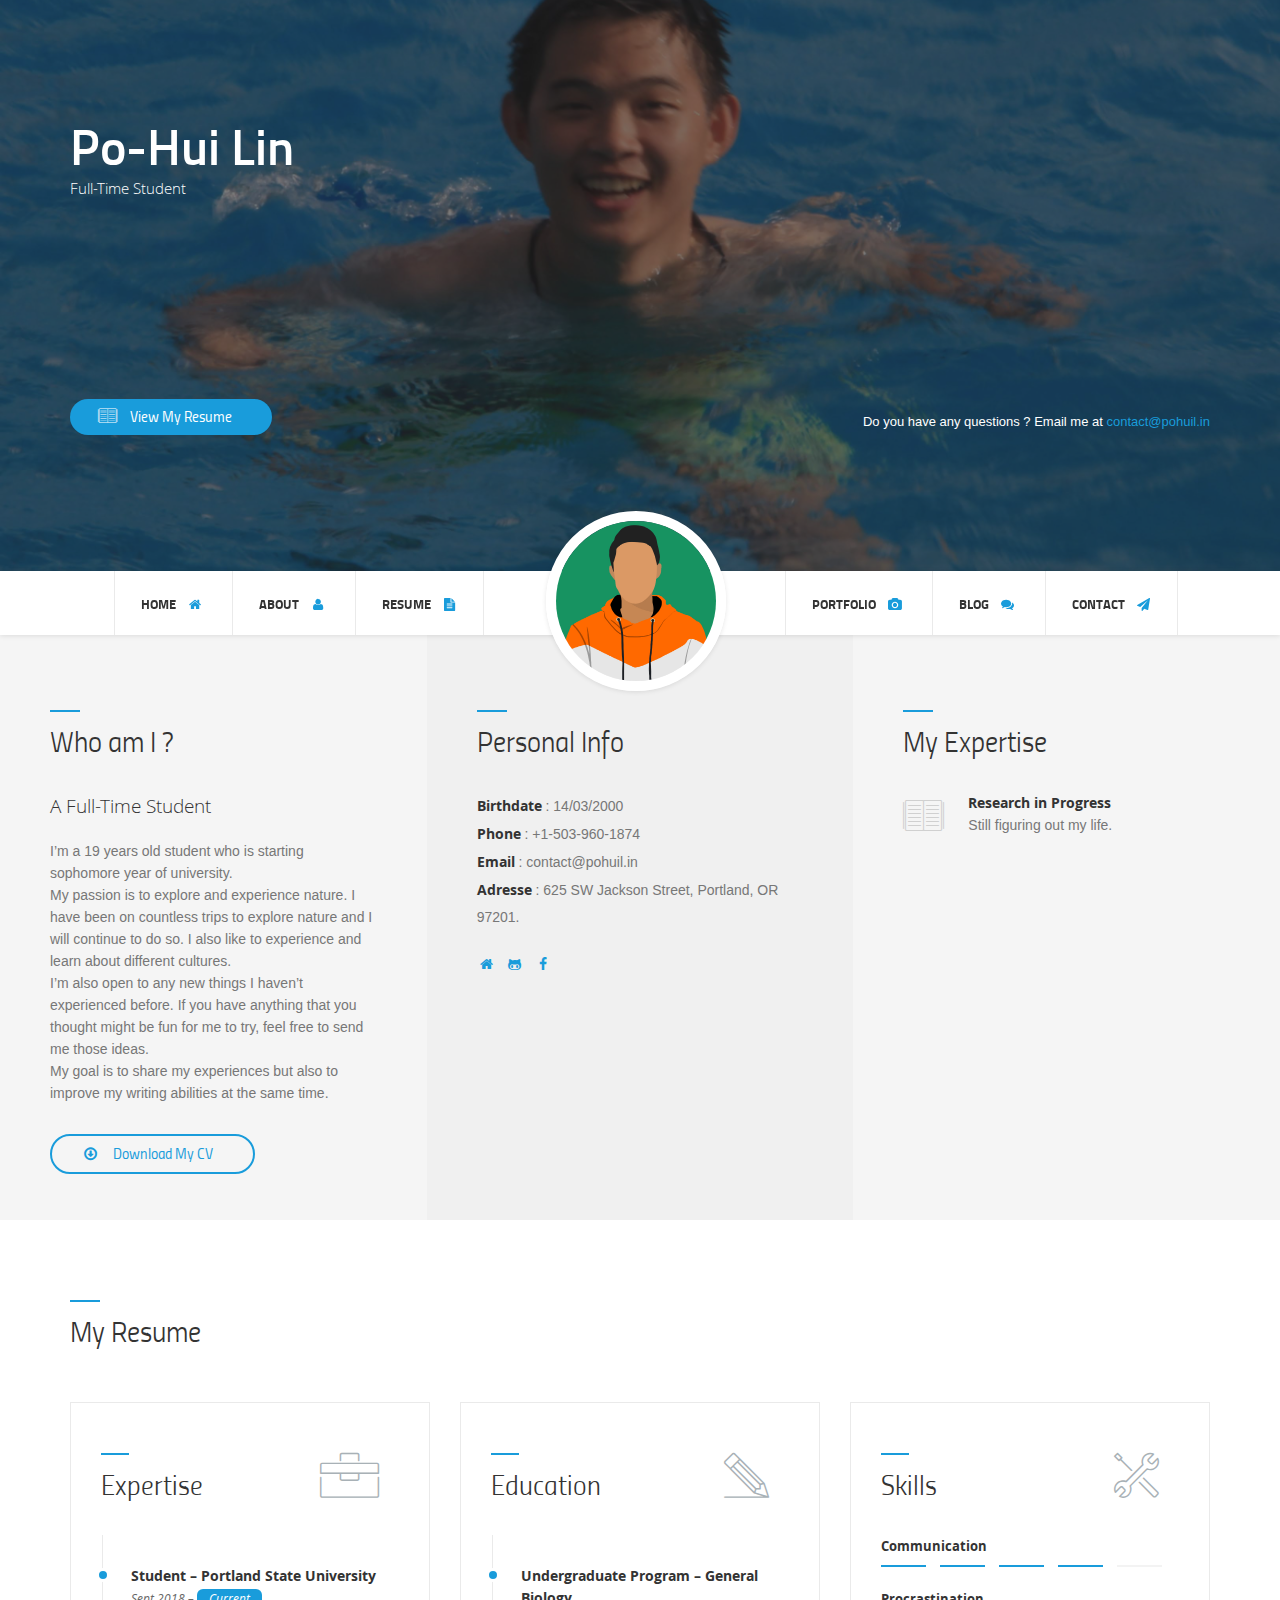
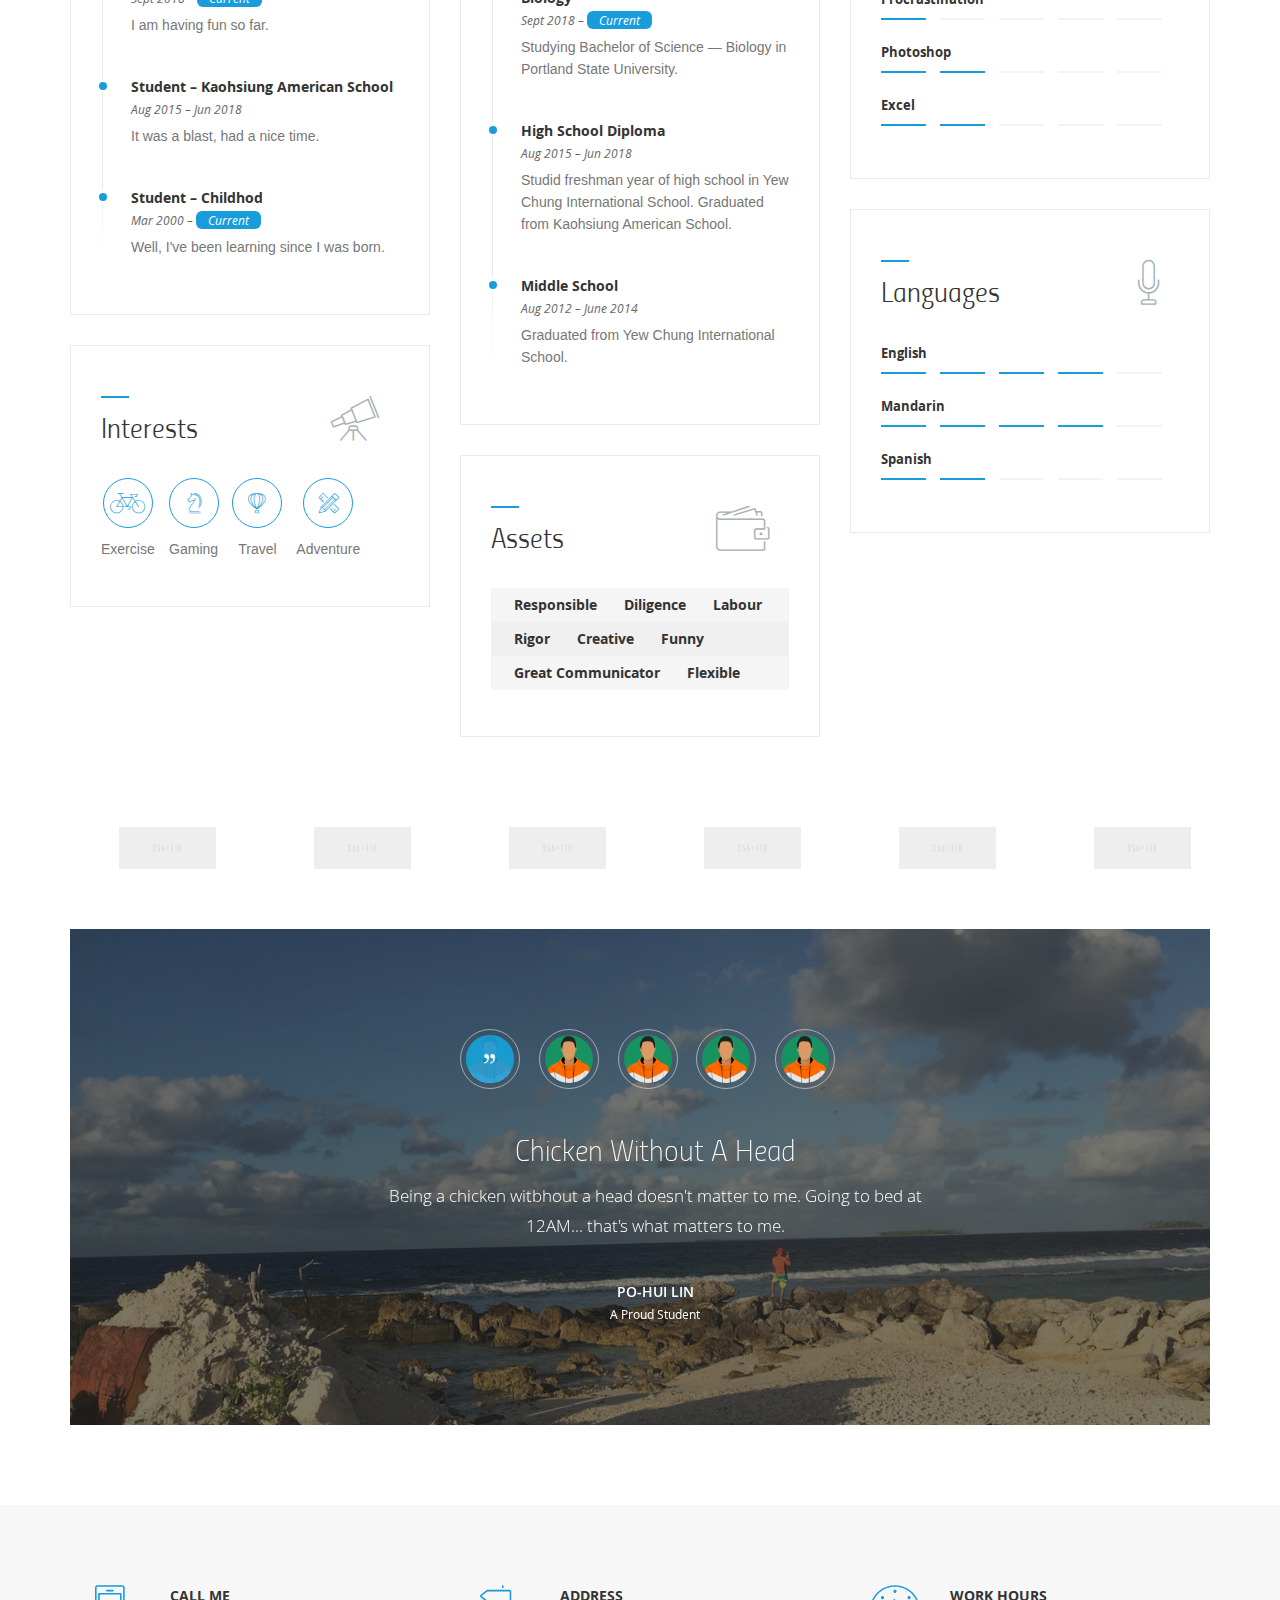
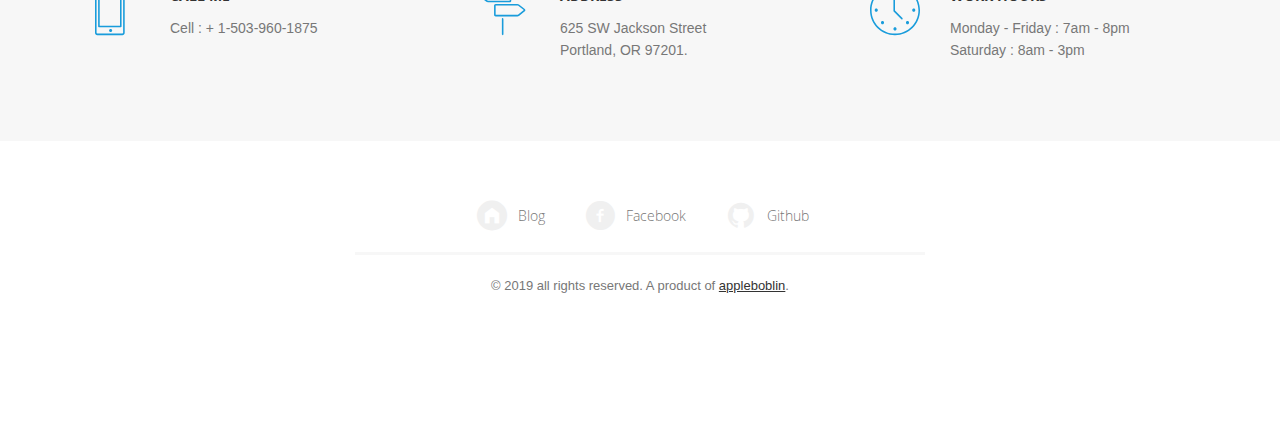
<file: index.html>
<!DOCTYPE html>

<html>
    <head>
  <!--WebIcon-->
  <link rel="shortcut icon" type="image/png" href="favicon.png"/>
  <link rel="shortcut icon" type="image/png" href="https://pohuil.in/favicon.png"/>

	 <!-- Metas -->
        <meta charset="utf-8">
        <title>Po-Hui Lin's Resume</title>
        <meta name="description" content="">
      	<meta name="viewport" content="width=device-width, initial-scale=1">


		<!-- Css -->
        <link href="css/bootstrap.css" rel="stylesheet" type="text/css" media="all"/>
		<link href="css/magnific-popup.css" type="text/css" rel="stylesheet" media="all" />
		<link href="css/font.css" rel="stylesheet" type="text/css"  media="all">
		<link href="css/base.css" rel="stylesheet" type="text/css" media="all"/>
		<link href="css/main.css"  rel="stylesheet" type="text/css" media="all"/>
		<link href="css/owl-carousel/owl.carousel.css" rel="stylesheet"  media="all">
		<link href="css/owl-carousel/owl.theme.css" rel="stylesheet"  media="all">

    </head>
    <body>

<!-- Preloader -->
<div class="loader">
		<!-- Loader inner -->
  <div class="loader-inner">
	<div class="sk-cube-grid">
	  <div class="sk-cube sk-cube1"></div>
	  <div class="sk-cube sk-cube2"></div>
	  <div class="sk-cube sk-cube3"></div>
	  <div class="sk-cube sk-cube4"></div>
	  <div class="sk-cube sk-cube5"></div>
	  <div class="sk-cube sk-cube6"></div>
	  <div class="sk-cube sk-cube7"></div>
	  <div class="sk-cube sk-cube8"></div>
	  <div class="sk-cube sk-cube9"></div>
	</div>
  </div>
<!-- End loader inner -->
</div>
<!-- End preloader-->

<!--Wrapper-->
<div id="wrapper">

	<!--Home section-->
	<section id="home" class="home">


		<!--Block content-->
		<div class="block-content ">


			<div class="block-teaser block-background-image large overlay" data-background="img/teaser/1.jpg">

					<!--Container-->
					<div class="container ">


						<!--Row-->
			            <div class="row">


							<div class="col-sm-12 ">
                            <h1 class="white ">Po-Hui Lin</h1>
							<h3 class="mt-20 white mb-200">Full-Time Student</h3>
                        </div>

						</div>
						<!--End row-->

							<!--Row-->
				            <div class="row">


								<div class="col-sm-6 ">
	                            	  <a href="/files/PoHui_Lin_Resume_March.pdf" class="but opc ico white"><i class="ic-book-open"></i>View My Resume</a>
								</div>


								<div class="col-sm-6 t-right">
	                            	 <p class="white short-email">Do you have any questions ? Email me at <a href="mailto:contact@pohuil.in">contact@pohuil.in</a> </p>
								</div>

							</div>
							<!--End row-->

					</div>
					<!--End container-->
		</div>
			</div>
			<!--End block content-->

	</section>
	<!--End home section-->

	<!--Navigation container-->
	<div class="nav-container base">

			<nav class="main-nav default">

				<!--Container-->
				<div class="container ">

					<!--Row-->
		            <div class="row">

			<div class="mobile-menu-holder">
			<a class="mobile-btn" href="#"><i class="icon-menu"></i></a>
			</div>

				</div>
				<!--End row-->
			</div>
			<!--End container-->

			<!--Container-->
			<div class="container ">

				<!--Row-->
	            <div class="row">

					<div class="col-sm-5 t-center">

							<ul class="menu first">
							<li><a 	class="scroll" href="#home">Home<i class="icon-home"></i></a></li>
							<li><a  class="scroll" href="#about">About<i class="icon-user"></i></a></li>
							<li><a  class="scroll" href="#resume">Resume<i class="icon-doc-text-inv"></i></a></li>
							</ul>
					</div>

					<div class="col-sm-2 pd-0 t-center">

						<div class="img-profile">
							<img src="img/testimonial/1.jpg" alt="">
						</div>

						<div class="name-profile">
							<h5><a class="scroll" href="#home">Po-Hui Lin<span>Full-Time Student</span></a></h5>
						</div>
					</div>

					<div class="col-sm-5 t-center">
							<ul class="menu second">
							<li><a class="scroll" href="https://pebblepad.com/spa/#/public/GctzZ7Mgpy4GW3t9dn4jn3pbdM">Portfolio<i class="icon-camera"></i></a></li>
							<li><a  class="scroll" href="https://appleboblin.com">Blog<i class="icon-chat"></i></a></li>
							<li><a  class="scroll" href="#contact">Contact<i class="icon-paper-plane"></i></a></li>
            </ul>
					</div>

					</div>
					<!--End row-->



				</div>
				<!--End container-->

				</nav>
	</div>
	<!--End navigation container-->


	<!--About section-->
	<section id="about" class="about">

			<!--Block content-->
			<div class="block-content clearfix">

				<div class="block-about one bg-grey-1 ">

					<div class="block-title">
						<h2 class="title">Who am I ?</h2>
					</div>

						<h5 class="lead mt-40">A Full-Time Student</h5>

						<p class="mt-20">I’m a 19 years old student who is starting sophomore year of university.</br>
My passion is to explore and experience nature. I have been on countless trips to explore nature and I will continue to do so. I also like to experience and learn about different cultures.<br>
I’m also open to any new things I haven’t experienced before. If you have anything that you thought might be fun for me to try, feel free to send me those ideas.<br>
My goal is to share my experiences but also to improve my writing abilities at the same time.</p>

						<a href="https://raw.githubusercontent.com/appleboblin/cv/master/files/PoHui_Lin_CV_June.pdf" class="but brd ico white mt-30"><i class="icon-down-circled2 "></i>Download My CV</a>

				</div>

				<div class="block-about two bg-grey-2 ">

						<div class="block-title">
							<h2 class="title">Personal Info</h2>

						</div>

									<ul class="mt-40 info">
									<li><span>Birthdate</span> : 14/03/2000</li>
									<li><span>Phone</span> : +1-503-960-1874</li>
									<li><span>Email</span> : contact@pohuil.in</li>
									<li><span>Adresse</span> : 625 SW Jackson Street, Portland, OR 97201.</li>
                </ul>

									<ul class="mt-20 socials">
									<li><a href="https://appleboblin.com"><i class="icon-home"></i></a></li>
									<li><a href="https://github.com/appleboblin"><i class="icon-github"></i></a></li>
									<li><a href="https://www.facebook.com/appleboblin"><i class="icon-facebook"></i></a></li>
<!-- Extra
                  <li><a href="#"><i class="icon-gplus"></i></a></li>
									<li><a href="#"><i class="icon-pinterest"></i></a></li>
									<li><a href="#"><i class="icon-linkedin"></i></a></li>
									<li><a href="#"><i class="icon-dribbble"></i></a></li>
									<li><a href="#"><i class="icon-vimeo"></i></a></li>
									<li><a href="#"><i class="icon-flickr"></i></a></li>
-->
							</ul>


				</div>


				<div class="block-about three bg-grey-1">

						<div class="block-title">
							<h2 class="title">My Expertise</h2>
						</div>

						<div class="block-expertise mt-40">


							<!--Expertise-->
							<div class="expertise mb-20 clearfix">

								<div class="exp-ico">
									<span class="ico">
									<i class="ic-book-open"></i>
									</span>
								</div>

								<div class="exp-det">
									<h6>Research in Progress</h6>
									<p>Still figuring out my life.</p>
								</div>

							</div>
							<!--Expertise-->



						</div>

				</div>

			</div>
			<!--End block content-->

	</section>
	<!--End about section-->

			<!--Resume section-->
			<section id="resume" class="resume pt-100 pb-80">


					<!--Container-->
					<div class="container ">

						<!--Row-->
			            <div class="row">

							<div class="col-md-12">

							<div class="block-title mb-60">
								<h2 class="title">My Resume</h2>
							</div>
							</div>

							</div>
							<!--End row-->

								<!--Row-->
					            <div class="row masonry">


							<!--Block content-->
							<div class="block-content">

<!--  Work experience -->
								<div class="col-md-4 col-sm-6 resume-boxe masonry">

									<div class="inner-resume-boxe">

										<div class="block-icon"><i class="ic-toolbox"></i></div>
										<div class="block-title">
											<h3 class="title medium">Expertise</h3>
										</div>

										<div class="timeline mt-40">
<!-- Change to real work experience -->
											<div class="exp">
											<div class="hgroup mb-5">
												<h4>Student &ndash; Portland State University</h4>
												<h6>Sept 2018 &ndash; <span class="current">Current</span></h6>
											</div>
											<p>I am having fun so far.

												 </p>
											</div>

											<div class="exp">
											<div class="hgroup mb-5">
												<h4>Student &ndash; Kaohsiung American School  </h4>
												<h6>Aug 2015 &ndash; Jun 2018</h6>
											</div>
											<p>It was a blast, had a nice time.

												 </p>
											</div>

                      <div class="exp">
											<div class="hgroup mb-5">
												<h4>Student &ndash; Childhod  </h4>
												<h6>Mar 2000 &ndash; <span class="current">Current</span></h6>
											</div>
											<p>Well, I've been learning since I was born.

												 </p>
											</div>

										</div>

										</div>

								</div>

									<div class="col-md-4 col-sm-6 resume-boxe masonry">


										<div class="inner-resume-boxe">

											<div class="block-icon"><i class="ic-pencil"></i></div>
											<div class="block-title">
												<h3 class="title medium">Education</h3>
											</div>

											<div class="timeline mt-40">

												<div class="edu">
												<div class="hgroup mb-5">
													<h4>Undergraduate Program &ndash; General Biology </h4>
													<h6>Sept 2018 &ndash; <span class="current">Current</span></h6>
												</div>
												<p>Studying Bachelor of Science — Biology in Portland State University.

													 </p>
												</div>


												<div class="edu">
												<div class="hgroup mb-5">
													<h4>High School Diploma</h4>
													<h6>Aug 2015 &ndash; Jun 2018</h6>
												</div>
												<p>Studid freshman year of high school in Yew Chung International School. Graduated from Kaohsiung American School.

													 </p>
												</div>

													<div class="edu">
													<div class="hgroup mb-5">
														<h4>Middle School</h4>
														<h6>Aug 2012 &ndash; June 2014</h6>
													</div>
													<p>Graduated from Yew Chung International School.
														 </p>
													</div>


											</div>
											</div>

									</div>
<!--- Skills --->
										<div class="col-md-4 col-sm-6 resume-boxe masonry">

											<div class="inner-resume-boxe">

												<div class="block-icon"><i class="ic-tools-2"></i></div>
												<div class="block-title">
													<h3 class="title medium">Skills</h3>
												</div>

												<div class="skills mt-40 ">

													<ul class="skill-list clearfix">
														<li>
															<h4>Communication</h4>
															<div class="rating">
															<span></span>
															<span></span>
															<span></span>
															<span></span>
															<span class="transparent"></span>
															</div>
														</li>

                        		<li>
															<h4>Procrastination</h4>
															<div class="rating">
															<span></span>
															<span class="transparent"></span>
															<span class="transparent"></span>
															<span class="transparent"></span>
															<span class="transparent"></span>
															</div>
														</li>

														<li>
															<h4>Photoshop</h4>
															<div class="rating">
															<span></span>
															<span></span>
															<span class="transparent"></span>
															<span class="transparent"></span>
															<span class="transparent"></span>
															</div>
														</li>
														<li>
															<h4>Excel</h4>
															<div class="rating">
															<span></span>
															<span></span>
															<span class="transparent"></span>
															<span class="transparent"></span>
															<span class="transparent"></span>
															</div>
														</li>


													<!--- No</ul> --->

												</div>

												</div>

										</div>
<!--- Language block --->
											<div class="col-md-4 col-sm-6 resume-boxe masonry">

													<div class="inner-resume-boxe">

														<div class="block-icon"><i class="ic-mic"></i></div>
														<div class="block-title">
															<h3 class="title medium">Languages</h3>
														</div>

														<div class="skills mt-40 ">

															<ul class="skill-list clearfix">
																<li>
																	<h4>English</h4>
																	<div class="rating">
																	<span></span>
																	<span></span>
																	<span></span>
																	<span></span>
																	<span class="transparent"></span>
																	</div>
																</li>
																<li>
																	<h4>Mandarin</h4>
																	<div class="rating">
																	<span></span>
																	<span></span>
																	<span></span>
																	<span></span>
																	<span class="transparent"></span>
																	</div>
																</li>
																<li>
																	<h4>Spanish</h4>
																	<div class="rating">
																	<span></span>
																	<span></span>
																	<span class="transparent"></span>
																	<span class="transparent"></span>
																	<span class="transparent"></span>
																	</div>
																</li>

															</ul>

														</div>

														</div>

												</div>

												<div class="col-md-4 col-sm-6 resume-boxe masonry">


													<div class="inner-resume-boxe">

														<div class="block-icon"><i class="ic-telescope"></i></div>
														<div class="block-title">
															<h3 class="title medium">Interests</h3>
														</div>

														<div class="hb-list mt-40 ">

																<ul>
																	<li>
																		<span><i class="ic-bike"></i></span>
																		<h6>Exercise</h6>
																	</li>

																	<li>
																		<span><i class="ic-strategy"></i></span>
																		<h6>Gaming</h6>
																	</li>


																	<li>
																		<span><i class="ic-hotairballoon"></i></span>
																		<h6>Travel</h6>
																	</li>



																	<li>
																		<span><i class="ic-tools"></i></span>
																		<h6>Adventure</h6>
																	</li>


																</ul>

														</div>

														</div>

												</div>

													<div class="col-md-4 col-sm-6 resume-boxe masonry">


														<div class="inner-resume-boxe">

															<div class="block-icon"><i class="ic-wallet"></i></div>
															<div class="block-title">
																<h3 class="title medium">Assets</h3>
															</div>

															<div class="ast-list mt-40 ">

																<ul>
																	<li>
																		<span>Responsible</span>
																		<span>Diligence</span>
																		<span>Labour</span>
																	</li>

																	<li>
																		<span>Rigor</span>
																		<span>Creative</span>
																		<span>Funny</span>
																	</li>

																	<li>
																		<span>Great Communicator</span>
																		<span>Flexible</span>
																	</li>


																</ul>

															</div>



															</div>

													</div>

							</div>
							<!--End block content-->

							</div>
							<!--End row-->

							<!--Row-->
				            <div class="row">

<!--Like Counter-->

<!--/Like Counter-->
<!--Service-->

<!--/Service-->
						</div>
						<!--End block content-->

						<!--Block content-->
							<div class="block-content clearfix  t-center pt-60 pb-60">

									<!--Container-->
									<div class="container ">

										<!--Row-->
							            <div class="row">


											<div class="block-client clearfix ">

												<ul id="client-carousel">
													<li><img src="img/logo/l1.png" alt=""></li>
													<li><img src="img/logo/l2.png" alt=""></li>
													<li><img src="img/logo/l3.png" alt=""></li>
													<li><img src="img/logo/l4.png" alt=""></li>
													<li><img src="img/logo/l5.png" alt=""></li>
													<li><img src="img/logo/l6.png" alt=""></li>
													<li><img src="img/logo/l7.png" alt=""></li>
													<li><img src="img/logo/l8.png" alt=""></li>

												</ul>

											</div>

										</div>
										<!--End row-->

									</div>
									<!--End container-->


								</div>
								<!--End block content-->


								<!--Block content-->
						<div class="block-content t-center block-background-image medium overlay" data-background="img/parallax/5.jpg">

									<div class="block-testi ">

										<!--Container-->
										<div class="container">


											<!--Row-->
											<div class="row">

										<div class="col-md-12">


											<!--Testi thumbs-->
											<div class="testi-thumbs">
												<ul class="thumbs">
													<li><a class="t-active" href="#testi-1"><img src="img/testimonial/1.jpg" alt="" ><span></span></a></li>
													<li><a href="#testi-2"><img src="img/testimonial/1.jpg" alt=""><span></span></a></li>
													<li><a href="#testi-3"><img src="img/testimonial/1.jpg" alt=""><span></span></a></li>
													<li><a href="#testi-4"><img src="img/testimonial/1.jpg" alt=""><span></span></a></li>
													<li><a href="#testi-5"><img src="img/testimonial/1.jpg" alt=""><span></span></a></li>
												</ul>


												<h3 class="white mt-50 mb-20">Chicken Without A Head</h3>

											</div>
											 <!--End testi thumbs-->


											<!--Testi details-->
											<div class="testi-details mt-10">

												<!--Testi details single-->
												<div id="testi-1" class="td first">
														<blockquote class="mb-40">Being a chicken witbhout a head doesn't matter to me.
													Going to bed at <br> 12AM... that's what matters to me.</blockquote>
													<h6>Po-Hui Lin</h6>
													<span>A Proud Student</span>
												</div>
												<!--End testi details single-->


													<!--Testi details single-->
													<div id="testi-2" class="td">
															<blockquote class="mb-40">Being a chicken witbhout a head doesn't matter to me.
  													Going to bed at <br> 12AM... that's what matters to me.</blockquote>
  													<h6>Po-Hui Lin</h6>
  													<span>A Proud Student</span>
													</div>
													<!--End testi details single-->


													<!--Testi details single-->
													<div id="testi-3" class="td">
															<blockquote class="mb-40">Being a chicken witbhout a head doesn't matter to me.
  													Going to bed at <br> 12AM... that's what matters to me.</blockquote>
  													<h6>Po-Hui Lin</h6>
  													<span>A Proud Student</span>
													</div>
													<!--End testi details single-->


													<!--Testi details single-->
													<div id="testi-4" class="td">
																<blockquote class="mb-40">Being a chicken witbhout a head doesn't matter to me.
    													Going to bed at <br> 12AM... that's what matters to me.</blockquote>
    													<h6>Po-Hui Lin</h6>
    													<span>A Proud Student</span>
													</div>
													<!--End testi details single-->


													<!--Testi details single-->
													<div id="testi-5" class="td">
															<blockquote class="mb-40">Being a chicken witbhout a head doesn't matter to me.
  													Going to bed at <br> 12AM... that's what matters to me.</blockquote>
  													<h6>Po-Hui Lin</h6>
  													<span>A Proud Student</span>
													</div>
													<!--End testi details single-->


											</div>
											<!--End testi details-->

										</div>

										</div>
										<!--End row-->

										</div>
										<!--End container-->

									</div>

								</div>
								<!--End block content-->
<!--Pricing-->

<!--/Priving-->
			</section>
			<!--End resume section-->


			<!--Portfolio section-->

			<!--End portfolio section-->

<!--Blog-->

<!--/Blog-->


				<!--Contact section-->
				<section id="contact" class="contact">
<!--Contact-->

<!--Contact-->
							<!--Block content-->
							<div class="block-content bg-grey pt-80 pb-80">

						<!--Container-->
						<div class="container">

							<!--Row-->
							<div class="row">


								<div class="block-info-holder clearfix">

								<div class="col-sm-4">

									<div class="block-info">
									<div class="info-ico">
										<span class="ico">
										<i class="ic-phone"></i>
										</span>
									</div>


									<div class="info-det">
									<h5 class="mb-10">Call Me</h5>
									<p>Cell : + 1-503-960-1875</p>
								</div>


							</div>

								</div>

								<div class="col-sm-4">

									<div class="block-info">
									<div class="info-ico">
										<span class="ico">
										<i class="ic-streetsign"></i>
										</span>
									</div>


									<div class="info-det">
									<h5 class="mb-10">Address</h5>
									<p>625 SW Jackson Street<br> Portland, OR 97201.</p>
								</div>


							</div>

								</div>

								<div class="col-sm-4">

									<div class="block-info">
									<div class="info-ico">
										<span class="ico">
										<i class="ic-clock"></i>
										</span>
									</div>


									<div class="info-det">
									<h5 class="mb-10">Work hours</h5>
									<p>
									Monday - Friday : 7am - 8pm<br>
									Saturday : 8am - 3pm
									</p>
								</div>


							</div>

								</div>

							</div>

							</div>
							<!--End row-->

						</div>
						<!--End container-->


						</div>
						<!--End block content-->


			</section>
			<!--End contact section-->

			<!--Footer-->
			<footer class="footer t-center pt-60 pb-60">

						<!--Container-->
						<div class="container">

							<!--Row-->
							<div class="row">

						<div class="col-md-12">

				<ul class="socials round pb-20">

					<li><a href="https://appleboblin.com"><i class="icon-home-circled"></i><span>Blog</span></a></li>
					<li><a href="https://www.facebook.com/appleboblin"><i class="icon-facebook-circled"></i><span>Facebook</span></a></li>
					<li><a href="https://github.com/appleboblin"><i class="icon-github-circled"></i><span>Github</span></a></li>
			</ul>

			<hr>

			<p class="pt-20">&copy; 2019 all rights reserved. A product of <a href="http://appleboblin.com" target="_blank">appleboblin</a>.</p>

			</div>

				</div>
				<!--End row-->

			</div>
			<!--End container-->


			</footer>
			<!--End footer-->

</div>
<!--End wrapper-->


<!--Javascript-->
<script src="js/jquery-1.11.3.min.js" type="text/javascript"></script>
<script src="js/bootstrap.min.js" type="text/javascript"></script>
<script src="js/owl.carousel.js" type="text/javascript"></script>
<script src="js/jquery.magnific-popup.js" type="text/javascript"></script>
<script src="js/masonry.min.js" type="text/javascript"></script>
<script src="js/jquery.smooth-scroll.js" type="text/javascript"></script>
<script src="js/jquery.appear.min.js" type="text/javascript"></script>
<script src="js/timer.js" type="text/javascript"></script>
<script src="js/placeholders.min.js" type="text/javascript"></script>
<script src="js/easing.js" type="text/javascript"></script>
<script src="js/jquery.ui.totop.min.js" type="text/javascript"></script>
<script src="js/script.js" type="text/javascript"></script>


<!-- Google analytics -->


<!-- End google analytics -->


    </body>
</html>
</file>
<file: css/font.css>
@font-face {
    font-family: 'titilliumlight_upright';
    src: url('../font/titillium-lightupright-webfont.eot');
    src: url('../font/titillium-lightupright-webfont.eot?#iefix') format('embedded-opentype'),
         url('../font/titillium-lightupright-webfont.woff') format('woff'),
         url('../font/titillium-lightupright-webfont.ttf') format('truetype'),
         url('../font/titillium-lightupright-webfont.svg#titilliumlight_upright') format('svg');
    font-weight: normal;
    font-style: normal;

}




@font-face {
    font-family: 'titilliumregular_upright';
    src: url('../font/titillium-regularupright-webfont.eot');
    src: url('../font/titillium-regularupright-webfont.eot?#iefix') format('embedded-opentype'),
         url('../font/titillium-regularupright-webfont.woff') format('woff'),
         url('../font/titillium-regularupright-webfont.ttf') format('truetype'),
         url('../font/titillium-regularupright-webfont.svg#titilliumregular_upright') format('svg');
    font-weight: normal;
    font-style: normal;

}






@font-face {
    font-family: 'titillium-semibold';
    src: url('../font/titillium-semibold-webfont.eot');
    src: url('../font/titillium-semibold-webfont.eot?#iefix') format('embedded-opentype'),
         url('../font/titillium-semibold-webfont.woff') format('woff'),
         url('../font/titillium-semibold-webfont.ttf') format('truetype'),
         url('../font/titillium-semibold-webfont.svg#titilliumbold') format('svg');
    font-weight: normal;
    font-style: normal;

}





@font-face {
    font-family: 'titillium_bdbold';
    src: url('../font/titillium-bold-webfont.eot');
    src: url('../font/titillium-bold-webfont.eot?#iefix') format('embedded-opentype'),
         url('../font/titillium-bold-webfont.woff') format('woff'),
         url('../font/titillium-bold-webfont.ttf') format('truetype'),
         url('../font/titillium-bold-webfont.svg#titillium_bdbold') format('svg');
    font-weight: normal;
    font-style: normal;

}



@font-face {
    font-family: 'titilliumthin_upright';
    src: url('../font/titillium-thinupright-webfont.eot');
    src: url('../font/titillium-thinupright-webfont.eot?#iefix') format('embedded-opentype'),
         url('../font/titillium-thinupright-webfont.woff') format('woff'),
         url('../font/titillium-thinupright-webfont.ttf') format('truetype'),
         url('../font/titillium-thinupright-webfont.svg#titilliumthin_upright') format('svg');
    font-weight: normal;
    font-style: normal;

}




@font-face {
    font-family: 'open_sanslight';
    src: url('../font/OpenSans-Light-webfont.eot');
    src: url('../font/OpenSans-Light-webfont.eot?#iefix') format('embedded-opentype'),
 		 url('../font/OpenSans-Light-webfont.woff') format('woff'),
         url('../font/OpenSans-Light-webfont.ttf') format('truetype'),
         url('../font/OpenSans-Light-webfont.svg#open_sanslight') format('svg');
    font-weight: normal;
    font-style: normal;

}



@font-face {
    font-family: 'open_sansitalic';
    src: url('../font/OpenSans-Italic-webfont.eot');
    src: url('../font/OpenSans-Italic-webfont.eot?#iefix') format('embedded-opentype'),
 		 url('../font/OpenSans-Italic-webfont.woff') format('woff'),
         url('../font/OpenSans-Italic-webfont.ttf') format('truetype'),
         url('../font/OpenSans-Italic-webfont.svg#open_sansitalic') format('svg');
    font-weight: normal;
    font-style: normal;

}






@font-face {
    font-family: 'open_sansbold';
    src: url('../font/OpenSans-Bold-webfont.eot');
    src: url('../font/OpenSans-Bold-webfont.eot?#iefix') format('embedded-opentype'),
		url('../font/OpenSans-Bold-webfont.woff') format('woff'),
		url('../font/OpenSans-Bold-webfont.ttf') format('truetype'),
         url('../OpenSans-Bold-webfont.svg#open_sansbold') format('svg');
    font-weight: normal;
    font-style: normal;

}




@font-face {
    font-family: 'open_sanssemibold';
    src: url('../font/OpenSans-Semibold-webfont.eot');
    src: url('../font/OpenSans-Semibold-webfont.eot?#iefix') format('embedded-opentype'),
 		 url('../font/OpenSans-Semibold-webfont.woff') format('woff'),
         url('../font/OpenSans-Semibold-webfont.ttf') format('truetype'),
         url('../font/OpenSans-Semibold-webfont.svg#open_sanssemibold') format('svg');
    font-weight: normal;
    font-style: normal;

}




@font-face {
    font-family: 'open_sanslight_italic';
    src: url('../font/OpenSans-LightItalic-webfont.eot');
    src: url('../font/OpenSans-LightItalic-webfont.eot?#iefix') format('embedded-opentype'),
		 url('../font/OpenSans-LightItalic-webfont.woff') format('woff'),
         url('../font/OpenSans-LightItalic-webfont.ttf') format('truetype'),
         url('../font/OpenSans-LightItalic-webfont.svg#open_sanslight_italic') format('svg');
    font-weight: normal;
    font-style: normal;

}

@font-face {
    font-family: 'open_sansregular';
    src: url('../font/OpenSans-Regular-webfont.eot');
    src: url('../font/OpenSans-Regular-webfont.eot?#iefix') format('embedded-opentype'),
		 url('../font/OpenSans-Regular-webfont.woff') format('woff'),
         url('../font/OpenSans-Regular-webfont.ttf') format('truetype'),
         url('../font/OpenSans-Regular-webfont.svg#open_sansregular') format('svg');
    font-weight: normal;
    font-style: normal;

}





@font-face {
  font-family: 'fontello';
  src: url('../font/fontello.eot?6403121');
  src: url('../font/fontello.eot?6403121#iefix') format('embedded-opentype'),
       url('../font/fontello.woff?6403121') format('woff'),
       url('../font/fontello.ttf?6403121') format('truetype'),
       url('../font/fontello.svg?6403121#fontello') format('svg');
  font-weight: normal;
  font-style: normal;
}
/* Chrome hack: SVG is rendered more smooth in Windozze. 100% magic, uncomment if you need it. */
/* Note, that will break hinting! In other OS-es font will be not as sharp as it could be */
/*
@media screen and (-webkit-min-device-pixel-ratio:0) {
  @font-face {
    font-family: 'fontello';
    src: url('../font/fontello.svg?6403121#fontello') format('svg');
  }
}
*/
 
 [class^="icon-"]:before, [class*=" icon-"]:before {
  font-family: "fontello";
  font-style: normal;
  font-weight: normal;
  speak: none;
 
  display: inline-block;
  text-decoration: inherit;
  width: 1em;
  margin-right: .2em;
  text-align: center;
  /* opacity: .8; */
 
  /* For safety - reset parent styles, that can break glyph codes*/
  font-variant: normal;
  text-transform: none;
 
  /* fix buttons height, for twitter bootstrap */
  line-height: 1em;
 
  /* Animation center compensation - margins should be symmetric */
  /* remove if not needed */
  margin-left: .2em;
 
  /* you can be more comfortable with increased icons size */
  /* font-size: 120%; */
 
  /* Font smoothing. That was taken from TWBS */
  -webkit-font-smoothing: antialiased;
  -moz-osx-font-smoothing: grayscale;
 
  /* Uncomment for 3D effect */
  /* text-shadow: 1px 1px 1px rgba(127, 127, 127, 0.3); */
}
 
.icon-emo-happy:before { content: '\e800'; } /* '' */
.icon-emo-wink:before { content: '\e801'; } /* '' */
.icon-emo-wink2:before { content: '\e802'; } /* '' */
.icon-emo-unhappy:before { content: '\e803'; } /* '' */
.icon-emo-sleep:before { content: '\e804'; } /* '' */
.icon-emo-thumbsup:before { content: '\e805'; } /* '' */
.icon-emo-devil:before { content: '\e806'; } /* '' */
.icon-emo-surprised:before { content: '\e807'; } /* '' */
.icon-emo-tongue:before { content: '\e808'; } /* '' */
.icon-emo-coffee:before { content: '\e809'; } /* '' */
.icon-emo-sunglasses:before { content: '\e80a'; } /* '' */
.icon-emo-displeased:before { content: '\e80b'; } /* '' */
.icon-emo-beer:before { content: '\e80c'; } /* '' */
.icon-emo-grin:before { content: '\e80d'; } /* '' */
.icon-emo-angry:before { content: '\e80e'; } /* '' */
.icon-emo-saint:before { content: '\e80f'; } /* '' */
.icon-emo-cry:before { content: '\e810'; } /* '' */
.icon-emo-shoot:before { content: '\e811'; } /* '' */
.icon-emo-squint:before { content: '\e812'; } /* '' */
.icon-emo-laugh:before { content: '\e813'; } /* '' */
.icon-spin1:before { content: '\e814'; } /* '' */
.icon-spin2:before { content: '\e815'; } /* '' */
.icon-spin3:before { content: '\e816'; } /* '' */
.icon-spin4:before { content: '\e817'; } /* '' */
.icon-spin5:before { content: '\e818'; } /* '' */
.icon-spin6:before { content: '\e819'; } /* '' */
.icon-firefox:before { content: '\e81a'; } /* '' */
.icon-chrome:before { content: '\e81b'; } /* '' */
.icon-opera:before { content: '\e81c'; } /* '' */
.icon-ie:before { content: '\e81d'; } /* '' */
.icon-crown:before { content: '\e81e'; } /* '' */
.icon-crown-plus:before { content: '\e81f'; } /* '' */
.icon-crown-minus:before { content: '\e820'; } /* '' */
.icon-marquee:before { content: '\e821'; } /* '' */
.icon-glass:before { content: '\e822'; } /* '' */
.icon-music:before { content: '\e823'; } /* '' */
.icon-search:before { content: '\e824'; } /* '' */
.icon-mail:before { content: '\e825'; } /* '' */
.icon-mail-alt:before { content: '\e826'; } /* '' */
.icon-mail-squared:before { content: '\e827'; } /* '' */
.icon-heart:before { content: '\e828'; } /* '' */
.icon-heart-empty:before { content: '\e829'; } /* '' */
.icon-star-1:before { content: '\e82a'; } /* '' */
.icon-star-empty-1:before { content: '\e82b'; } /* '' */
.icon-star-half:before { content: '\e82c'; } /* '' */
.icon-star-half-alt:before { content: '\e82d'; } /* '' */
.icon-user:before { content: '\e82e'; } /* '' */
.icon-user-plus:before { content: '\e82f'; } /* '' */
.icon-user-times:before { content: '\e830'; } /* '' */
.icon-users:before { content: '\e831'; } /* '' */
.icon-male:before { content: '\e832'; } /* '' */
.icon-female:before { content: '\e833'; } /* '' */
.icon-child:before { content: '\e834'; } /* '' */
.icon-user-secret:before { content: '\e835'; } /* '' */
.icon-video:before { content: '\e836'; } /* '' */
.icon-videocam:before { content: '\e837'; } /* '' */
.icon-picture:before { content: '\e838'; } /* '' */
.icon-camera:before { content: '\e839'; } /* '' */
.icon-camera-alt:before { content: '\e83a'; } /* '' */
.icon-th-large:before { content: '\e83b'; } /* '' */
.icon-th:before { content: '\e83c'; } /* '' */
.icon-th-list:before { content: '\e83d'; } /* '' */
.icon-ok:before { content: '\e83e'; } /* '' */
.icon-ok-circled:before { content: '\e83f'; } /* '' */
.icon-ok-circled2:before { content: '\e840'; } /* '' */
.icon-ok-squared:before { content: '\e841'; } /* '' */
.icon-cancel:before { content: '\e842'; } /* '' */
.icon-cancel-circled:before { content: '\e843'; } /* '' */
.icon-cancel-circled2:before { content: '\e844'; } /* '' */
.icon-plus:before { content: '\e845'; } /* '' */
.icon-plus-circled:before { content: '\e846'; } /* '' */
.icon-plus-squared:before { content: '\e847'; } /* '' */
.icon-plus-squared-alt:before { content: '\e848'; } /* '' */
.icon-minus:before { content: '\e849'; } /* '' */
.icon-minus-circled:before { content: '\e84a'; } /* '' */
.icon-minus-squared:before { content: '\e84b'; } /* '' */
.icon-minus-squared-alt:before { content: '\e84c'; } /* '' */
.icon-help:before { content: '\e84d'; } /* '' */
.icon-help-circled:before { content: '\e84e'; } /* '' */
.icon-info-circled:before { content: '\e84f'; } /* '' */
.icon-info:before { content: '\e850'; } /* '' */
.icon-home:before { content: '\e851'; } /* '' */
.icon-link:before { content: '\e852'; } /* '' */
.icon-unlink:before { content: '\e853'; } /* '' */
.icon-link-ext:before { content: '\e854'; } /* '' */
.icon-link-ext-alt:before { content: '\e855'; } /* '' */
.icon-attach:before { content: '\e856'; } /* '' */
.icon-lock:before { content: '\e857'; } /* '' */
.icon-lock-open:before { content: '\e858'; } /* '' */
.icon-lock-open-alt:before { content: '\e859'; } /* '' */
.icon-pin:before { content: '\e85a'; } /* '' */
.icon-eye:before { content: '\e85b'; } /* '' */
.icon-eye-off:before { content: '\e85c'; } /* '' */
.icon-tag-1:before { content: '\e85d'; } /* '' */
.icon-tags:before { content: '\e85e'; } /* '' */
.icon-bookmark:before { content: '\e85f'; } /* '' */
.icon-bookmark-empty:before { content: '\e860'; } /* '' */
.icon-flag:before { content: '\e861'; } /* '' */
.icon-flag-empty:before { content: '\e862'; } /* '' */
.icon-flag-checkered:before { content: '\e863'; } /* '' */
.icon-thumbs-up:before { content: '\e864'; } /* '' */
.icon-thumbs-down:before { content: '\e865'; } /* '' */
.icon-thumbs-up-alt:before { content: '\e866'; } /* '' */
.icon-thumbs-down-alt:before { content: '\e867'; } /* '' */
.icon-download:before { content: '\e868'; } /* '' */
.icon-upload:before { content: '\e869'; } /* '' */
.icon-download-cloud:before { content: '\e86a'; } /* '' */
.icon-upload-cloud:before { content: '\e86b'; } /* '' */
.icon-reply:before { content: '\e86c'; } /* '' */
.icon-reply-all:before { content: '\e86d'; } /* '' */
.icon-forward:before { content: '\e86e'; } /* '' */
.icon-quote-left:before { content: '\e86f'; } /* '' */
.icon-quote-right:before { content: '\e870'; } /* '' */
.icon-code:before { content: '\e871'; } /* '' */
.icon-export:before { content: '\e872'; } /* '' */
.icon-export-alt:before { content: '\e873'; } /* '' */
.icon-share:before { content: '\e874'; } /* '' */
.icon-share-squared:before { content: '\e875'; } /* '' */
.icon-pencil:before { content: '\e876'; } /* '' */
.icon-pencil-squared:before { content: '\e877'; } /* '' */
.icon-edit:before { content: '\e878'; } /* '' */
.icon-print:before { content: '\e879'; } /* '' */
.icon-retweet:before { content: '\e87a'; } /* '' */
.icon-keyboard:before { content: '\e87b'; } /* '' */
.icon-gamepad:before { content: '\e87c'; } /* '' */
.icon-comment:before { content: '\e87d'; } /* '' */
.icon-chat:before { content: '\e87e'; } /* '' */
.icon-comment-empty:before { content: '\e87f'; } /* '' */
.icon-chat-empty:before { content: '\e880'; } /* '' */
.icon-bell:before { content: '\e881'; } /* '' */
.icon-bell-alt:before { content: '\e882'; } /* '' */
.icon-bell-off:before { content: '\e883'; } /* '' */
.icon-bell-off-empty:before { content: '\e884'; } /* '' */
.icon-attention-alt:before { content: '\e885'; } /* '' */
.icon-attention:before { content: '\e886'; } /* '' */
.icon-attention-circled:before { content: '\e887'; } /* '' */
.icon-location:before { content: '\e888'; } /* '' */
.icon-direction:before { content: '\e889'; } /* '' */
.icon-compass:before { content: '\e88a'; } /* '' */
.icon-trash:before { content: '\e88b'; } /* '' */
.icon-trash-empty:before { content: '\e88c'; } /* '' */
.icon-doc:before { content: '\e88d'; } /* '' */
.icon-docs:before { content: '\e88e'; } /* '' */
.icon-doc-text:before { content: '\e88f'; } /* '' */
.icon-doc-inv:before { content: '\e890'; } /* '' */
.icon-doc-text-inv:before { content: '\e891'; } /* '' */
.icon-file-pdf:before { content: '\e892'; } /* '' */
.icon-file-word:before { content: '\e893'; } /* '' */
.icon-file-excel:before { content: '\e894'; } /* '' */
.icon-file-powerpoint:before { content: '\e895'; } /* '' */
.icon-file-image:before { content: '\e896'; } /* '' */
.icon-file-archive:before { content: '\e897'; } /* '' */
.icon-file-audio:before { content: '\e898'; } /* '' */
.icon-file-video:before { content: '\e899'; } /* '' */
.icon-file-code:before { content: '\e89a'; } /* '' */
.icon-folder:before { content: '\e89b'; } /* '' */
.icon-folder-open:before { content: '\e89c'; } /* '' */
.icon-folder-empty:before { content: '\e89d'; } /* '' */
.icon-folder-open-empty:before { content: '\e89e'; } /* '' */
.icon-box:before { content: '\e89f'; } /* '' */
.icon-rss:before { content: '\e8a0'; } /* '' */
.icon-rss-squared:before { content: '\e8a1'; } /* '' */
.icon-phone:before { content: '\e8a2'; } /* '' */
.icon-phone-squared:before { content: '\e8a3'; } /* '' */
.icon-fax:before { content: '\e8a4'; } /* '' */
.icon-menu:before { content: '\e8a5'; } /* '' */
.icon-cog:before { content: '\e8a6'; } /* '' */
.icon-cog-alt:before { content: '\e8a7'; } /* '' */
.icon-wrench:before { content: '\e8a8'; } /* '' */
.icon-sliders:before { content: '\e8a9'; } /* '' */
.icon-basket:before { content: '\e8aa'; } /* '' */
.icon-cart-plus:before { content: '\e8ab'; } /* '' */
.icon-cart-arrow-down:before { content: '\e8ac'; } /* '' */
.icon-calendar:before { content: '\e8ad'; } /* '' */
.icon-calendar-empty:before { content: '\e8ae'; } /* '' */
.icon-login:before { content: '\e8af'; } /* '' */
.icon-logout:before { content: '\e8b0'; } /* '' */
.icon-mic:before { content: '\e8b1'; } /* '' */
.icon-mute:before { content: '\e8b2'; } /* '' */
.icon-volume-off:before { content: '\e8b3'; } /* '' */
.icon-volume-down:before { content: '\e8b4'; } /* '' */
.icon-volume-up:before { content: '\e8b5'; } /* '' */
.icon-headphones:before { content: '\e8b6'; } /* '' */
.icon-clock:before { content: '\e8b7'; } /* '' */
.icon-lightbulb:before { content: '\e8b8'; } /* '' */
.icon-block:before { content: '\e8b9'; } /* '' */
.icon-resize-full:before { content: '\e8ba'; } /* '' */
.icon-resize-full-alt:before { content: '\e8bb'; } /* '' */
.icon-resize-small:before { content: '\e8bc'; } /* '' */
.icon-resize-vertical:before { content: '\e8bd'; } /* '' */
.icon-resize-horizontal:before { content: '\e8be'; } /* '' */
.icon-move:before { content: '\e8bf'; } /* '' */
.icon-zoom-in:before { content: '\e8c0'; } /* '' */
.icon-zoom-out:before { content: '\e8c1'; } /* '' */
.icon-down-circled2:before { content: '\e8c2'; } /* '' */
.icon-up-circled2:before { content: '\e8c3'; } /* '' */
.icon-left-circled2:before { content: '\e8c4'; } /* '' */
.icon-right-circled2:before { content: '\e8c5'; } /* '' */
.icon-down-dir:before { content: '\e8c6'; } /* '' */
.icon-up-dir:before { content: '\e8c7'; } /* '' */
.icon-left-dir:before { content: '\e8c8'; } /* '' */
.icon-right-dir:before { content: '\e8c9'; } /* '' */
.icon-down-open:before { content: '\e8ca'; } /* '' */
.icon-left-open:before { content: '\e8cb'; } /* '' */
.icon-right-open:before { content: '\e8cc'; } /* '' */
.icon-up-open:before { content: '\e8cd'; } /* '' */
.icon-angle-left:before { content: '\e8ce'; } /* '' */
.icon-angle-right:before { content: '\e8cf'; } /* '' */
.icon-angle-up:before { content: '\e8d0'; } /* '' */
.icon-angle-down:before { content: '\e8d1'; } /* '' */
.icon-angle-circled-left:before { content: '\e8d2'; } /* '' */
.icon-angle-circled-right:before { content: '\e8d3'; } /* '' */
.icon-angle-circled-up:before { content: '\e8d4'; } /* '' */
.icon-angle-circled-down:before { content: '\e8d5'; } /* '' */
.icon-angle-double-left:before { content: '\e8d6'; } /* '' */
.icon-angle-double-right:before { content: '\e8d7'; } /* '' */
.icon-angle-double-up:before { content: '\e8d8'; } /* '' */
.icon-angle-double-down:before { content: '\e8d9'; } /* '' */
.icon-down:before { content: '\e8da'; } /* '' */
.icon-left:before { content: '\e8db'; } /* '' */
.icon-right:before { content: '\e8dc'; } /* '' */
.icon-up:before { content: '\e8dd'; } /* '' */
.icon-down-big:before { content: '\e8de'; } /* '' */
.icon-left-big:before { content: '\e8df'; } /* '' */
.icon-right-big:before { content: '\e8e0'; } /* '' */
.icon-up-big:before { content: '\e8e1'; } /* '' */
.icon-right-hand:before { content: '\e8e2'; } /* '' */
.icon-left-hand:before { content: '\e8e3'; } /* '' */
.icon-up-hand:before { content: '\e8e4'; } /* '' */
.icon-down-hand:before { content: '\e8e5'; } /* '' */
.icon-left-circled:before { content: '\e8e6'; } /* '' */
.icon-right-circled:before { content: '\e8e7'; } /* '' */
.icon-up-circled:before { content: '\e8e8'; } /* '' */
.icon-down-circled:before { content: '\e8e9'; } /* '' */
.icon-cw:before { content: '\e8ea'; } /* '' */
.icon-ccw:before { content: '\e8eb'; } /* '' */
.icon-arrows-cw:before { content: '\e8ec'; } /* '' */
.icon-level-up:before { content: '\e8ed'; } /* '' */
.icon-level-down:before { content: '\e8ee'; } /* '' */
.icon-shuffle:before { content: '\e8ef'; } /* '' */
.icon-exchange:before { content: '\e8f0'; } /* '' */
.icon-history:before { content: '\e8f1'; } /* '' */
.icon-expand:before { content: '\e8f2'; } /* '' */
.icon-collapse:before { content: '\e8f3'; } /* '' */
.icon-expand-right:before { content: '\e8f4'; } /* '' */
.icon-collapse-left:before { content: '\e8f5'; } /* '' */
.icon-play:before { content: '\e8f6'; } /* '' */
.icon-play-circled:before { content: '\e8f7'; } /* '' */
.icon-play-circled2:before { content: '\e8f8'; } /* '' */
.icon-stop:before { content: '\e8f9'; } /* '' */
.icon-pause:before { content: '\e8fa'; } /* '' */
.icon-to-end:before { content: '\e8fb'; } /* '' */
.icon-to-end-alt:before { content: '\e8fc'; } /* '' */
.icon-to-start:before { content: '\e8fd'; } /* '' */
.icon-to-start-alt:before { content: '\e8fe'; } /* '' */
.icon-fast-fw:before { content: '\e8ff'; } /* '' */
.icon-fast-bw:before { content: '\e900'; } /* '' */
.icon-eject:before { content: '\e901'; } /* '' */
.icon-target:before { content: '\e902'; } /* '' */
.icon-signal:before { content: '\e903'; } /* '' */
.icon-wifi:before { content: '\e904'; } /* '' */
.icon-award:before { content: '\e905'; } /* '' */
.icon-desktop:before { content: '\e906'; } /* '' */
.icon-laptop:before { content: '\e907'; } /* '' */
.icon-tablet:before { content: '\e908'; } /* '' */
.icon-mobile:before { content: '\e909'; } /* '' */
.icon-inbox:before { content: '\e90a'; } /* '' */
.icon-globe:before { content: '\e90b'; } /* '' */
.icon-sun:before { content: '\e90c'; } /* '' */
.icon-cloud:before { content: '\e90d'; } /* '' */
.icon-flash:before { content: '\e90e'; } /* '' */
.icon-moon:before { content: '\e90f'; } /* '' */
.icon-umbrella-1:before { content: '\e910'; } /* '' */
.icon-flight:before { content: '\e911'; } /* '' */
.icon-fighter-jet:before { content: '\e912'; } /* '' */
.icon-paper-plane:before { content: '\e913'; } /* '' */
.icon-paper-plane-empty:before { content: '\e914'; } /* '' */
.icon-space-shuttle:before { content: '\e915'; } /* '' */
.icon-leaf:before { content: '\e916'; } /* '' */
.icon-font:before { content: '\e917'; } /* '' */
.icon-bold:before { content: '\e918'; } /* '' */
.icon-medium:before { content: '\e919'; } /* '' */
.icon-italic:before { content: '\e91a'; } /* '' */
.icon-header:before { content: '\e91b'; } /* '' */
.icon-paragraph:before { content: '\e91c'; } /* '' */
.icon-text-height:before { content: '\e91d'; } /* '' */
.icon-text-width:before { content: '\e91e'; } /* '' */
.icon-align-left:before { content: '\e91f'; } /* '' */
.icon-align-center:before { content: '\e920'; } /* '' */
.icon-align-right:before { content: '\e921'; } /* '' */
.icon-align-justify:before { content: '\e922'; } /* '' */
.icon-list:before { content: '\e923'; } /* '' */
.icon-indent-left:before { content: '\e924'; } /* '' */
.icon-indent-right:before { content: '\e925'; } /* '' */
.icon-list-bullet:before { content: '\e926'; } /* '' */
.icon-list-numbered:before { content: '\e927'; } /* '' */
.icon-strike:before { content: '\e928'; } /* '' */
.icon-underline:before { content: '\e929'; } /* '' */
.icon-superscript:before { content: '\e92a'; } /* '' */
.icon-subscript:before { content: '\e92b'; } /* '' */
.icon-table:before { content: '\e92c'; } /* '' */
.icon-columns:before { content: '\e92d'; } /* '' */
.icon-crop:before { content: '\e92e'; } /* '' */
.icon-scissors:before { content: '\e92f'; } /* '' */
.icon-paste:before { content: '\e930'; } /* '' */
.icon-briefcase:before { content: '\e931'; } /* '' */
.icon-suitcase:before { content: '\e932'; } /* '' */
.icon-ellipsis:before { content: '\e933'; } /* '' */
.icon-ellipsis-vert:before { content: '\e934'; } /* '' */
.icon-off:before { content: '\e935'; } /* '' */
.icon-road:before { content: '\e936'; } /* '' */
.icon-list-alt:before { content: '\e937'; } /* '' */
.icon-qrcode:before { content: '\e938'; } /* '' */
.icon-barcode:before { content: '\e939'; } /* '' */
.icon-book:before { content: '\e93a'; } /* '' */
.icon-ajust:before { content: '\e93b'; } /* '' */
.icon-tint:before { content: '\e93c'; } /* '' */
.icon-toggle-off:before { content: '\e93d'; } /* '' */
.icon-toggle-on:before { content: '\e93e'; } /* '' */
.icon-check:before { content: '\e93f'; } /* '' */
.icon-check-empty:before { content: '\e940'; } /* '' */
.icon-circle:before { content: '\e941'; } /* '' */
.icon-circle-empty:before { content: '\e942'; } /* '' */
.icon-circle-thin:before { content: '\e943'; } /* '' */
.icon-circle-notch:before { content: '\e944'; } /* '' */
.icon-dot-circled:before { content: '\e945'; } /* '' */
.icon-asterisk:before { content: '\e946'; } /* '' */
.icon-gift:before { content: '\e947'; } /* '' */
.icon-fire:before { content: '\e948'; } /* '' */
.icon-magnet:before { content: '\e949'; } /* '' */
.icon-chart-bar:before { content: '\e94a'; } /* '' */
.icon-chart-area:before { content: '\e94b'; } /* '' */
.icon-chart-pie:before { content: '\e94c'; } /* '' */
.icon-chart-line:before { content: '\e94d'; } /* '' */
.icon-ticket:before { content: '\e94e'; } /* '' */
.icon-credit-card:before { content: '\e94f'; } /* '' */
.icon-floppy:before { content: '\e950'; } /* '' */
.icon-megaphone:before { content: '\e951'; } /* '' */
.icon-hdd:before { content: '\e952'; } /* '' */
.icon-key:before { content: '\e953'; } /* '' */
.icon-fork:before { content: '\e954'; } /* '' */
.icon-rocket:before { content: '\e955'; } /* '' */
.icon-bug:before { content: '\e956'; } /* '' */
.icon-certificate:before { content: '\e957'; } /* '' */
.icon-tasks:before { content: '\e958'; } /* '' */
.icon-filter:before { content: '\e959'; } /* '' */
.icon-beaker:before { content: '\e95a'; } /* '' */
.icon-magic:before { content: '\e95b'; } /* '' */
.icon-cab:before { content: '\e95c'; } /* '' */
.icon-taxi:before { content: '\e95d'; } /* '' */
.icon-truck:before { content: '\e95e'; } /* '' */
.icon-bus:before { content: '\e95f'; } /* '' */
.icon-bicycle:before { content: '\e960'; } /* '' */
.icon-motorcycle:before { content: '\e961'; } /* '' */
.icon-train:before { content: '\e962'; } /* '' */
.icon-subway:before { content: '\e963'; } /* '' */
.icon-ship:before { content: '\e964'; } /* '' */
.icon-money:before { content: '\e965'; } /* '' */
.icon-euro:before { content: '\e966'; } /* '' */
.icon-pound:before { content: '\e967'; } /* '' */
.icon-dollar:before { content: '\e968'; } /* '' */
.icon-rupee:before { content: '\e969'; } /* '' */
.icon-yen:before { content: '\e96a'; } /* '' */
.icon-rouble:before { content: '\e96b'; } /* '' */
.icon-shekel:before { content: '\e96c'; } /* '' */
.icon-try:before { content: '\e96d'; } /* '' */
.icon-won:before { content: '\e96e'; } /* '' */
.icon-bitcoin:before { content: '\e96f'; } /* '' */
.icon-viacoin:before { content: '\e970'; } /* '' */
.icon-sort:before { content: '\e971'; } /* '' */
.icon-sort-down:before { content: '\e972'; } /* '' */
.icon-sort-up:before { content: '\e973'; } /* '' */
.icon-sort-alt-up:before { content: '\e974'; } /* '' */
.icon-sort-alt-down:before { content: '\e975'; } /* '' */
.icon-sort-name-up:before { content: '\e976'; } /* '' */
.icon-sort-name-down:before { content: '\e977'; } /* '' */
.icon-sort-number-up:before { content: '\e978'; } /* '' */
.icon-sort-number-down:before { content: '\e979'; } /* '' */
.icon-hammer:before { content: '\e97a'; } /* '' */
.icon-gauge:before { content: '\e97b'; } /* '' */
.icon-sitemap:before { content: '\e97c'; } /* '' */
.icon-spinner:before { content: '\e97d'; } /* '' */
.icon-coffee:before { content: '\e97e'; } /* '' */
.icon-food:before { content: '\e97f'; } /* '' */
.icon-beer:before { content: '\e980'; } /* '' */
.icon-user-md:before { content: '\e981'; } /* '' */
.icon-stethoscope:before { content: '\e982'; } /* '' */
.icon-heartbeat:before { content: '\e983'; } /* '' */
.icon-ambulance:before { content: '\e984'; } /* '' */
.icon-medkit:before { content: '\e985'; } /* '' */
.icon-h-sigh:before { content: '\e986'; } /* '' */
.icon-bed:before { content: '\e987'; } /* '' */
.icon-hospital:before { content: '\e988'; } /* '' */
.icon-building:before { content: '\e989'; } /* '' */
.icon-building-filled:before { content: '\e98a'; } /* '' */
.icon-bank:before { content: '\e98b'; } /* '' */
.icon-smile:before { content: '\e98c'; } /* '' */
.icon-frown:before { content: '\e98d'; } /* '' */
.icon-meh:before { content: '\e98e'; } /* '' */
.icon-anchor:before { content: '\e98f'; } /* '' */
.icon-terminal:before { content: '\e990'; } /* '' */
.icon-eraser:before { content: '\e991'; } /* '' */
.icon-puzzle:before { content: '\e992'; } /* '' */
.icon-shield:before { content: '\e993'; } /* '' */
.icon-extinguisher:before { content: '\e994'; } /* '' */
.icon-bullseye:before { content: '\e995'; } /* '' */
.icon-wheelchair:before { content: '\e996'; } /* '' */
.icon-language:before { content: '\e997'; } /* '' */
.icon-graduation-cap:before { content: '\e998'; } /* '' */
.icon-paw:before { content: '\e999'; } /* '' */
.icon-spoon:before { content: '\e99a'; } /* '' */
.icon-cube:before { content: '\e99b'; } /* '' */
.icon-cubes:before { content: '\e99c'; } /* '' */
.icon-recycle:before { content: '\e99d'; } /* '' */
.icon-tree:before { content: '\e99e'; } /* '' */
.icon-database:before { content: '\e99f'; } /* '' */
.icon-server:before { content: '\e9a0'; } /* '' */
.icon-lifebuoy:before { content: '\e9a1'; } /* '' */
.icon-rebel:before { content: '\e9a2'; } /* '' */
.icon-empire:before { content: '\e9a3'; } /* '' */
.icon-bomb:before { content: '\e9a4'; } /* '' */
.icon-soccer-ball:before { content: '\e9a5'; } /* '' */
.icon-tty:before { content: '\e9a6'; } /* '' */
.icon-binoculars:before { content: '\e9a7'; } /* '' */
.icon-plug:before { content: '\e9a8'; } /* '' */
.icon-newspaper:before { content: '\e9a9'; } /* '' */
.icon-calc:before { content: '\e9aa'; } /* '' */
.icon-copyright:before { content: '\e9ab'; } /* '' */
.icon-at:before { content: '\e9ac'; } /* '' */
.icon-eyedropper:before { content: '\e9ad'; } /* '' */
.icon-brush:before { content: '\e9ae'; } /* '' */
.icon-birthday:before { content: '\e9af'; } /* '' */
.icon-diamond:before { content: '\e9b0'; } /* '' */
.icon-street-view:before { content: '\e9b1'; } /* '' */
.icon-venus:before { content: '\e9b2'; } /* '' */
.icon-mars:before { content: '\e9b3'; } /* '' */
.icon-mercury:before { content: '\e9b4'; } /* '' */
.icon-transgender:before { content: '\e9b5'; } /* '' */
.icon-transgender-alt:before { content: '\e9b6'; } /* '' */
.icon-venus-double:before { content: '\e9b7'; } /* '' */
.icon-mars-double:before { content: '\e9b8'; } /* '' */
.icon-venus-mars:before { content: '\e9b9'; } /* '' */
.icon-mars-stroke:before { content: '\e9ba'; } /* '' */
.icon-mars-stroke-v:before { content: '\e9bb'; } /* '' */
.icon-mars-stroke-h:before { content: '\e9bc'; } /* '' */
.icon-neuter:before { content: '\e9bd'; } /* '' */
.icon-cc-visa:before { content: '\e9be'; } /* '' */
.icon-cc-mastercard:before { content: '\e9bf'; } /* '' */
.icon-cc-discover:before { content: '\e9c0'; } /* '' */
.icon-cc-amex:before { content: '\e9c1'; } /* '' */
.icon-cc-paypal:before { content: '\e9c2'; } /* '' */
.icon-cc-stripe:before { content: '\e9c3'; } /* '' */
.icon-adn:before { content: '\e9c4'; } /* '' */
.icon-android:before { content: '\e9c5'; } /* '' */
.icon-angellist:before { content: '\e9c6'; } /* '' */
.icon-apple:before { content: '\e9c7'; } /* '' */
.icon-behance:before { content: '\e9c8'; } /* '' */
.icon-behance-squared:before { content: '\e9c9'; } /* '' */
.icon-bitbucket:before { content: '\e9ca'; } /* '' */
.icon-bitbucket-squared:before { content: '\e9cb'; } /* '' */
.icon-buysellads:before { content: '\e9cc'; } /* '' */
.icon-cc:before { content: '\e9cd'; } /* '' */
.icon-codeopen:before { content: '\e9ce'; } /* '' */
.icon-connectdevelop:before { content: '\e9cf'; } /* '' */
.icon-css3:before { content: '\e9d0'; } /* '' */
.icon-dashcube:before { content: '\e9d1'; } /* '' */
.icon-delicious:before { content: '\e9d2'; } /* '' */
.icon-deviantart:before { content: '\e9d3'; } /* '' */
.icon-digg:before { content: '\e9d4'; } /* '' */
.icon-dribbble:before { content: '\e9d5'; } /* '' */
.icon-dropbox:before { content: '\e9d6'; } /* '' */
.icon-drupal:before { content: '\e9d7'; } /* '' */
.icon-facebook:before { content: '\e9d8'; } /* '' */
.icon-facebook-squared:before { content: '\e9d9'; } /* '' */
.icon-facebook-official:before { content: '\e9da'; } /* '' */
.icon-flickr:before { content: '\e9db'; } /* '' */
.icon-forumbee:before { content: '\e9dc'; } /* '' */
.icon-foursquare:before { content: '\e9dd'; } /* '' */
.icon-git-squared:before { content: '\e9de'; } /* '' */
.icon-git:before { content: '\e9df'; } /* '' */
.icon-github:before { content: '\e9e0'; } /* '' */
.icon-github-squared:before { content: '\e9e1'; } /* '' */
.icon-github-circled:before { content: '\e9e2'; } /* '' */
.icon-gittip:before { content: '\e9e3'; } /* '' */
.icon-google:before { content: '\e9e4'; } /* '' */
.icon-gplus:before { content: '\e9e5'; } /* '' */
.icon-gplus-squared:before { content: '\e9e6'; } /* '' */
.icon-gwallet:before { content: '\e9e7'; } /* '' */
.icon-hacker-news:before { content: '\e9e8'; } /* '' */
.icon-html5:before { content: '\e9e9'; } /* '' */
.icon-instagram:before { content: '\e9ea'; } /* '' */
.icon-ioxhost:before { content: '\e9eb'; } /* '' */
.icon-joomla:before { content: '\e9ec'; } /* '' */
.icon-jsfiddle:before { content: '\e9ed'; } /* '' */
.icon-lastfm:before { content: '\e9ee'; } /* '' */
.icon-lastfm-squared:before { content: '\e9ef'; } /* '' */
.icon-leanpub:before { content: '\e9f0'; } /* '' */
.icon-linkedin-squared:before { content: '\e9f1'; } /* '' */
.icon-linux:before { content: '\e9f2'; } /* '' */
.icon-linkedin:before { content: '\e9f3'; } /* '' */
.icon-maxcdn:before { content: '\e9f4'; } /* '' */
.icon-meanpath:before { content: '\e9f5'; } /* '' */
.icon-openid:before { content: '\e9f6'; } /* '' */
.icon-pagelines:before { content: '\e9f7'; } /* '' */
.icon-paypal:before { content: '\e9f8'; } /* '' */
.icon-pied-piper-squared:before { content: '\e9f9'; } /* '' */
.icon-pied-piper-alt:before { content: '\e9fa'; } /* '' */
.icon-pinterest:before { content: '\e9fb'; } /* '' */
.icon-pinterest-circled:before { content: '\e9fc'; } /* '' */
.icon-pinterest-squared:before { content: '\e9fd'; } /* '' */
.icon-qq:before { content: '\e9fe'; } /* '' */
.icon-reddit:before { content: '\e9ff'; } /* '' */
.icon-reddit-squared:before { content: '\ea00'; } /* '' */
.icon-renren:before { content: '\ea01'; } /* '' */
.icon-sellsy:before { content: '\ea02'; } /* '' */
.icon-shirtsinbulk:before { content: '\ea03'; } /* '' */
.icon-simplybuilt:before { content: '\ea04'; } /* '' */
.icon-skyatlas:before { content: '\ea05'; } /* '' */
.icon-skype:before { content: '\ea06'; } /* '' */
.icon-slack:before { content: '\ea07'; } /* '' */
.icon-slideshare:before { content: '\ea08'; } /* '' */
.icon-soundcloud:before { content: '\ea09'; } /* '' */
.icon-spotify:before { content: '\ea0a'; } /* '' */
.icon-stackexchange:before { content: '\ea0b'; } /* '' */
.icon-stackoverflow:before { content: '\ea0c'; } /* '' */
.icon-steam:before { content: '\ea0d'; } /* '' */
.icon-steam-squared:before { content: '\ea0e'; } /* '' */
.icon-stumbleupon:before { content: '\ea0f'; } /* '' */
.icon-stumbleupon-circled:before { content: '\ea10'; } /* '' */
.icon-tencent-weibo:before { content: '\ea11'; } /* '' */
.icon-trello:before { content: '\ea12'; } /* '' */
.icon-tumblr:before { content: '\ea13'; } /* '' */
.icon-tumblr-squared:before { content: '\ea14'; } /* '' */
.icon-twitch:before { content: '\ea15'; } /* '' */
.icon-note:before { content: '\ea16'; } /* '' */
.icon-note-beamed:before { content: '\ea17'; } /* '' */
.icon-music-1:before { content: '\ea18'; } /* '' */
.icon-search-1:before { content: '\ea19'; } /* '' */
.icon-flashlight:before { content: '\ea1a'; } /* '' */
.icon-mail-1:before { content: '\ea1b'; } /* '' */
.icon-heart-1:before { content: '\ea1c'; } /* '' */
.icon-heart-empty-1:before { content: '\ea1d'; } /* '' */
.icon-star:before { content: '\ea1e'; } /* '' */
.icon-star-empty:before { content: '\ea1f'; } /* '' */
.icon-user-1:before { content: '\ea20'; } /* '' */
.icon-users-1:before { content: '\ea21'; } /* '' */
.icon-user-add:before { content: '\ea22'; } /* '' */
.icon-video-1:before { content: '\ea23'; } /* '' */
.icon-picture-1:before { content: '\ea24'; } /* '' */
.icon-camera-1:before { content: '\ea25'; } /* '' */
.icon-layout:before { content: '\ea26'; } /* '' */
.icon-menu-1:before { content: '\ea27'; } /* '' */
.icon-check-1:before { content: '\ea28'; } /* '' */
.icon-cancel-1:before { content: '\ea29'; } /* '' */
.icon-cancel-circled-1:before { content: '\ea2a'; } /* '' */
.icon-cancel-squared:before { content: '\ea2b'; } /* '' */
.icon-plus-1:before { content: '\ea2c'; } /* '' */
.icon-plus-circled-1:before { content: '\ea2d'; } /* '' */
.icon-plus-squared-1:before { content: '\ea2e'; } /* '' */
.icon-minus-1:before { content: '\ea2f'; } /* '' */
.icon-minus-circled-1:before { content: '\ea30'; } /* '' */
.icon-minus-squared-1:before { content: '\ea31'; } /* '' */
.icon-help-1:before { content: '\ea32'; } /* '' */
.icon-help-circled-1:before { content: '\ea33'; } /* '' */
.icon-info-1:before { content: '\ea34'; } /* '' */
.icon-info-circled-1:before { content: '\ea35'; } /* '' */
.icon-back:before { content: '\ea36'; } /* '' */
.icon-home-1:before { content: '\ea37'; } /* '' */
.icon-link-1:before { content: '\ea38'; } /* '' */
.icon-attach-1:before { content: '\ea39'; } /* '' */
.icon-lock-1:before { content: '\ea3a'; } /* '' */
.icon-lock-open-1:before { content: '\ea3b'; } /* '' */
.icon-eye-1:before { content: '\ea3c'; } /* '' */
.icon-tag:before { content: '\ea3d'; } /* '' */
.icon-bookmark-1:before { content: '\ea3e'; } /* '' */
.icon-bookmarks:before { content: '\ea3f'; } /* '' */
.icon-flag-1:before { content: '\ea40'; } /* '' */
.icon-thumbs-up-1:before { content: '\ea41'; } /* '' */
.icon-thumbs-down-1:before { content: '\ea42'; } /* '' */
.icon-download-1:before { content: '\ea43'; } /* '' */
.icon-upload-1:before { content: '\ea44'; } /* '' */
.icon-upload-cloud-1:before { content: '\ea45'; } /* '' */
.icon-reply-1:before { content: '\ea46'; } /* '' */
.icon-reply-all-1:before { content: '\ea47'; } /* '' */
.icon-forward-1:before { content: '\ea48'; } /* '' */
.icon-quote:before { content: '\ea49'; } /* '' */
.icon-code-1:before { content: '\ea4a'; } /* '' */
.icon-export-1:before { content: '\ea4b'; } /* '' */
.icon-pencil-1:before { content: '\ea4c'; } /* '' */
.icon-feather:before { content: '\ea4d'; } /* '' */
.icon-print-1:before { content: '\ea4e'; } /* '' */
.icon-retweet-1:before { content: '\ea4f'; } /* '' */
.icon-keyboard-1:before { content: '\ea50'; } /* '' */
.icon-comment-1:before { content: '\ea51'; } /* '' */
.icon-chat-1:before { content: '\ea52'; } /* '' */
.icon-bell-1:before { content: '\ea53'; } /* '' */
.icon-attention-1:before { content: '\ea54'; } /* '' */
.icon-alert:before { content: '\ea55'; } /* '' */
.icon-vcard:before { content: '\ea56'; } /* '' */
.icon-address:before { content: '\ea57'; } /* '' */
.icon-location-1:before { content: '\ea58'; } /* '' */
.icon-map:before { content: '\ea59'; } /* '' */
.icon-direction-1:before { content: '\ea5a'; } /* '' */
.icon-compass-1:before { content: '\ea5b'; } /* '' */
.icon-cup:before { content: '\ea5c'; } /* '' */
.icon-trash-1:before { content: '\ea5d'; } /* '' */
.icon-doc-1:before { content: '\ea5e'; } /* '' */
.icon-docs-1:before { content: '\ea5f'; } /* '' */
.icon-doc-landscape:before { content: '\ea60'; } /* '' */
.icon-doc-text-1:before { content: '\ea61'; } /* '' */
.icon-doc-text-inv-1:before { content: '\ea62'; } /* '' */
.icon-newspaper-1:before { content: '\ea63'; } /* '' */
.icon-book-open:before { content: '\ea64'; } /* '' */
.icon-book-1:before { content: '\ea65'; } /* '' */
.icon-folder-1:before { content: '\ea66'; } /* '' */
.icon-archive:before { content: '\ea67'; } /* '' */
.icon-box-1:before { content: '\ea68'; } /* '' */
.icon-rss-1:before { content: '\ea69'; } /* '' */
.icon-phone-1:before { content: '\ea6a'; } /* '' */
.icon-cog-1:before { content: '\ea6b'; } /* '' */
.icon-tools:before { content: '\ea6c'; } /* '' */
.icon-share-1:before { content: '\ea6d'; } /* '' */
.icon-shareable:before { content: '\ea6e'; } /* '' */
.icon-basket-1:before { content: '\ea6f'; } /* '' */
.icon-bag:before { content: '\ea70'; } /* '' */
.icon-calendar-1:before { content: '\ea71'; } /* '' */
.icon-login-1:before { content: '\ea72'; } /* '' */
.icon-logout-1:before { content: '\ea73'; } /* '' */
.icon-mic-1:before { content: '\ea74'; } /* '' */
.icon-mute-1:before { content: '\ea75'; } /* '' */
.icon-sound:before { content: '\ea76'; } /* '' */
.icon-volume:before { content: '\ea77'; } /* '' */
.icon-clock-1:before { content: '\ea78'; } /* '' */
.icon-hourglass:before { content: '\ea79'; } /* '' */
.icon-lamp:before { content: '\ea7a'; } /* '' */
.icon-light-down:before { content: '\ea7b'; } /* '' */
.icon-light-up:before { content: '\ea7c'; } /* '' */
.icon-adjust:before { content: '\ea7d'; } /* '' */
.icon-block-1:before { content: '\ea7e'; } /* '' */
.icon-resize-full-1:before { content: '\ea7f'; } /* '' */
.icon-resize-small-1:before { content: '\ea80'; } /* '' */
.icon-popup:before { content: '\ea81'; } /* '' */
.icon-publish:before { content: '\ea82'; } /* '' */
.icon-window:before { content: '\ea83'; } /* '' */
.icon-arrow-combo:before { content: '\ea84'; } /* '' */
.icon-down-circled-1:before { content: '\ea85'; } /* '' */
.icon-left-circled-1:before { content: '\ea86'; } /* '' */
.icon-right-circled-1:before { content: '\ea87'; } /* '' */
.icon-up-circled-1:before { content: '\ea88'; } /* '' */
.icon-down-open-1:before { content: '\ea89'; } /* '' */
.icon-left-open-1:before { content: '\ea8a'; } /* '' */
.icon-right-open-1:before { content: '\ea8b'; } /* '' */
.icon-up-open-1:before { content: '\ea8c'; } /* '' */
.icon-down-open-mini:before { content: '\ea8d'; } /* '' */
.icon-left-open-mini:before { content: '\ea8e'; } /* '' */
.icon-right-open-mini:before { content: '\ea8f'; } /* '' */
.icon-up-open-mini:before { content: '\ea90'; } /* '' */
.icon-down-open-big:before { content: '\ea91'; } /* '' */
.icon-left-open-big:before { content: '\ea92'; } /* '' */
.icon-right-open-big:before { content: '\ea93'; } /* '' */
.icon-up-open-big:before { content: '\ea94'; } /* '' */
.icon-down-1:before { content: '\ea95'; } /* '' */
.icon-left-1:before { content: '\ea96'; } /* '' */
.icon-right-1:before { content: '\ea97'; } /* '' */
.icon-up-1:before { content: '\ea98'; } /* '' */
.icon-down-dir-1:before { content: '\ea99'; } /* '' */
.icon-left-dir-1:before { content: '\ea9a'; } /* '' */
.icon-right-dir-1:before { content: '\ea9b'; } /* '' */
.icon-up-dir-1:before { content: '\ea9c'; } /* '' */
.icon-down-bold:before { content: '\ea9d'; } /* '' */
.icon-left-bold:before { content: '\ea9e'; } /* '' */
.icon-right-bold:before { content: '\ea9f'; } /* '' */
.icon-up-bold:before { content: '\eaa0'; } /* '' */
.icon-down-thin:before { content: '\eaa1'; } /* '' */
.icon-left-thin:before { content: '\eaa2'; } /* '' */
.icon-right-thin:before { content: '\eaa3'; } /* '' */
.icon-up-thin:before { content: '\eaa4'; } /* '' */
.icon-ccw-1:before { content: '\eaa5'; } /* '' */
.icon-cw-1:before { content: '\eaa6'; } /* '' */
.icon-arrows-ccw:before { content: '\eaa7'; } /* '' */
.icon-level-down-1:before { content: '\eaa8'; } /* '' */
.icon-level-up-1:before { content: '\eaa9'; } /* '' */
.icon-shuffle-1:before { content: '\eaaa'; } /* '' */
.icon-loop:before { content: '\eaab'; } /* '' */
.icon-switch:before { content: '\eaac'; } /* '' */
.icon-play-1:before { content: '\eaad'; } /* '' */
.icon-stop-1:before { content: '\eaae'; } /* '' */
.icon-pause-1:before { content: '\eaaf'; } /* '' */
.icon-record:before { content: '\eab0'; } /* '' */
.icon-to-end-1:before { content: '\eab1'; } /* '' */
.icon-to-start-1:before { content: '\eab2'; } /* '' */
.icon-fast-forward:before { content: '\eab3'; } /* '' */
.icon-fast-backward:before { content: '\eab4'; } /* '' */
.icon-progress-0:before { content: '\eab5'; } /* '' */
.icon-progress-1:before { content: '\eab6'; } /* '' */
.icon-progress-2:before { content: '\eab7'; } /* '' */
.icon-progress-3:before { content: '\eab8'; } /* '' */
.icon-target-1:before { content: '\eab9'; } /* '' */
.icon-palette:before { content: '\eaba'; } /* '' */
.icon-list-1:before { content: '\eabb'; } /* '' */
.icon-list-add:before { content: '\eabc'; } /* '' */
.icon-signal-1:before { content: '\eabd'; } /* '' */
.icon-trophy:before { content: '\eabe'; } /* '' */
.icon-battery:before { content: '\eabf'; } /* '' */
.icon-back-in-time:before { content: '\eac0'; } /* '' */
.icon-monitor:before { content: '\eac1'; } /* '' */
.icon-mobile-1:before { content: '\eac2'; } /* '' */
.icon-network:before { content: '\eac3'; } /* '' */
.icon-cd:before { content: '\eac4'; } /* '' */
.icon-inbox-1:before { content: '\eac5'; } /* '' */
.icon-install:before { content: '\eac6'; } /* '' */
.icon-globe-1:before { content: '\eac7'; } /* '' */
.icon-cloud-1:before { content: '\eac8'; } /* '' */
.icon-cloud-thunder:before { content: '\eac9'; } /* '' */
.icon-flash-1:before { content: '\eaca'; } /* '' */
.icon-moon-1:before { content: '\eacb'; } /* '' */
.icon-flight-1:before { content: '\eacc'; } /* '' */
.icon-paper-plane-1:before { content: '\eacd'; } /* '' */
.icon-leaf-1:before { content: '\eace'; } /* '' */
.icon-lifebuoy-1:before { content: '\eacf'; } /* '' */
.icon-mouse:before { content: '\ead0'; } /* '' */
.icon-briefcase-1:before { content: '\ead1'; } /* '' */
.icon-suitcase-1:before { content: '\ead2'; } /* '' */
.icon-dot:before { content: '\ead3'; } /* '' */
.icon-dot-2:before { content: '\ead4'; } /* '' */
.icon-dot-3:before { content: '\ead5'; } /* '' */
.icon-brush-1:before { content: '\ead6'; } /* '' */
.icon-magnet-1:before { content: '\ead7'; } /* '' */
.icon-infinity:before { content: '\ead8'; } /* '' */
.icon-erase:before { content: '\ead9'; } /* '' */
.icon-chart-pie-1:before { content: '\eada'; } /* '' */
.icon-chart-line-1:before { content: '\eadb'; } /* '' */
.icon-chart-bar-1:before { content: '\eadc'; } /* '' */
.icon-chart-area-1:before { content: '\eadd'; } /* '' */
.icon-tape:before { content: '\eade'; } /* '' */
.icon-graduation-cap-1:before { content: '\eadf'; } /* '' */
.icon-language-1:before { content: '\eae0'; } /* '' */
.icon-ticket-1:before { content: '\eae1'; } /* '' */
.icon-water:before { content: '\eae2'; } /* '' */
.icon-droplet:before { content: '\eae3'; } /* '' */
.icon-air:before { content: '\eae4'; } /* '' */
.icon-credit-card-1:before { content: '\eae5'; } /* '' */
.icon-floppy-1:before { content: '\eae6'; } /* '' */
.icon-clipboard:before { content: '\eae7'; } /* '' */
.icon-megaphone-1:before { content: '\eae8'; } /* '' */
.icon-database-1:before { content: '\eae9'; } /* '' */
.icon-drive:before { content: '\eaea'; } /* '' */
.icon-bucket:before { content: '\eaeb'; } /* '' */
.icon-thermometer:before { content: '\eaec'; } /* '' */
.icon-key-1:before { content: '\eaed'; } /* '' */
.icon-flow-cascade:before { content: '\eaee'; } /* '' */
.icon-flow-branch:before { content: '\eaef'; } /* '' */
.icon-flow-tree:before { content: '\eaf0'; } /* '' */
.icon-flow-line:before { content: '\eaf1'; } /* '' */
.icon-flow-parallel:before { content: '\eaf2'; } /* '' */
.icon-rocket-1:before { content: '\eaf3'; } /* '' */
.icon-gauge-1:before { content: '\eaf4'; } /* '' */
.icon-traffic-cone:before { content: '\eaf5'; } /* '' */
.icon-cc-1:before { content: '\eaf6'; } /* '' */
.icon-cc-by:before { content: '\eaf7'; } /* '' */
.icon-cc-nc:before { content: '\eaf8'; } /* '' */
.icon-cc-nc-eu:before { content: '\eaf9'; } /* '' */
.icon-cc-nc-jp:before { content: '\eafa'; } /* '' */
.icon-cc-sa:before { content: '\eafb'; } /* '' */
.icon-cc-nd:before { content: '\eafc'; } /* '' */
.icon-cc-pd:before { content: '\eafd'; } /* '' */
.icon-cc-zero:before { content: '\eafe'; } /* '' */
.icon-cc-share:before { content: '\eaff'; } /* '' */
.icon-cc-remix:before { content: '\eb00'; } /* '' */
.icon-github-1:before { content: '\eb01'; } /* '' */
.icon-github-circled-1:before { content: '\eb02'; } /* '' */
.icon-flickr-1:before { content: '\eb03'; } /* '' */
.icon-flickr-circled:before { content: '\eb04'; } /* '' */
.icon-vimeo:before { content: '\eb05'; } /* '' */
.icon-vimeo-circled:before { content: '\eb06'; } /* '' */
.icon-twitter:before { content: '\eb07'; } /* '' */
.icon-twitter-circled:before { content: '\eb08'; } /* '' */
.icon-facebook-1:before { content: '\eb09'; } /* '' */
.icon-facebook-circled:before { content: '\eb0a'; } /* '' */
.icon-facebook-squared-1:before { content: '\eb0b'; } /* '' */
.icon-gplus-1:before { content: '\eb0c'; } /* '' */
.icon-gplus-circled:before { content: '\eb0d'; } /* '' */
.icon-pinterest-1:before { content: '\eb0e'; } /* '' */
.icon-pinterest-circled-1:before { content: '\eb0f'; } /* '' */
.icon-tumblr-1:before { content: '\eb10'; } /* '' */
.icon-tumblr-circled:before { content: '\eb11'; } /* '' */
.icon-linkedin-1:before { content: '\eb12'; } /* '' */
.icon-linkedin-circled:before { content: '\eb13'; } /* '' */
.icon-dribbble-1:before { content: '\eb14'; } /* '' */
.icon-dribbble-circled:before { content: '\eb15'; } /* '' */
.icon-stumbleupon-1:before { content: '\eb16'; } /* '' */
.icon-stumbleupon-circled-1:before { content: '\eb17'; } /* '' */
.icon-lastfm-1:before { content: '\eb18'; } /* '' */
.icon-lastfm-circled:before { content: '\eb19'; } /* '' */
.icon-rdio:before { content: '\eb1a'; } /* '' */
.icon-rdio-circled:before { content: '\eb1b'; } /* '' */
.icon-spotify-1:before { content: '\eb1c'; } /* '' */
.icon-spotify-circled:before { content: '\eb1d'; } /* '' */
.icon-qq-1:before { content: '\eb1e'; } /* '' */
.icon-instagram-1:before { content: '\eb1f'; } /* '' */
.icon-dropbox-1:before { content: '\eb20'; } /* '' */
.icon-evernote:before { content: '\eb21'; } /* '' */
.icon-flattr:before { content: '\eb22'; } /* '' */
.icon-skype-1:before { content: '\eb23'; } /* '' */
.icon-skype-circled:before { content: '\eb24'; } /* '' */
.icon-renren-1:before { content: '\eb25'; } /* '' */
.icon-sina-weibo:before { content: '\eb26'; } /* '' */
.icon-paypal-1:before { content: '\eb27'; } /* '' */
.icon-picasa:before { content: '\eb28'; } /* '' */
.icon-soundcloud-1:before { content: '\eb29'; } /* '' */
.icon-mixi:before { content: '\eb2a'; } /* '' */
.icon-behance-1:before { content: '\eb2b'; } /* '' */
.icon-google-circles:before { content: '\eb2c'; } /* '' */
.icon-vkontakte:before { content: '\eb2d'; } /* '' */
.icon-music-outline:before { content: '\eb2e'; } /* '' */
.icon-music-2:before { content: '\eb2f'; } /* '' */
.icon-search-outline:before { content: '\eb30'; } /* '' */
.icon-search-2:before { content: '\eb31'; } /* '' */
.icon-mail-2:before { content: '\eb32'; } /* '' */
.icon-heart-2:before { content: '\eb33'; } /* '' */
.icon-heart-filled:before { content: '\eb34'; } /* '' */
.icon-star-2:before { content: '\eb35'; } /* '' */
.icon-star-filled:before { content: '\eb36'; } /* '' */
.icon-user-outline:before { content: '\eb37'; } /* '' */
.icon-user-2:before { content: '\eb38'; } /* '' */
.icon-users-outline:before { content: '\eb39'; } /* '' */
.icon-users-2:before { content: '\eb3a'; } /* '' */
.icon-user-add-outline:before { content: '\eb3b'; } /* '' */
.icon-user-add-1:before { content: '\eb3c'; } /* '' */
.icon-user-delete-outline:before { content: '\eb3d'; } /* '' */
.icon-user-delete:before { content: '\eb3e'; } /* '' */
.icon-video-2:before { content: '\eb3f'; } /* '' */
.icon-videocam-outline:before { content: '\eb40'; } /* '' */
.icon-videocam-1:before { content: '\eb41'; } /* '' */
.icon-picture-outline:before { content: '\eb42'; } /* '' */
.icon-picture-2:before { content: '\eb43'; } /* '' */
.icon-camera-outline:before { content: '\eb44'; } /* '' */
.icon-camera-2:before { content: '\eb45'; } /* '' */
.icon-th-outline:before { content: '\eb46'; } /* '' */
.icon-th-1:before { content: '\eb47'; } /* '' */
.icon-th-large-outline:before { content: '\eb48'; } /* '' */
.icon-th-large-1:before { content: '\eb49'; } /* '' */
.icon-th-list-outline:before { content: '\eb4a'; } /* '' */
.icon-th-list-1:before { content: '\eb4b'; } /* '' */
.icon-ok-outline:before { content: '\eb4c'; } /* '' */
.icon-ok-1:before { content: '\eb4d'; } /* '' */
.icon-cancel-outline:before { content: '\eb4e'; } /* '' */
.icon-cancel-2:before { content: '\eb4f'; } /* '' */
.icon-cancel-alt:before { content: '\eb50'; } /* '' */
.icon-cancel-alt-filled:before { content: '\eb51'; } /* '' */
.icon-cancel-circled-outline:before { content: '\eb52'; } /* '' */
.icon-cancel-circled-2:before { content: '\eb53'; } /* '' */
.icon-plus-outline:before { content: '\eb54'; } /* '' */
.icon-plus-2:before { content: '\eb55'; } /* '' */
.icon-minus-outline:before { content: '\eb56'; } /* '' */
.icon-minus-2:before { content: '\eb57'; } /* '' */
.icon-divide-outline:before { content: '\eb58'; } /* '' */
.icon-divide:before { content: '\eb59'; } /* '' */
.icon-eq-outline:before { content: '\eb5a'; } /* '' */
.icon-eq:before { content: '\eb5b'; } /* '' */
.icon-info-outline:before { content: '\eb5c'; } /* '' */
.icon-info-2:before { content: '\eb5d'; } /* '' */
.icon-home-outline:before { content: '\eb5e'; } /* '' */
.icon-home-2:before { content: '\eb5f'; } /* '' */
.icon-link-outline:before { content: '\eb60'; } /* '' */
.icon-link-2:before { content: '\eb61'; } /* '' */
.icon-attach-outline:before { content: '\eb62'; } /* '' */
.icon-attach-2:before { content: '\eb63'; } /* '' */
.icon-lock-2:before { content: '\eb64'; } /* '' */
.icon-lock-filled:before { content: '\eb65'; } /* '' */
.icon-lock-open-2:before { content: '\eb66'; } /* '' */
.icon-lock-open-filled:before { content: '\eb67'; } /* '' */
.icon-pin-outline:before { content: '\eb68'; } /* '' */
.icon-pin-1:before { content: '\eb69'; } /* '' */
.icon-eye-outline:before { content: '\eb6a'; } /* '' */
.icon-eye-2:before { content: '\eb6b'; } /* '' */
.icon-tag-2:before { content: '\eb6c'; } /* '' */
.icon-tags-1:before { content: '\eb6d'; } /* '' */
.icon-bookmark-2:before { content: '\eb6e'; } /* '' */
.icon-flag-2:before { content: '\eb6f'; } /* '' */
.icon-flag-filled:before { content: '\eb70'; } /* '' */
.icon-thumbs-up-2:before { content: '\eb71'; } /* '' */
.icon-thumbs-down-2:before { content: '\eb72'; } /* '' */
.icon-download-outline:before { content: '\eb73'; } /* '' */
.icon-download-2:before { content: '\eb74'; } /* '' */
.icon-upload-outline:before { content: '\eb75'; } /* '' */
.icon-upload-2:before { content: '\eb76'; } /* '' */
.icon-upload-cloud-outline:before { content: '\eb77'; } /* '' */
.icon-upload-cloud-2:before { content: '\eb78'; } /* '' */
.icon-reply-outline:before { content: '\eb79'; } /* '' */
.icon-reply-2:before { content: '\eb7a'; } /* '' */
.icon-forward-outline:before { content: '\eb7b'; } /* '' */
.icon-forward-2:before { content: '\eb7c'; } /* '' */
.icon-code-outline:before { content: '\eb7d'; } /* '' */
.icon-code-2:before { content: '\eb7e'; } /* '' */
.icon-export-outline:before { content: '\eb7f'; } /* '' */
.icon-export-2:before { content: '\eb80'; } /* '' */
.icon-pencil-2:before { content: '\eb81'; } /* '' */
.icon-pen:before { content: '\eb82'; } /* '' */
.icon-feather-1:before { content: '\eb83'; } /* '' */
.icon-edit-1:before { content: '\eb84'; } /* '' */
.icon-print-2:before { content: '\eb85'; } /* '' */
.icon-comment-2:before { content: '\eb86'; } /* '' */
.icon-chat-2:before { content: '\eb87'; } /* '' */
.icon-chat-alt:before { content: '\eb88'; } /* '' */
.icon-bell-2:before { content: '\eb89'; } /* '' */
.icon-attention-2:before { content: '\eb8a'; } /* '' */
.icon-attention-filled:before { content: '\eb8b'; } /* '' */
.icon-warning-empty:before { content: '\eb8c'; } /* '' */
.icon-warning:before { content: '\eb8d'; } /* '' */
.icon-contacts:before { content: '\eb8e'; } /* '' */
.icon-vcard-1:before { content: '\eb8f'; } /* '' */
.icon-address-1:before { content: '\eb90'; } /* '' */
.icon-location-outline:before { content: '\eb91'; } /* '' */
.icon-location-2:before { content: '\eb92'; } /* '' */
.icon-map-1:before { content: '\eb93'; } /* '' */
.icon-direction-outline:before { content: '\eb94'; } /* '' */
.icon-direction-2:before { content: '\eb95'; } /* '' */
.icon-compass-2:before { content: '\eb96'; } /* '' */
.icon-trash-2:before { content: '\eb97'; } /* '' */
.icon-doc-2:before { content: '\eb98'; } /* '' */
.icon-doc-text-2:before { content: '\eb99'; } /* '' */
.icon-doc-add:before { content: '\eb9a'; } /* '' */
.icon-doc-remove:before { content: '\eb9b'; } /* '' */
.icon-news:before { content: '\eb9c'; } /* '' */
.icon-folder-2:before { content: '\eb9d'; } /* '' */
.icon-folder-add:before { content: '\eb9e'; } /* '' */
.icon-folder-delete:before { content: '\eb9f'; } /* '' */
.icon-archive-1:before { content: '\eba0'; } /* '' */
.icon-box-2:before { content: '\eba1'; } /* '' */
.icon-rss-outline:before { content: '\eba2'; } /* '' */
.icon-rss-2:before { content: '\eba3'; } /* '' */
.icon-phone-outline:before { content: '\eba4'; } /* '' */
.icon-phone-2:before { content: '\eba5'; } /* '' */
.icon-menu-outline:before { content: '\eba6'; } /* '' */
.icon-menu-2:before { content: '\eba7'; } /* '' */
.icon-cog-outline:before { content: '\eba8'; } /* '' */
.icon-cog-2:before { content: '\eba9'; } /* '' */
.icon-wrench-outline:before { content: '\ebaa'; } /* '' */
.icon-wrench-1:before { content: '\ebab'; } /* '' */
.icon-basket-2:before { content: '\ebac'; } /* '' */
.icon-calendar-outlilne:before { content: '\ebad'; } /* '' */
.icon-calendar-2:before { content: '\ebae'; } /* '' */
.icon-mic-outline:before { content: '\ebaf'; } /* '' */
.icon-mic-2:before { content: '\ebb0'; } /* '' */
.icon-volume-off-1:before { content: '\ebb1'; } /* '' */
.icon-volume-low:before { content: '\ebb2'; } /* '' */
.icon-volume-middle:before { content: '\ebb3'; } /* '' */
.icon-volume-high:before { content: '\ebb4'; } /* '' */
.icon-headphones-1:before { content: '\ebb5'; } /* '' */
.icon-clock-2:before { content: '\ebb6'; } /* '' */
.icon-wristwatch:before { content: '\ebb7'; } /* '' */
.icon-stopwatch:before { content: '\ebb8'; } /* '' */
.icon-lightbulb-1:before { content: '\ebb9'; } /* '' */
.icon-block-outline:before { content: '\ebba'; } /* '' */
.icon-block-2:before { content: '\ebbb'; } /* '' */
.icon-resize-full-outline:before { content: '\ebbc'; } /* '' */
.icon-resize-full-2:before { content: '\ebbd'; } /* '' */
.icon-resize-normal-outline:before { content: '\ebbe'; } /* '' */
.icon-resize-normal:before { content: '\ebbf'; } /* '' */
.icon-move-outline:before { content: '\ebc0'; } /* '' */
.icon-move-1:before { content: '\ebc1'; } /* '' */
.icon-popup-1:before { content: '\ebc2'; } /* '' */
.icon-zoom-in-outline:before { content: '\ebc3'; } /* '' */
.icon-zoom-in-1:before { content: '\ebc4'; } /* '' */
.icon-zoom-out-outline:before { content: '\ebc5'; } /* '' */
.icon-zoom-out-1:before { content: '\ebc6'; } /* '' */
.icon-popup-2:before { content: '\ebc7'; } /* '' */
.icon-left-open-outline:before { content: '\ebc8'; } /* '' */
.icon-left-open-2:before { content: '\ebc9'; } /* '' */
.icon-right-open-outline:before { content: '\ebca'; } /* '' */
.icon-right-open-2:before { content: '\ebcb'; } /* '' */
.icon-down-2:before { content: '\ebcc'; } /* '' */
.icon-left-2:before { content: '\ebcd'; } /* '' */
.icon-right-2:before { content: '\ebce'; } /* '' */
.icon-up-2:before { content: '\ebcf'; } /* '' */
.icon-down-outline:before { content: '\ebd0'; } /* '' */
.icon-left-outline:before { content: '\ebd1'; } /* '' */
.icon-right-outline:before { content: '\ebd2'; } /* '' */
.icon-up-outline:before { content: '\ebd3'; } /* '' */
.icon-down-small:before { content: '\ebd4'; } /* '' */
.icon-left-small:before { content: '\ebd5'; } /* '' */
.icon-right-small:before { content: '\ebd6'; } /* '' */
.icon-up-small:before { content: '\ebd7'; } /* '' */
.icon-cw-outline:before { content: '\ebd8'; } /* '' */
.icon-cw-2:before { content: '\ebd9'; } /* '' */
.icon-arrows-cw-outline:before { content: '\ebda'; } /* '' */
.icon-arrows-cw-1:before { content: '\ebdb'; } /* '' */
.icon-loop-outline:before { content: '\ebdc'; } /* '' */
.icon-loop-1:before { content: '\ebdd'; } /* '' */
.icon-loop-alt-outline:before { content: '\ebde'; } /* '' */
.icon-loop-alt:before { content: '\ebdf'; } /* '' */
.icon-shuffle-2:before { content: '\ebe0'; } /* '' */
.icon-play-outline:before { content: '\ebe1'; } /* '' */
.icon-play-2:before { content: '\ebe2'; } /* '' */
.icon-stop-outline:before { content: '\ebe3'; } /* '' */
.icon-stop-2:before { content: '\ebe4'; } /* '' */
.icon-pause-outline:before { content: '\ebe5'; } /* '' */
.icon-pause-2:before { content: '\ebe6'; } /* '' */
.icon-fast-fw-outline:before { content: '\ebe7'; } /* '' */
.icon-fast-fw-1:before { content: '\ebe8'; } /* '' */
.icon-rewind-outline:before { content: '\ebe9'; } /* '' */
.icon-rewind:before { content: '\ebea'; } /* '' */
.icon-record-outline:before { content: '\ebeb'; } /* '' */
.icon-record-1:before { content: '\ebec'; } /* '' */
.icon-eject-outline:before { content: '\ebed'; } /* '' */
.icon-eject-1:before { content: '\ebee'; } /* '' */
.icon-eject-alt-outline:before { content: '\ebef'; } /* '' */
.icon-eject-alt:before { content: '\ebf0'; } /* '' */
.icon-bat1:before { content: '\ebf1'; } /* '' */
.icon-bat2:before { content: '\ebf2'; } /* '' */
.icon-bat3:before { content: '\ebf3'; } /* '' */
.icon-bat4:before { content: '\ebf4'; } /* '' */
.icon-bat-charge:before { content: '\ebf5'; } /* '' */
.icon-plug-1:before { content: '\ebf6'; } /* '' */
.icon-target-outline:before { content: '\ebf7'; } /* '' */
.icon-target-2:before { content: '\ebf8'; } /* '' */
.icon-wifi-outline:before { content: '\ebf9'; } /* '' */
.icon-wifi-1:before { content: '\ebfa'; } /* '' */
.icon-desktop-1:before { content: '\ebfb'; } /* '' */
.icon-laptop-1:before { content: '\ebfc'; } /* '' */
.icon-tablet-1:before { content: '\ebfd'; } /* '' */
.icon-mobile-2:before { content: '\ebfe'; } /* '' */
.icon-contrast:before { content: '\ebff'; } /* '' */
.icon-globe-outline:before { content: '\ec00'; } /* '' */
.icon-globe-2:before { content: '\ec01'; } /* '' */
.icon-globe-alt-outline:before { content: '\ec02'; } /* '' */
.icon-globe-alt:before { content: '\ec03'; } /* '' */
.icon-sun-1:before { content: '\ec04'; } /* '' */
.icon-sun-filled:before { content: '\ec05'; } /* '' */
.icon-cloud-2:before { content: '\ec06'; } /* '' */
.icon-flash-outline:before { content: '\ec07'; } /* '' */
.icon-flash-2:before { content: '\ec08'; } /* '' */
.icon-moon-2:before { content: '\ec09'; } /* '' */
.icon-waves-outline:before { content: '\ec0a'; } /* '' */
.icon-waves:before { content: '\ec0b'; } /* '' */
.icon-rain:before { content: '\ec0c'; } /* '' */
.icon-cloud-sun:before { content: '\ec0d'; } /* '' */
.icon-drizzle:before { content: '\ec0e'; } /* '' */
.icon-snow:before { content: '\ec0f'; } /* '' */
.icon-cloud-flash:before { content: '\ec10'; } /* '' */
.icon-cloud-wind:before { content: '\ec11'; } /* '' */
.icon-wind:before { content: '\ec12'; } /* '' */
.icon-plane-outline:before { content: '\ec13'; } /* '' */
.icon-plane:before { content: '\ec14'; } /* '' */
.icon-leaf-2:before { content: '\ec15'; } /* '' */
.icon-lifebuoy-2:before { content: '\ec16'; } /* '' */
.icon-briefcase-2:before { content: '\ec17'; } /* '' */
.icon-brush-2:before { content: '\ec18'; } /* '' */
.icon-pipette:before { content: '\ec19'; } /* '' */
.icon-power-outline:before { content: '\ec1a'; } /* '' */
.icon-power:before { content: '\ec1b'; } /* '' */
.icon-check-outline:before { content: '\ec1c'; } /* '' */
.icon-check-2:before { content: '\ec1d'; } /* '' */
.icon-gift-1:before { content: '\ec1e'; } /* '' */
.icon-temperatire:before { content: '\ec1f'; } /* '' */
.icon-chart-outline:before { content: '\ec20'; } /* '' */
.icon-chart:before { content: '\ec21'; } /* '' */
.icon-chart-alt-outline:before { content: '\ec22'; } /* '' */
.icon-chart-alt:before { content: '\ec23'; } /* '' */
.icon-chart-bar-outline:before { content: '\ec24'; } /* '' */
.icon-chart-bar-2:before { content: '\ec25'; } /* '' */
.icon-chart-pie-outline:before { content: '\ec26'; } /* '' */
.icon-chart-pie-2:before { content: '\ec27'; } /* '' */
.icon-ticket-2:before { content: '\ec28'; } /* '' */
.icon-credit-card-2:before { content: '\ec29'; } /* '' */
.icon-clipboard-1:before { content: '\ec2a'; } /* '' */
.icon-database-2:before { content: '\ec2b'; } /* '' */
.icon-key-outline:before { content: '\ec2c'; } /* '' */
.icon-key-2:before { content: '\ec2d'; } /* '' */
.icon-flow-split:before { content: '\ec2e'; } /* '' */
.icon-flow-merge:before { content: '\ec2f'; } /* '' */
.icon-flow-parallel-1:before { content: '\ec30'; } /* '' */
.icon-flow-cross:before { content: '\ec31'; } /* '' */
.icon-certificate-outline:before { content: '\ec32'; } /* '' */
.icon-certificate-1:before { content: '\ec33'; } /* '' */
.icon-scissors-outline:before { content: '\ec34'; } /* '' */
.icon-scissors-1:before { content: '\ec35'; } /* '' */
.icon-flask:before { content: '\ec36'; } /* '' */
.icon-wine:before { content: '\ec37'; } /* '' */
.icon-coffee-1:before { content: '\ec38'; } /* '' */
.icon-beer-1:before { content: '\ec39'; } /* '' */
.icon-anchor-outline:before { content: '\ec3a'; } /* '' */
.icon-anchor-1:before { content: '\ec3b'; } /* '' */
.icon-puzzle-outline:before { content: '\ec3c'; } /* '' */
.icon-puzzle-1:before { content: '\ec3d'; } /* '' */
.icon-tree-1:before { content: '\ec3e'; } /* '' */
.icon-calculator:before { content: '\ec3f'; } /* '' */
.icon-infinity-outline:before { content: '\ec40'; } /* '' */
.icon-infinity-1:before { content: '\ec41'; } /* '' */
.icon-pi-outline:before { content: '\ec42'; } /* '' */
.icon-pi:before { content: '\ec43'; } /* '' */
.icon-at-1:before { content: '\ec44'; } /* '' */
.icon-at-circled:before { content: '\ec45'; } /* '' */
.icon-looped-square-outline:before { content: '\ec46'; } /* '' */
.icon-looped-square-interest:before { content: '\ec47'; } /* '' */
.icon-sort-alphabet-outline:before { content: '\ec48'; } /* '' */
.icon-sort-alphabet:before { content: '\ec49'; } /* '' */
.icon-sort-numeric-outline:before { content: '\ec4a'; } /* '' */
.icon-sort-numeric:before { content: '\ec4b'; } /* '' */
.icon-dribbble-circled-1:before { content: '\ec4c'; } /* '' */
.icon-dribbble-2:before { content: '\ec4d'; } /* '' */
.icon-facebook-circled-1:before { content: '\ec4e'; } /* '' */
.icon-facebook-2:before { content: '\ec4f'; } /* '' */
.icon-flickr-circled-1:before { content: '\ec50'; } /* '' */
.icon-flickr-2:before { content: '\ec51'; } /* '' */
.icon-github-circled-2:before { content: '\ec52'; } /* '' */
.icon-github-2:before { content: '\ec53'; } /* '' */
.icon-lastfm-circled-1:before { content: '\ec54'; } /* '' */
.icon-lastfm-2:before { content: '\ec55'; } /* '' */
.icon-linkedin-circled-1:before { content: '\ec56'; } /* '' */
.icon-linkedin-2:before { content: '\ec57'; } /* '' */
.icon-pinterest-circled-2:before { content: '\ec58'; } /* '' */
.icon-pinterest-2:before { content: '\ec59'; } /* '' */
.icon-skype-outline:before { content: '\ec5a'; } /* '' */
.icon-skype-2:before { content: '\ec5b'; } /* '' */
.icon-tumbler-circled:before { content: '\ec5c'; } /* '' */
.icon-tumbler:before { content: '\ec5d'; } /* '' */
.icon-twitter-circled-1:before { content: '\ec5e'; } /* '' */
.icon-twitter-1:before { content: '\ec5f'; } /* '' */
.icon-vimeo-circled-1:before { content: '\ec60'; } /* '' */
.icon-vimeo-1:before { content: '\ec61'; } /* '' */
.icon-search-3:before { content: '\ec62'; } /* '' */
.icon-mail-3:before { content: '\ec63'; } /* '' */
.icon-heart-3:before { content: '\ec64'; } /* '' */
.icon-heart-empty-2:before { content: '\ec65'; } /* '' */
.icon-star-3:before { content: '\ec66'; } /* '' */
.icon-user-3:before { content: '\ec67'; } /* '' */
.icon-video-3:before { content: '\ec68'; } /* '' */
.icon-picture-3:before { content: '\ec69'; } /* '' */
.icon-camera-3:before { content: '\ec6a'; } /* '' */
.icon-ok-2:before { content: '\ec6b'; } /* '' */
.icon-ok-circle:before { content: '\ec6c'; } /* '' */
.icon-cancel-3:before { content: '\ec6d'; } /* '' */
.icon-cancel-circle:before { content: '\ec6e'; } /* '' */
.icon-plus-3:before { content: '\ec6f'; } /* '' */
.icon-plus-circle:before { content: '\ec70'; } /* '' */
.icon-minus-3:before { content: '\ec71'; } /* '' */
.icon-minus-circle:before { content: '\ec72'; } /* '' */
.icon-help-2:before { content: '\ec73'; } /* '' */
.icon-info-3:before { content: '\ec74'; } /* '' */
.icon-home-3:before { content: '\ec75'; } /* '' */
.icon-link-3:before { content: '\ec76'; } /* '' */
.icon-attach-3:before { content: '\ec77'; } /* '' */
.icon-lock-3:before { content: '\ec78'; } /* '' */
.icon-lock-empty:before { content: '\ec79'; } /* '' */
.icon-lock-open-3:before { content: '\ec7a'; } /* '' */
.icon-lock-open-empty:before { content: '\ec7b'; } /* '' */
.icon-pin-2:before { content: '\ec7c'; } /* '' */
.icon-eye-3:before { content: '\ec7d'; } /* '' */
.icon-tag-3:before { content: '\ec7e'; } /* '' */
.icon-tag-empty:before { content: '\ec7f'; } /* '' */
.icon-download-3:before { content: '\ec80'; } /* '' */
.icon-upload-3:before { content: '\ec81'; } /* '' */
.icon-download-cloud-1:before { content: '\ec82'; } /* '' */
.icon-upload-cloud-3:before { content: '\ec83'; } /* '' */
.icon-quote-left-1:before { content: '\ec84'; } /* '' */
.icon-quote-right-1:before { content: '\ec85'; } /* '' */
.icon-quote-left-alt:before { content: '\ec86'; } /* '' */
.icon-quote-right-alt:before { content: '\ec87'; } /* '' */
.icon-pencil-3:before { content: '\ec88'; } /* '' */
.icon-pencil-neg:before { content: '\ec89'; } /* '' */
.icon-pencil-alt:before { content: '\ec8a'; } /* '' */
.icon-undo:before { content: '\ec8b'; } /* '' */
.icon-comment-3:before { content: '\ec8c'; } /* '' */
.icon-comment-inv:before { content: '\ec8d'; } /* '' */
.icon-comment-alt:before { content: '\ec8e'; } /* '' */
.icon-comment-inv-alt:before { content: '\ec8f'; } /* '' */
.icon-comment-alt2:before { content: '\ec90'; } /* '' */
.icon-comment-inv-alt2:before { content: '\ec91'; } /* '' */
.icon-chat-3:before { content: '\ec92'; } /* '' */
.icon-chat-inv:before { content: '\ec93'; } /* '' */
.icon-location-3:before { content: '\ec94'; } /* '' */
.icon-location-inv:before { content: '\ec95'; } /* '' */
.icon-location-alt:before { content: '\ec96'; } /* '' */
.icon-compass-3:before { content: '\ec97'; } /* '' */
.icon-trash-3:before { content: '\ec98'; } /* '' */
.icon-trash-empty-1:before { content: '\ec99'; } /* '' */
.icon-doc-3:before { content: '\ec9a'; } /* '' */
.icon-doc-inv-1:before { content: '\ec9b'; } /* '' */
.icon-doc-alt:before { content: '\ec9c'; } /* '' */
.icon-doc-inv-alt:before { content: '\ec9d'; } /* '' */
.icon-article:before { content: '\ec9e'; } /* '' */
.icon-article-alt:before { content: '\ec9f'; } /* '' */
.icon-book-open-1:before { content: '\eca0'; } /* '' */
.icon-folder-3:before { content: '\eca1'; } /* '' */
.icon-folder-empty-1:before { content: '\eca2'; } /* '' */
.icon-box-3:before { content: '\eca3'; } /* '' */
.icon-rss-3:before { content: '\eca4'; } /* '' */
.icon-rss-alt:before { content: '\eca5'; } /* '' */
.icon-cog-3:before { content: '\eca6'; } /* '' */
.icon-wrench-2:before { content: '\eca7'; } /* '' */
.icon-share-2:before { content: '\eca8'; } /* '' */
.icon-calendar-3:before { content: '\eca9'; } /* '' */
.icon-calendar-inv:before { content: '\ecaa'; } /* '' */
.icon-calendar-alt:before { content: '\ecab'; } /* '' */
.icon-mic-3:before { content: '\ecac'; } /* '' */
.icon-volume-off-2:before { content: '\ecad'; } /* '' */
.icon-volume-up-1:before { content: '\ecae'; } /* '' */
.icon-headphones-2:before { content: '\ecaf'; } /* '' */
.icon-clock-3:before { content: '\ecb0'; } /* '' */
.icon-lamp-1:before { content: '\ecb1'; } /* '' */
.icon-block-3:before { content: '\ecb2'; } /* '' */
.icon-resize-full-3:before { content: '\ecb3'; } /* '' */
.icon-resize-full-alt-1:before { content: '\ecb4'; } /* '' */
.icon-resize-small-2:before { content: '\ecb5'; } /* '' */
.icon-resize-small-alt:before { content: '\ecb6'; } /* '' */
.icon-resize-vertical-1:before { content: '\ecb7'; } /* '' */
.icon-resize-horizontal-1:before { content: '\ecb8'; } /* '' */
.icon-move-2:before { content: '\ecb9'; } /* '' */
.icon-popup-3:before { content: '\ecba'; } /* '' */
.icon-down-3:before { content: '\ecbb'; } /* '' */
.icon-left-3:before { content: '\ecbc'; } /* '' */
.icon-right-3:before { content: '\ecbd'; } /* '' */
.icon-up-3:before { content: '\ecbe'; } /* '' */
.icon-down-circle:before { content: '\ecbf'; } /* '' */
.icon-left-circle:before { content: '\ecc0'; } /* '' */
.icon-right-circle:before { content: '\ecc1'; } /* '' */
.icon-up-circle:before { content: '\ecc2'; } /* '' */
.icon-cw-3:before { content: '\ecc3'; } /* '' */
.icon-loop-2:before { content: '\ecc4'; } /* '' */
.icon-loop-alt-1:before { content: '\ecc5'; } /* '' */
.icon-exchange-1:before { content: '\ecc6'; } /* '' */
.icon-split:before { content: '\ecc7'; } /* '' */
.icon-arrow-curved:before { content: '\ecc8'; } /* '' */
.icon-play-3:before { content: '\ecc9'; } /* '' */
.icon-play-circle2:before { content: '\ecca'; } /* '' */
.icon-stop-3:before { content: '\eccb'; } /* '' */
.icon-pause-3:before { content: '\eccc'; } /* '' */
.icon-to-start-2:before { content: '\eccd'; } /* '' */
.icon-to-end-2:before { content: '\ecce'; } /* '' */
.icon-eject-2:before { content: '\eccf'; } /* '' */
.icon-target-3:before { content: '\ecd0'; } /* '' */
.icon-signal-2:before { content: '\ecd1'; } /* '' */
.icon-award-1:before { content: '\ecd2'; } /* '' */
.icon-award-empty:before { content: '\ecd3'; } /* '' */
.icon-list-2:before { content: '\ecd4'; } /* '' */
.icon-list-nested:before { content: '\ecd5'; } /* '' */
.icon-bat-empty:before { content: '\ecd6'; } /* '' */
.icon-bat-half:before { content: '\ecd7'; } /* '' */
.icon-bat-full:before { content: '\ecd8'; } /* '' */
.icon-bat-charge-1:before { content: '\ecd9'; } /* '' */
.icon-mobile-3:before { content: '\ecda'; } /* '' */
.icon-cd-1:before { content: '\ecdb'; } /* '' */
.icon-equalizer:before { content: '\ecdc'; } /* '' */
.icon-cursor:before { content: '\ecdd'; } /* '' */
.icon-aperture:before { content: '\ecde'; } /* '' */
.icon-aperture-alt:before { content: '\ecdf'; } /* '' */
.icon-steering-wheel:before { content: '\ece0'; } /* '' */
.icon-book-2:before { content: '\ece1'; } /* '' */
.icon-book-alt:before { content: '\ece2'; } /* '' */
.icon-brush-3:before { content: '\ece3'; } /* '' */
.icon-brush-alt:before { content: '\ece4'; } /* '' */
.icon-eyedropper-1:before { content: '\ece5'; } /* '' */
.icon-layers:before { content: '\ece6'; } /* '' */
.icon-layers-alt:before { content: '\ece7'; } /* '' */
.icon-sun-2:before { content: '\ece8'; } /* '' */
.icon-sun-inv:before { content: '\ece9'; } /* '' */
.icon-cloud-3:before { content: '\ecea'; } /* '' */
.icon-rain-1:before { content: '\eceb'; } /* '' */
.icon-flash-3:before { content: '\ecec'; } /* '' */
.icon-moon-3:before { content: '\eced'; } /* '' */
.icon-moon-inv:before { content: '\ecee'; } /* '' */
.icon-umbrella:before { content: '\ecef'; } /* '' */
.icon-chart-bar-3:before { content: '\ecf0'; } /* '' */
.icon-chart-pie-3:before { content: '\ecf1'; } /* '' */
.icon-chart-pie-alt:before { content: '\ecf2'; } /* '' */
.icon-key-3:before { content: '\ecf3'; } /* '' */
.icon-key-inv:before { content: '\ecf4'; } /* '' */
.icon-hash:before { content: '\ecf5'; } /* '' */
.icon-at-2:before { content: '\ecf6'; } /* '' */
.icon-pilcrow:before { content: '\ecf7'; } /* '' */
.icon-dial:before { content: '\ecf8'; } /* '' */
.icon-search-4:before { content: '\ecf9'; } /* '' */
.icon-mail-4:before { content: '\ecfa'; } /* '' */
.icon-heart-4:before { content: '\ecfb'; } /* '' */
.icon-star-4:before { content: '\ecfc'; } /* '' */
.icon-user-4:before { content: '\ecfd'; } /* '' */
.icon-user-woman:before { content: '\ecfe'; } /* '' */
.icon-user-pair:before { content: '\ecff'; } /* '' */
.icon-video-alt:before { content: '\ed00'; } /* '' */
.icon-videocam-2:before { content: '\ed01'; } /* '' */
.icon-videocam-alt:before { content: '\ed02'; } /* '' */
.icon-camera-4:before { content: '\ed03'; } /* '' */
.icon-th-2:before { content: '\ed04'; } /* '' */
.icon-th-list-2:before { content: '\ed05'; } /* '' */
.icon-ok-3:before { content: '\ed06'; } /* '' */
.icon-cancel-4:before { content: '\ed07'; } /* '' */
.icon-cancel-circle-1:before { content: '\ed08'; } /* '' */
.icon-plus-4:before { content: '\ed09'; } /* '' */
.icon-home-4:before { content: '\ed0a'; } /* '' */
.icon-lock-4:before { content: '\ed0b'; } /* '' */
.icon-lock-open-4:before { content: '\ed0c'; } /* '' */
.icon-eye-4:before { content: '\ed0d'; } /* '' */
.icon-tag-4:before { content: '\ed0e'; } /* '' */
.icon-thumbs-up-3:before { content: '\ed0f'; } /* '' */
.icon-thumbs-down-3:before { content: '\ed10'; } /* '' */
.icon-download-4:before { content: '\ed11'; } /* '' */
.icon-export-3:before { content: '\ed12'; } /* '' */
.icon-pencil-4:before { content: '\ed13'; } /* '' */
.icon-pencil-alt-1:before { content: '\ed14'; } /* '' */
.icon-edit-2:before { content: '\ed15'; } /* '' */
.icon-chat-4:before { content: '\ed16'; } /* '' */
.icon-print-3:before { content: '\ed17'; } /* '' */
.icon-bell-3:before { content: '\ed18'; } /* '' */
.icon-attention-3:before { content: '\ed19'; } /* '' */
.icon-info-4:before { content: '\ed1a'; } /* '' */
.icon-question:before { content: '\ed1b'; } /* '' */
.icon-location-4:before { content: '\ed1c'; } /* '' */
.icon-trash-4:before { content: '\ed1d'; } /* '' */
.icon-doc-4:before { content: '\ed1e'; } /* '' */
.icon-article-1:before { content: '\ed1f'; } /* '' */
.icon-article-alt-1:before { content: '\ed20'; } /* '' */
.icon-rss-4:before { content: '\ed21'; } /* '' */
.icon-wrench-3:before { content: '\ed22'; } /* '' */
.icon-basket-3:before { content: '\ed23'; } /* '' */
.icon-basket-alt:before { content: '\ed24'; } /* '' */
.icon-calendar-4:before { content: '\ed25'; } /* '' */
.icon-calendar-alt-1:before { content: '\ed26'; } /* '' */
.icon-volume-off-3:before { content: '\ed27'; } /* '' */
.icon-volume-down-1:before { content: '\ed28'; } /* '' */
.icon-volume-up-2:before { content: '\ed29'; } /* '' */
.icon-bullhorn:before { content: '\ed2a'; } /* '' */
.icon-clock-4:before { content: '\ed2b'; } /* '' */
.icon-clock-alt:before { content: '\ed2c'; } /* '' */
.icon-stop-4:before { content: '\ed2d'; } /* '' */
.icon-resize-full-4:before { content: '\ed2e'; } /* '' */
.icon-resize-small-3:before { content: '\ed2f'; } /* '' */
.icon-zoom-in-2:before { content: '\ed30'; } /* '' */
.icon-zoom-out-2:before { content: '\ed31'; } /* '' */
.icon-popup-4:before { content: '\ed32'; } /* '' */
.icon-down-dir-2:before { content: '\ed33'; } /* '' */
.icon-left-dir-2:before { content: '\ed34'; } /* '' */
.icon-right-dir-2:before { content: '\ed35'; } /* '' */
.icon-up-dir-2:before { content: '\ed36'; } /* '' */
.icon-down-4:before { content: '\ed37'; } /* '' */
.icon-up-4:before { content: '\ed38'; } /* '' */
.icon-cw-4:before { content: '\ed39'; } /* '' */
.icon-signal-3:before { content: '\ed3a'; } /* '' */
.icon-award-2:before { content: '\ed3b'; } /* '' */
.icon-mobile-4:before { content: '\ed3c'; } /* '' */
.icon-mobile-alt:before { content: '\ed3d'; } /* '' */
.icon-tablet-2:before { content: '\ed3e'; } /* '' */
.icon-ipod:before { content: '\ed3f'; } /* '' */
.icon-cd-2:before { content: '\ed40'; } /* '' */
.icon-grid:before { content: '\ed41'; } /* '' */
.icon-book-3:before { content: '\ed42'; } /* '' */
.icon-easel:before { content: '\ed43'; } /* '' */
.icon-globe-3:before { content: '\ed44'; } /* '' */
.icon-chart-1:before { content: '\ed45'; } /* '' */
.icon-chart-bar-4:before { content: '\ed46'; } /* '' */
.icon-chart-pie-4:before { content: '\ed47'; } /* '' */
.icon-dollar-1:before { content: '\ed48'; } /* '' */
.icon-at-3:before { content: '\ed49'; } /* '' */
.icon-colon:before { content: '\ed4a'; } /* '' */
.icon-semicolon:before { content: '\ed4b'; } /* '' */
.icon-squares:before { content: '\ed4c'; } /* '' */
.icon-money-1:before { content: '\ed4d'; } /* '' */
.icon-facebook-3:before { content: '\ed4e'; } /* '' */
.icon-facebook-rect:before { content: '\ed4f'; } /* '' */
.icon-twitter-2:before { content: '\ed50'; } /* '' */
.icon-twitter-bird:before { content: '\ed51'; } /* '' */
.icon-twitter-rect:before { content: '\ed52'; } /* '' */
.icon-youtube:before { content: '\ed53'; } /* '' */
.icon-windy-rain-inv:before { content: '\ed54'; } /* '' */
.icon-snow-inv:before { content: '\ed55'; } /* '' */
.icon-snow-heavy-inv:before { content: '\ed56'; } /* '' */
.icon-hail-inv:before { content: '\ed57'; } /* '' */
.icon-clouds-inv:before { content: '\ed58'; } /* '' */
.icon-clouds-flash-inv:before { content: '\ed59'; } /* '' */
.icon-temperature:before { content: '\ed5a'; } /* '' */
.icon-compass-4:before { content: '\ed5b'; } /* '' */
.icon-na:before { content: '\ed5c'; } /* '' */
.icon-celcius:before { content: '\ed5d'; } /* '' */
.icon-fahrenheit:before { content: '\ed5e'; } /* '' */
.icon-clouds-flash-alt:before { content: '\ed5f'; } /* '' */
.icon-sun-inv-1:before { content: '\ed60'; } /* '' */
.icon-moon-inv-1:before { content: '\ed61'; } /* '' */
.icon-cloud-sun-inv:before { content: '\ed62'; } /* '' */
.icon-cloud-moon-inv:before { content: '\ed63'; } /* '' */
.icon-cloud-inv:before { content: '\ed64'; } /* '' */
.icon-cloud-flash-inv:before { content: '\ed65'; } /* '' */
.icon-drizzle-inv:before { content: '\ed66'; } /* '' */
.icon-rain-inv:before { content: '\ed67'; } /* '' */
.icon-windy-inv:before { content: '\ed68'; } /* '' */
.icon-sunrise:before { content: '\ed69'; } /* '' */
.icon-sun-3:before { content: '\ed6a'; } /* '' */
.icon-moon-4:before { content: '\ed6b'; } /* '' */
.icon-eclipse:before { content: '\ed6c'; } /* '' */
.icon-mist:before { content: '\ed6d'; } /* '' */
.icon-wind-1:before { content: '\ed6e'; } /* '' */
.icon-snowflake:before { content: '\ed6f'; } /* '' */
.icon-cloud-sun-1:before { content: '\ed70'; } /* '' */
.icon-cloud-moon:before { content: '\ed71'; } /* '' */
.icon-fog-sun:before { content: '\ed72'; } /* '' */
.icon-fog-moon:before { content: '\ed73'; } /* '' */
.icon-fog-cloud:before { content: '\ed74'; } /* '' */
.icon-fog:before { content: '\ed75'; } /* '' */
.icon-cloud-4:before { content: '\ed76'; } /* '' */
.icon-cloud-flash-1:before { content: '\ed77'; } /* '' */
.icon-cloud-flash-alt:before { content: '\ed78'; } /* '' */
.icon-drizzle-1:before { content: '\ed79'; } /* '' */
.icon-rain-2:before { content: '\ed7a'; } /* '' */
.icon-windy:before { content: '\ed7b'; } /* '' */
.icon-windy-rain:before { content: '\ed7c'; } /* '' */
.icon-snow-1:before { content: '\ed7d'; } /* '' */
.icon-snow-alt:before { content: '\ed7e'; } /* '' */
.icon-snow-heavy:before { content: '\ed7f'; } /* '' */
.icon-hail:before { content: '\ed80'; } /* '' */
.icon-clouds:before { content: '\ed81'; } /* '' */
.icon-clouds-flash:before { content: '\ed82'; } /* '' */
.icon-search-5:before { content: '\ed83'; } /* '' */
.icon-mail-5:before { content: '\ed84'; } /* '' */
.icon-heart-5:before { content: '\ed85'; } /* '' */
.icon-heart-broken:before { content: '\ed86'; } /* '' */
.icon-star-5:before { content: '\ed87'; } /* '' */
.icon-star-empty-2:before { content: '\ed88'; } /* '' */
.icon-star-half-1:before { content: '\ed89'; } /* '' */
.icon-star-half_empty:before { content: '\ed8a'; } /* '' */
.icon-user-5:before { content: '\ed8b'; } /* '' */
.icon-user-male:before { content: '\ed8c'; } /* '' */
.icon-user-female:before { content: '\ed8d'; } /* '' */
.icon-users-3:before { content: '\ed8e'; } /* '' */
.icon-movie:before { content: '\ed8f'; } /* '' */
.icon-videocam-3:before { content: '\ed90'; } /* '' */
.icon-isight:before { content: '\ed91'; } /* '' */
.icon-camera-5:before { content: '\ed92'; } /* '' */
.icon-menu-3:before { content: '\ed93'; } /* '' */
.icon-th-thumb:before { content: '\ed94'; } /* '' */
.icon-th-thumb-empty:before { content: '\ed95'; } /* '' */
.icon-th-list-3:before { content: '\ed96'; } /* '' */
.icon-ok-4:before { content: '\ed97'; } /* '' */
.icon-ok-circled-1:before { content: '\ed98'; } /* '' */
.icon-cancel-5:before { content: '\ed99'; } /* '' */
.icon-cancel-circled-3:before { content: '\ed9a'; } /* '' */
.icon-plus-5:before { content: '\ed9b'; } /* '' */
.icon-help-circled-2:before { content: '\ed9c'; } /* '' */
.icon-help-circled-alt:before { content: '\ed9d'; } /* '' */
.icon-info-circled-2:before { content: '\ed9e'; } /* '' */
.icon-info-circled-alt:before { content: '\ed9f'; } /* '' */
.icon-home-5:before { content: '\eda0'; } /* '' */
.icon-link-4:before { content: '\eda1'; } /* '' */
.icon-attach-4:before { content: '\eda2'; } /* '' */
.icon-lock-5:before { content: '\eda3'; } /* '' */
.icon-lock-alt:before { content: '\eda4'; } /* '' */
.icon-lock-open-5:before { content: '\eda5'; } /* '' */
.icon-lock-open-alt-1:before { content: '\eda6'; } /* '' */
.icon-eye-5:before { content: '\eda7'; } /* '' */
.icon-download-5:before { content: '\eda8'; } /* '' */
.icon-upload-4:before { content: '\eda9'; } /* '' */
.icon-download-cloud-2:before { content: '\edaa'; } /* '' */
.icon-upload-cloud-4:before { content: '\edab'; } /* '' */
.icon-reply-3:before { content: '\edac'; } /* '' */
.icon-pencil-5:before { content: '\edad'; } /* '' */
.icon-export-4:before { content: '\edae'; } /* '' */
.icon-print-4:before { content: '\edaf'; } /* '' */
.icon-retweet-2:before { content: '\edb0'; } /* '' */
.icon-comment-4:before { content: '\edb1'; } /* '' */
.icon-chat-5:before { content: '\edb2'; } /* '' */
.icon-bell-4:before { content: '\edb3'; } /* '' */
.icon-attention-4:before { content: '\edb4'; } /* '' */
.icon-attention-alt-1:before { content: '\edb5'; } /* '' */
.icon-location-5:before { content: '\edb6'; } /* '' */
.icon-trash-5:before { content: '\edb7'; } /* '' */
.icon-doc-5:before { content: '\edb8'; } /* '' */
.icon-newspaper-2:before { content: '\edb9'; } /* '' */
.icon-folder-4:before { content: '\edba'; } /* '' */
.icon-folder-open-1:before { content: '\edbb'; } /* '' */
.icon-folder-empty-2:before { content: '\edbc'; } /* '' */
.icon-folder-open-empty-1:before { content: '\edbd'; } /* '' */
.icon-cog-4:before { content: '\edbe'; } /* '' */
.icon-calendar-5:before { content: '\edbf'; } /* '' */
.icon-login-2:before { content: '\edc0'; } /* '' */
.icon-logout-2:before { content: '\edc1'; } /* '' */
.icon-mic-4:before { content: '\edc2'; } /* '' */
.icon-mic-off:before { content: '\edc3'; } /* '' */
.icon-clock-5:before { content: '\edc4'; } /* '' */
.icon-stopwatch-1:before { content: '\edc5'; } /* '' */
.icon-hourglass-1:before { content: '\edc6'; } /* '' */
.icon-zoom-in-3:before { content: '\edc7'; } /* '' */
.icon-zoom-out-3:before { content: '\edc8'; } /* '' */
.icon-down-open-2:before { content: '\edc9'; } /* '' */
.icon-left-open-3:before { content: '\edca'; } /* '' */
.icon-right-open-3:before { content: '\edcb'; } /* '' */
.icon-up-open-2:before { content: '\edcc'; } /* '' */
.icon-down-5:before { content: '\edcd'; } /* '' */
.icon-left-4:before { content: '\edce'; } /* '' */
.icon-right-4:before { content: '\edcf'; } /* '' */
.icon-up-5:before { content: '\edd0'; } /* '' */
.icon-down-bold-1:before { content: '\edd1'; } /* '' */
.icon-left-bold-1:before { content: '\edd2'; } /* '' */
.icon-right-bold-1:before { content: '\edd3'; } /* '' */
.icon-up-bold-1:before { content: '\edd4'; } /* '' */
.icon-down-fat:before { content: '\edd5'; } /* '' */
.icon-left-fat:before { content: '\edd6'; } /* '' */
.icon-right-fat:before { content: '\edd7'; } /* '' */
.icon-up-fat:before { content: '\edd8'; } /* '' */
.icon-ccw-2:before { content: '\edd9'; } /* '' */
.icon-shuffle-3:before { content: '\edda'; } /* '' */
.icon-play-4:before { content: '\eddb'; } /* '' */
.icon-pause-4:before { content: '\eddc'; } /* '' */
.icon-stop-5:before { content: '\eddd'; } /* '' */
.icon-to-end-3:before { content: '\edde'; } /* '' */
.icon-to-start-3:before { content: '\eddf'; } /* '' */
.icon-fast-forward-1:before { content: '\ede0'; } /* '' */
.icon-fast-backward-1:before { content: '\ede1'; } /* '' */
.icon-trophy-1:before { content: '\ede2'; } /* '' */
.icon-monitor-1:before { content: '\ede3'; } /* '' */
.icon-tablet-3:before { content: '\ede4'; } /* '' */
.icon-mobile-5:before { content: '\ede5'; } /* '' */
.icon-data-science:before { content: '\ede6'; } /* '' */
.icon-data-science-inv:before { content: '\ede7'; } /* '' */
.icon-inbox-2:before { content: '\ede8'; } /* '' */
.icon-globe-4:before { content: '\ede9'; } /* '' */
.icon-globe-inv:before { content: '\edea'; } /* '' */
.icon-flash-4:before { content: '\edeb'; } /* '' */
.icon-cloud-5:before { content: '\edec'; } /* '' */
.icon-coverflow:before { content: '\eded'; } /* '' */
.icon-coverflow-empty:before { content: '\edee'; } /* '' */
.icon-math:before { content: '\edef'; } /* '' */
.icon-math-circled:before { content: '\edf0'; } /* '' */
.icon-math-circled-empty:before { content: '\edf1'; } /* '' */
.icon-paper-plane-2:before { content: '\edf2'; } /* '' */
.icon-paper-plane-alt:before { content: '\edf3'; } /* '' */
.icon-paper-plane-alt2:before { content: '\edf4'; } /* '' */
.icon-fontsize:before { content: '\edf5'; } /* '' */
.icon-color-adjust:before { content: '\edf6'; } /* '' */
.icon-fire-1:before { content: '\edf7'; } /* '' */
.icon-chart-bar-5:before { content: '\edf8'; } /* '' */
.icon-hdd-1:before { content: '\edf9'; } /* '' */
.icon-connected-object:before { content: '\edfa'; } /* '' */
.icon-ruler:before { content: '\edfb'; } /* '' */
.icon-vector:before { content: '\edfc'; } /* '' */
.icon-vector-pencil:before { content: '\edfd'; } /* '' */
.icon-at-4:before { content: '\edfe'; } /* '' */
.icon-hash-1:before { content: '\edff'; } /* '' */
.icon-female-1:before { content: '\ee00'; } /* '' */
.icon-male-1:before { content: '\ee01'; } /* '' */
.icon-spread:before { content: '\ee02'; } /* '' */
.icon-king:before { content: '\ee03'; } /* '' */
.icon-anchor-2:before { content: '\ee04'; } /* '' */
.icon-joystick:before { content: '\ee05'; } /* '' */
.icon-spinner1:before { content: '\ee06'; } /* '' */
.icon-spinner2:before { content: '\ee07'; } /* '' */
.icon-github-3:before { content: '\ee08'; } /* '' */
.icon-github-circled-3:before { content: '\ee09'; } /* '' */
.icon-github-circled-alt:before { content: '\ee0a'; } /* '' */
.icon-github-circled-alt2:before { content: '\ee0b'; } /* '' */
.icon-twitter-3:before { content: '\ee0c'; } /* '' */
.icon-twitter-circled-2:before { content: '\ee0d'; } /* '' */
.icon-facebook-4:before { content: '\ee0e'; } /* '' */
.icon-facebook-circled-2:before { content: '\ee0f'; } /* '' */
.icon-gplus-2:before { content: '\ee10'; } /* '' */
.icon-gplus-circled-1:before { content: '\ee11'; } /* '' */
.icon-linkedin-3:before { content: '\ee12'; } /* '' */
.icon-linkedin-circled-2:before { content: '\ee13'; } /* '' */
.icon-dribbble-3:before { content: '\ee14'; } /* '' */
.icon-dribbble-circled-2:before { content: '\ee15'; } /* '' */
.icon-instagram-2:before { content: '\ee16'; } /* '' */
.icon-instagram-circled:before { content: '\ee17'; } /* '' */
.icon-soundcloud-2:before { content: '\ee18'; } /* '' */
.icon-soundcloud-circled:before { content: '\ee19'; } /* '' */
.icon-mfg-logo:before { content: '\ee1a'; } /* '' */
.icon-mfg-logo-circled:before { content: '\ee1b'; } /* '' */
.icon-aboveground-rail:before { content: '\ee1c'; } /* '' */
.icon-airfield:before { content: '\ee1d'; } /* '' */
.icon-airport:before { content: '\ee1e'; } /* '' */
.icon-art-gallery:before { content: '\ee1f'; } /* '' */
.icon-bar:before { content: '\ee20'; } /* '' */
.icon-baseball:before { content: '\ee21'; } /* '' */
.icon-basketball:before { content: '\ee22'; } /* '' */
.icon-beer-2:before { content: '\ee23'; } /* '' */
.icon-belowground-rail:before { content: '\ee24'; } /* '' */
.icon-bicycle-1:before { content: '\ee25'; } /* '' */
.icon-bus-1:before { content: '\ee26'; } /* '' */
.icon-cafe:before { content: '\ee27'; } /* '' */
.icon-campsite:before { content: '\ee28'; } /* '' */
.icon-cemetery:before { content: '\ee29'; } /* '' */
.icon-cinema:before { content: '\ee2a'; } /* '' */
.icon-college:before { content: '\ee2b'; } /* '' */
.icon-commerical-building:before { content: '\ee2c'; } /* '' */
.icon-credit-card-3:before { content: '\ee2d'; } /* '' */
.icon-cricket:before { content: '\ee2e'; } /* '' */
.icon-embassy:before { content: '\ee2f'; } /* '' */
.icon-fast-food:before { content: '\ee30'; } /* '' */
.icon-ferry:before { content: '\ee31'; } /* '' */
.icon-fire-station:before { content: '\ee32'; } /* '' */
.icon-football:before { content: '\ee33'; } /* '' */
.icon-fuel:before { content: '\ee34'; } /* '' */
.icon-garden:before { content: '\ee35'; } /* '' */
.icon-giraffe:before { content: '\ee36'; } /* '' */
.icon-golf:before { content: '\ee37'; } /* '' */
.icon-grocery-store:before { content: '\ee38'; } /* '' */
.icon-harbor:before { content: '\ee39'; } /* '' */
.icon-heliport:before { content: '\ee3a'; } /* '' */
.icon-hospital-1:before { content: '\ee3b'; } /* '' */
.icon-industrial-building:before { content: '\ee3c'; } /* '' */
.icon-library:before { content: '\ee3d'; } /* '' */
.icon-lodging:before { content: '\ee3e'; } /* '' */
.icon-london-underground:before { content: '\ee3f'; } /* '' */
.icon-minefield:before { content: '\ee40'; } /* '' */
.icon-monument:before { content: '\ee41'; } /* '' */
.icon-museum:before { content: '\ee42'; } /* '' */
.icon-pharmacy:before { content: '\ee43'; } /* '' */
.icon-pitch:before { content: '\ee44'; } /* '' */
.icon-police:before { content: '\ee45'; } /* '' */
.icon-post:before { content: '\ee46'; } /* '' */
.icon-prison:before { content: '\ee47'; } /* '' */
.icon-rail:before { content: '\ee48'; } /* '' */
.icon-religious-christian:before { content: '\ee49'; } /* '' */
.icon-religious-islam:before { content: '\ee4a'; } /* '' */
.icon-religious-jewish:before { content: '\ee4b'; } /* '' */
.icon-restaurant:before { content: '\ee4c'; } /* '' */
.icon-roadblock:before { content: '\ee4d'; } /* '' */
.icon-school:before { content: '\ee4e'; } /* '' */
.icon-shop:before { content: '\ee4f'; } /* '' */
.icon-skiing:before { content: '\ee50'; } /* '' */
.icon-soccer:before { content: '\ee51'; } /* '' */
.icon-swimming:before { content: '\ee52'; } /* '' */
.icon-tennis:before { content: '\ee53'; } /* '' */
.icon-theatre:before { content: '\ee54'; } /* '' */
.icon-toilet:before { content: '\ee55'; } /* '' */
.icon-town-hall:before { content: '\ee56'; } /* '' */
.icon-trash-6:before { content: '\ee57'; } /* '' */
.icon-tree-2:before { content: '\ee58'; } /* '' */
.icon-tree-3:before { content: '\ee59'; } /* '' */
.icon-warehouse:before { content: '\ee5a'; } /* '' */
.icon-duckduckgo:before { content: '\ee5b'; } /* '' */
.icon-aim:before { content: '\ee5c'; } /* '' */
.icon-delicious-1:before { content: '\ee5d'; } /* '' */
.icon-paypal-2:before { content: '\ee5e'; } /* '' */
.icon-flattr-1:before { content: '\ee5f'; } /* '' */
.icon-android-1:before { content: '\ee60'; } /* '' */
.icon-eventful:before { content: '\ee61'; } /* '' */
.icon-smashmag:before { content: '\ee62'; } /* '' */
.icon-gplus-3:before { content: '\ee63'; } /* '' */
.icon-wikipedia:before { content: '\ee64'; } /* '' */
.icon-lanyrd:before { content: '\ee65'; } /* '' */
.icon-calendar-6:before { content: '\ee66'; } /* '' */
.icon-stumbleupon-2:before { content: '\ee67'; } /* '' */
.icon-fivehundredpx:before { content: '\ee68'; } /* '' */
.icon-pinterest-3:before { content: '\ee69'; } /* '' */
.icon-bitcoin-1:before { content: '\ee6a'; } /* '' */
.icon-w3c:before { content: '\ee6b'; } /* '' */
.icon-foursquare-1:before { content: '\ee6c'; } /* '' */
.icon-html5-1:before { content: '\ee6d'; } /* '' */
.icon-ie-1:before { content: '\ee6e'; } /* '' */
.icon-call:before { content: '\ee6f'; } /* '' */
.icon-grooveshark:before { content: '\ee70'; } /* '' */
.icon-ninetyninedesigns:before { content: '\ee71'; } /* '' */
.icon-forrst:before { content: '\ee72'; } /* '' */
.icon-digg-1:before { content: '\ee73'; } /* '' */
.icon-spotify-2:before { content: '\ee74'; } /* '' */
.icon-reddit-1:before { content: '\ee75'; } /* '' */
.icon-guest:before { content: '\ee76'; } /* '' */
.icon-gowalla:before { content: '\ee77'; } /* '' */
.icon-appstore:before { content: '\ee78'; } /* '' */
.icon-blogger:before { content: '\ee79'; } /* '' */
.icon-cc-2:before { content: '\ee7a'; } /* '' */
.icon-dribbble-4:before { content: '\ee7b'; } /* '' */
.icon-evernote-1:before { content: '\ee7c'; } /* '' */
.icon-flickr-3:before { content: '\ee7d'; } /* '' */
.icon-google-1:before { content: '\ee7e'; } /* '' */
.icon-viadeo:before { content: '\ee7f'; } /* '' */
.icon-instapaper:before { content: '\ee80'; } /* '' */
.icon-weibo:before { content: '\ee81'; } /* '' */
.icon-klout:before { content: '\ee82'; } /* '' */
.icon-linkedin-4:before { content: '\ee83'; } /* '' */
.icon-meetup:before { content: '\ee84'; } /* '' */
.icon-vk:before { content: '\ee85'; } /* '' */
.icon-plancast:before { content: '\ee86'; } /* '' */
.icon-disqus:before { content: '\ee87'; } /* '' */
.icon-rss-5:before { content: '\ee88'; } /* '' */
.icon-skype-3:before { content: '\ee89'; } /* '' */
.icon-twitter-4:before { content: '\ee8a'; } /* '' */
.icon-youtube-1:before { content: '\ee8b'; } /* '' */
.icon-vimeo-2:before { content: '\ee8c'; } /* '' */
.icon-windows:before { content: '\ee8d'; } /* '' */
.icon-xing:before { content: '\ee8e'; } /* '' */
.icon-yahoo:before { content: '\ee8f'; } /* '' */
.icon-chrome-1:before { content: '\ee90'; } /* '' */
.icon-email:before { content: '\ee91'; } /* '' */
.icon-macstore:before { content: '\ee92'; } /* '' */
.icon-myspace:before { content: '\ee93'; } /* '' */
.icon-podcast:before { content: '\ee94'; } /* '' */
.icon-amazon:before { content: '\ee95'; } /* '' */
.icon-steam-1:before { content: '\ee96'; } /* '' */
.icon-cloudapp:before { content: '\ee97'; } /* '' */
.icon-dropbox-2:before { content: '\ee98'; } /* '' */
.icon-ebay:before { content: '\ee99'; } /* '' */
.icon-facebook-5:before { content: '\ee9a'; } /* '' */
.icon-github-4:before { content: '\ee9b'; } /* '' */
.icon-github-circled-4:before { content: '\ee9c'; } /* '' */
.icon-googleplay:before { content: '\ee9d'; } /* '' */
.icon-itunes:before { content: '\ee9e'; } /* '' */
.icon-plurk:before { content: '\ee9f'; } /* '' */
.icon-songkick:before { content: '\eea0'; } /* '' */
.icon-lastfm-3:before { content: '\eea1'; } /* '' */
.icon-gmail:before { content: '\eea2'; } /* '' */
.icon-pinboard:before { content: '\eea3'; } /* '' */
.icon-openid-1:before { content: '\eea4'; } /* '' */
.icon-quora:before { content: '\eea5'; } /* '' */
.icon-soundcloud-3:before { content: '\eea6'; } /* '' */
.icon-tumblr-2:before { content: '\eea7'; } /* '' */
.icon-eventasaurus:before { content: '\eea8'; } /* '' */
.icon-wordpress:before { content: '\eea9'; } /* '' */
.icon-yelp:before { content: '\eeaa'; } /* '' */
.icon-intensedebate:before { content: '\eeab'; } /* '' */
.icon-eventbrite:before { content: '\eeac'; } /* '' */
.icon-scribd:before { content: '\eead'; } /* '' */
.icon-posterous:before { content: '\eeae'; } /* '' */
.icon-stripe:before { content: '\eeaf'; } /* '' */
.icon-opentable:before { content: '\eeb0'; } /* '' */
.icon-cart:before { content: '\eeb1'; } /* '' */
.icon-print-5:before { content: '\eeb2'; } /* '' */
.icon-angellist-1:before { content: '\eeb3'; } /* '' */
.icon-instagram-3:before { content: '\eeb4'; } /* '' */
.icon-dwolla:before { content: '\eeb5'; } /* '' */
.icon-appnet:before { content: '\eeb6'; } /* '' */
.icon-statusnet:before { content: '\eeb7'; } /* '' */
.icon-acrobat:before { content: '\eeb8'; } /* '' */
.icon-drupal-1:before { content: '\eeb9'; } /* '' */
.icon-buffer:before { content: '\eeba'; } /* '' */
.icon-pocket:before { content: '\eebb'; } /* '' */
.icon-bitbucket-1:before { content: '\eebc'; } /* '' */
.icon-lego:before { content: '\eebd'; } /* '' */
.icon-login-3:before { content: '\eebe'; } /* '' */
.icon-stackoverflow-1:before { content: '\eebf'; } /* '' */
.icon-hackernews:before { content: '\eec0'; } /* '' */
.icon-lkdto:before { content: '\eec1'; } /* '' */
.icon-glass-1:before { content: '\eec2'; } /* '' */
.icon-music-3:before { content: '\eec3'; } /* '' */
.icon-search-6:before { content: '\eec4'; } /* '' */
.icon-search-circled:before { content: '\eec5'; } /* '' */
.icon-mail-6:before { content: '\eec6'; } /* '' */
.icon-mail-circled:before { content: '\eec7'; } /* '' */
.icon-heart-6:before { content: '\eec8'; } /* '' */
.icon-heart-circled:before { content: '\eec9'; } /* '' */
.icon-heart-empty-3:before { content: '\eeca'; } /* '' */
.icon-star-6:before { content: '\eecb'; } /* '' */
.icon-star-circled:before { content: '\eecc'; } /* '' */
.icon-star-empty-3:before { content: '\eecd'; } /* '' */
.icon-user-6:before { content: '\eece'; } /* '' */
.icon-group:before { content: '\eecf'; } /* '' */
.icon-group-circled:before { content: '\eed0'; } /* '' */
.icon-torso:before { content: '\eed1'; } /* '' */
.icon-video-4:before { content: '\eed2'; } /* '' */
.icon-video-circled:before { content: '\eed3'; } /* '' */
.icon-video-alt-1:before { content: '\eed4'; } /* '' */
.icon-videocam-4:before { content: '\eed5'; } /* '' */
.icon-video-chat:before { content: '\eed6'; } /* '' */
.icon-picture-4:before { content: '\eed7'; } /* '' */
.icon-camera-6:before { content: '\eed8'; } /* '' */
.icon-photo:before { content: '\eed9'; } /* '' */
.icon-photo-circled:before { content: '\eeda'; } /* '' */
.icon-th-large-2:before { content: '\eedb'; } /* '' */
.icon-th-3:before { content: '\eedc'; } /* '' */
.icon-th-list-4:before { content: '\eedd'; } /* '' */
.icon-view-mode:before { content: '\eede'; } /* '' */
.icon-ok-5:before { content: '\eedf'; } /* '' */
.icon-ok-circled-2:before { content: '\eee0'; } /* '' */
.icon-ok-circled2-1:before { content: '\eee1'; } /* '' */
.icon-cancel-6:before { content: '\eee2'; } /* '' */
.icon-cancel-circled-4:before { content: '\eee3'; } /* '' */
.icon-cancel-circled2-1:before { content: '\eee4'; } /* '' */
.icon-plus-6:before { content: '\eee5'; } /* '' */
.icon-plus-circled-2:before { content: '\eee6'; } /* '' */
.icon-minus-4:before { content: '\eee7'; } /* '' */
.icon-minus-circled-2:before { content: '\eee8'; } /* '' */
.icon-help-3:before { content: '\eee9'; } /* '' */
.icon-help-circled-3:before { content: '\eeea'; } /* '' */
.icon-info-circled-3:before { content: '\eeeb'; } /* '' */
.icon-home-6:before { content: '\eeec'; } /* '' */
.icon-home-circled:before { content: '\eeed'; } /* '' */
.icon-website:before { content: '\eeee'; } /* '' */
.icon-website-circled:before { content: '\eeef'; } /* '' */
.icon-attach-5:before { content: '\eef0'; } /* '' */
.icon-attach-circled:before { content: '\eef1'; } /* '' */
.icon-lock-6:before { content: '\eef2'; } /* '' */
.icon-lock-circled:before { content: '\eef3'; } /* '' */
.icon-lock-open-6:before { content: '\eef4'; } /* '' */
.icon-lock-open-alt-2:before { content: '\eef5'; } /* '' */
.icon-eye-6:before { content: '\eef6'; } /* '' */
.icon-eye-off-1:before { content: '\eef7'; } /* '' */
.icon-tag-5:before { content: '\eef8'; } /* '' */
.icon-tags-2:before { content: '\eef9'; } /* '' */
.icon-bookmark-3:before { content: '\eefa'; } /* '' */
.icon-bookmark-empty-1:before { content: '\eefb'; } /* '' */
.icon-flag-3:before { content: '\eefc'; } /* '' */
.icon-flag-circled:before { content: '\eefd'; } /* '' */
.icon-thumbs-up-4:before { content: '\eefe'; } /* '' */
.icon-thumbs-down-4:before { content: '\eeff'; } /* '' */
.icon-download-6:before { content: '\ef00'; } /* '' */
.icon-download-alt:before { content: '\ef01'; } /* '' */
.icon-upload-5:before { content: '\ef02'; } /* '' */
.icon-share-3:before { content: '\ef03'; } /* '' */
.icon-quote-1:before { content: '\ef04'; } /* '' */
.icon-quote-circled:before { content: '\ef05'; } /* '' */
.icon-export-5:before { content: '\ef06'; } /* '' */
.icon-pencil-6:before { content: '\ef07'; } /* '' */
.icon-pencil-circled:before { content: '\ef08'; } /* '' */
.icon-edit-3:before { content: '\ef09'; } /* '' */
.icon-edit-circled:before { content: '\ef0a'; } /* '' */
.icon-edit-alt:before { content: '\ef0b'; } /* '' */
.icon-print-6:before { content: '\ef0c'; } /* '' */
.icon-retweet-3:before { content: '\ef0d'; } /* '' */
.icon-comment-5:before { content: '\ef0e'; } /* '' */
.icon-comment-alt-1:before { content: '\ef0f'; } /* '' */
.icon-bell-5:before { content: '\ef10'; } /* '' */
.icon-warning-1:before { content: '\ef11'; } /* '' */
.icon-exclamation:before { content: '\ef12'; } /* '' */
.icon-error:before { content: '\ef13'; } /* '' */
.icon-error-alt:before { content: '\ef14'; } /* '' */
.icon-location-6:before { content: '\ef15'; } /* '' */
.icon-location-circled:before { content: '\ef16'; } /* '' */
.icon-compass-5:before { content: '\ef17'; } /* '' */
.icon-compass-circled:before { content: '\ef18'; } /* '' */
.icon-trash-7:before { content: '\ef19'; } /* '' */
.icon-trash-circled:before { content: '\ef1a'; } /* '' */
.icon-doc-6:before { content: '\ef1b'; } /* '' */
.icon-doc-circled:before { content: '\ef1c'; } /* '' */
.icon-doc-new:before { content: '\ef1d'; } /* '' */
.icon-doc-new-circled:before { content: '\ef1e'; } /* '' */
.icon-folder-5:before { content: '\ef1f'; } /* '' */
.icon-folder-circled:before { content: '\ef20'; } /* '' */
.icon-folder-close:before { content: '\ef21'; } /* '' */
.icon-folder-open-2:before { content: '\ef22'; } /* '' */
.icon-rss-6:before { content: '\ef23'; } /* '' */
.icon-phone-3:before { content: '\ef24'; } /* '' */
.icon-phone-circled:before { content: '\ef25'; } /* '' */
.icon-cog-5:before { content: '\ef26'; } /* '' */
.icon-cog-circled:before { content: '\ef27'; } /* '' */
.icon-cogs:before { content: '\ef28'; } /* '' */
.icon-wrench-4:before { content: '\ef29'; } /* '' */
.icon-wrench-circled:before { content: '\ef2a'; } /* '' */
.icon-basket-4:before { content: '\ef2b'; } /* '' */
.icon-basket-circled:before { content: '\ef2c'; } /* '' */
.icon-calendar-7:before { content: '\ef2d'; } /* '' */
.icon-calendar-circled:before { content: '\ef2e'; } /* '' */
.icon-mic-5:before { content: '\ef2f'; } /* '' */
.icon-mic-circled:before { content: '\ef30'; } /* '' */
.icon-volume-off-4:before { content: '\ef31'; } /* '' */
.icon-volume-down-2:before { content: '\ef32'; } /* '' */
.icon-volume-1:before { content: '\ef33'; } /* '' */
.icon-volume-up-3:before { content: '\ef34'; } /* '' */
.icon-headphones-3:before { content: '\ef35'; } /* '' */
.icon-clock-6:before { content: '\ef36'; } /* '' */
.icon-clock-circled:before { content: '\ef37'; } /* '' */
.icon-lightbulb-2:before { content: '\ef38'; } /* '' */
.icon-lightbulb-alt:before { content: '\ef39'; } /* '' */
.icon-block-4:before { content: '\ef3a'; } /* '' */
.icon-resize-full-5:before { content: '\ef3b'; } /* '' */
.icon-resize-full-alt-2:before { content: '\ef3c'; } /* '' */
.icon-resize-small-4:before { content: '\ef3d'; } /* '' */
.icon-resize-vertical-2:before { content: '\ef3e'; } /* '' */
.icon-resize-horizontal-2:before { content: '\ef3f'; } /* '' */
.icon-move-3:before { content: '\ef40'; } /* '' */
.icon-zoom-in-4:before { content: '\ef41'; } /* '' */
.icon-zoom-out-4:before { content: '\ef42'; } /* '' */
.icon-down-open-3:before { content: '\ef43'; } /* '' */
.icon-left-open-4:before { content: '\ef44'; } /* '' */
.icon-right-open-4:before { content: '\ef45'; } /* '' */
.icon-up-open-3:before { content: '\ef46'; } /* '' */
.icon-down-6:before { content: '\ef47'; } /* '' */
.icon-left-5:before { content: '\ef48'; } /* '' */
.icon-right-5:before { content: '\ef49'; } /* '' */
.icon-up-6:before { content: '\ef4a'; } /* '' */
.icon-down-circled-2:before { content: '\ef4b'; } /* '' */
.icon-left-circled-2:before { content: '\ef4c'; } /* '' */
.icon-right-circled-2:before { content: '\ef4d'; } /* '' */
.icon-up-circled-2:before { content: '\ef4e'; } /* '' */
.icon-down-hand-1:before { content: '\ef4f'; } /* '' */
.icon-left-hand-1:before { content: '\ef50'; } /* '' */
.icon-right-hand-1:before { content: '\ef51'; } /* '' */
.icon-up-hand-1:before { content: '\ef52'; } /* '' */
.icon-cw-5:before { content: '\ef53'; } /* '' */
.icon-cw-circled:before { content: '\ef54'; } /* '' */
.icon-arrows-cw-2:before { content: '\ef55'; } /* '' */
.icon-shuffle-4:before { content: '\ef56'; } /* '' */
.icon-play-5:before { content: '\ef57'; } /* '' */
.icon-play-circled-1:before { content: '\ef58'; } /* '' */
.icon-play-circled2-1:before { content: '\ef59'; } /* '' */
.icon-stop-6:before { content: '\ef5a'; } /* '' */
.icon-stop-circled:before { content: '\ef5b'; } /* '' */
.icon-pause-5:before { content: '\ef5c'; } /* '' */
.icon-pause-circled:before { content: '\ef5d'; } /* '' */
.icon-record-2:before { content: '\ef5e'; } /* '' */
.icon-eject-3:before { content: '\ef5f'; } /* '' */
.icon-backward:before { content: '\ef60'; } /* '' */
.icon-backward-circled:before { content: '\ef61'; } /* '' */
.icon-fast-backward-2:before { content: '\ef62'; } /* '' */
.icon-fast-forward-2:before { content: '\ef63'; } /* '' */
.icon-forward-3:before { content: '\ef64'; } /* '' */
.icon-forward-circled:before { content: '\ef65'; } /* '' */
.icon-step-backward:before { content: '\ef66'; } /* '' */
.icon-step-forward:before { content: '\ef67'; } /* '' */
.icon-target-4:before { content: '\ef68'; } /* '' */
.icon-signal-4:before { content: '\ef69'; } /* '' */
.icon-desktop-2:before { content: '\ef6a'; } /* '' */
.icon-desktop-circled:before { content: '\ef6b'; } /* '' */
.icon-laptop-2:before { content: '\ef6c'; } /* '' */
.icon-laptop-circled:before { content: '\ef6d'; } /* '' */
.icon-network-1:before { content: '\ef6e'; } /* '' */
.icon-inbox-3:before { content: '\ef6f'; } /* '' */
.icon-inbox-circled:before { content: '\ef70'; } /* '' */
.icon-inbox-alt:before { content: '\ef71'; } /* '' */
.icon-globe-5:before { content: '\ef72'; } /* '' */
.icon-globe-alt-1:before { content: '\ef73'; } /* '' */
.icon-cloud-6:before { content: '\ef74'; } /* '' */
.icon-cloud-circled:before { content: '\ef75'; } /* '' */
.icon-flight-2:before { content: '\ef76'; } /* '' */
.icon-leaf-3:before { content: '\ef77'; } /* '' */
.icon-font-1:before { content: '\ef78'; } /* '' */
.icon-fontsize-1:before { content: '\ef79'; } /* '' */
.icon-bold-1:before { content: '\ef7a'; } /* '' */
.icon-italic-1:before { content: '\ef7b'; } /* '' */
.icon-text-height-1:before { content: '\ef7c'; } /* '' */
.icon-text-width-1:before { content: '\ef7d'; } /* '' */
.icon-align-left-1:before { content: '\ef7e'; } /* '' */
.icon-align-center-1:before { content: '\ef7f'; } /* '' */
.icon-align-right-1:before { content: '\ef80'; } /* '' */
.icon-align-justify-1:before { content: '\ef81'; } /* '' */
.icon-list-3:before { content: '\ef82'; } /* '' */
.icon-indent-left-1:before { content: '\ef83'; } /* '' */
.icon-indent-right-1:before { content: '\ef84'; } /* '' */
.icon-briefcase-3:before { content: '\ef85'; } /* '' */
.icon-off-1:before { content: '\ef86'; } /* '' */
.icon-road-1:before { content: '\ef87'; } /* '' */
.icon-qrcode-1:before { content: '\ef88'; } /* '' */
.icon-barcode-1:before { content: '\ef89'; } /* '' */
.icon-braille:before { content: '\ef8a'; } /* '' */
.icon-book-4:before { content: '\ef8b'; } /* '' */
.icon-adjust-1:before { content: '\ef8c'; } /* '' */
.icon-tint-1:before { content: '\ef8d'; } /* '' */
.icon-check-3:before { content: '\ef8e'; } /* '' */
.icon-check-empty-1:before { content: '\ef8f'; } /* '' */
.icon-asterisk-1:before { content: '\ef90'; } /* '' */
.icon-gift-2:before { content: '\ef91'; } /* '' */
.icon-fire-2:before { content: '\ef92'; } /* '' */
.icon-magnet-2:before { content: '\ef93'; } /* '' */
.icon-chart-2:before { content: '\ef94'; } /* '' */
.icon-chart-circled:before { content: '\ef95'; } /* '' */
.icon-credit-card-4:before { content: '\ef96'; } /* '' */
.icon-megaphone-2:before { content: '\ef97'; } /* '' */
.icon-clipboard-2:before { content: '\ef98'; } /* '' */
.icon-hdd-2:before { content: '\ef99'; } /* '' */
.icon-key-4:before { content: '\ef9a'; } /* '' */
.icon-certificate-2:before { content: '\ef9b'; } /* '' */
.icon-tasks-1:before { content: '\ef9c'; } /* '' */
.icon-filter-1:before { content: '\ef9d'; } /* '' */
.icon-gauge-2:before { content: '\ef9e'; } /* '' */
.icon-smiley:before { content: '\ef9f'; } /* '' */
.icon-smiley-circled:before { content: '\efa0'; } /* '' */
.icon-address-book:before { content: '\efa1'; } /* '' */
.icon-address-book-alt:before { content: '\efa2'; } /* '' */
.icon-asl:before { content: '\efa3'; } /* '' */
.icon-glasses:before { content: '\efa4'; } /* '' */
.icon-hearing-impaired:before { content: '\efa5'; } /* '' */
.icon-iphone-home:before { content: '\efa6'; } /* '' */
.icon-person:before { content: '\efa7'; } /* '' */
.icon-adult:before { content: '\efa8'; } /* '' */
.icon-child-1:before { content: '\efa9'; } /* '' */
.icon-blind:before { content: '\efaa'; } /* '' */
.icon-guidedog:before { content: '\efab'; } /* '' */
.icon-accessibility:before { content: '\efac'; } /* '' */
.icon-universal-access:before { content: '\efad'; } /* '' */
.icon-male-2:before { content: '\efae'; } /* '' */
.icon-female-2:before { content: '\efaf'; } /* '' */
.icon-behance-2:before { content: '\efb0'; } /* '' */
.icon-blogger-1:before { content: '\efb1'; } /* '' */
.icon-cc-3:before { content: '\efb2'; } /* '' */
.icon-css:before { content: '\efb3'; } /* '' */
.icon-delicious-2:before { content: '\efb4'; } /* '' */
.icon-deviantart-1:before { content: '\efb5'; } /* '' */
.icon-digg-2:before { content: '\efb6'; } /* '' */
.icon-dribbble-5:before { content: '\efb7'; } /* '' */
.icon-facebook-6:before { content: '\efb8'; } /* '' */
.icon-flickr-4:before { content: '\efb9'; } /* '' */
.icon-foursquare-2:before { content: '\efba'; } /* '' */
.icon-friendfeed:before { content: '\efbb'; } /* '' */
.icon-friendfeed-rect:before { content: '\efbc'; } /* '' */
.icon-github-5:before { content: '\efbd'; } /* '' */
.icon-github-text:before { content: '\efbe'; } /* '' */
.icon-googleplus:before { content: '\efbf'; } /* '' */
.icon-instagram-4:before { content: '\efc0'; } /* '' */
.icon-linkedin-5:before { content: '\efc1'; } /* '' */
.icon-path:before { content: '\efc2'; } /* '' */
.icon-picasa-1:before { content: '\efc3'; } /* '' */
.icon-pinterest-4:before { content: '\efc4'; } /* '' */
.icon-reddit-2:before { content: '\efc5'; } /* '' */
.icon-skype-4:before { content: '\efc6'; } /* '' */
.icon-slideshare-1:before { content: '\efc7'; } /* '' */
.icon-stackoverflow-2:before { content: '\efc8'; } /* '' */
.icon-stumbleupon-3:before { content: '\efc9'; } /* '' */
.icon-twitter-5:before { content: '\efca'; } /* '' */
.icon-tumblr-3:before { content: '\efcb'; } /* '' */
.icon-vimeo-3:before { content: '\efcc'; } /* '' */
.icon-vkontakte-1:before { content: '\efcd'; } /* '' */
.icon-w3c-1:before { content: '\efce'; } /* '' */
.icon-wordpress-1:before { content: '\efcf'; } /* '' */
.icon-youtube-2:before { content: '\efd0'; } /* '' */
.icon-music-4:before { content: '\efd1'; } /* '' */
.icon-search-7:before { content: '\efd2'; } /* '' */
.icon-mail-7:before { content: '\efd3'; } /* '' */
.icon-heart-7:before { content: '\efd4'; } /* '' */
.icon-star-7:before { content: '\efd5'; } /* '' */
.icon-user-7:before { content: '\efd6'; } /* '' */
.icon-videocam-5:before { content: '\efd7'; } /* '' */
.icon-camera-7:before { content: '\efd8'; } /* '' */
.icon-photo-1:before { content: '\efd9'; } /* '' */
.icon-attach-6:before { content: '\efda'; } /* '' */
.icon-lock-7:before { content: '\efdb'; } /* '' */
.icon-eye-7:before { content: '\efdc'; } /* '' */
.icon-tag-6:before { content: '\efdd'; } /* '' */
.icon-thumbs-up-5:before { content: '\efde'; } /* '' */
.icon-pencil-7:before { content: '\efdf'; } /* '' */
.icon-comment-6:before { content: '\efe0'; } /* '' */
.icon-location-7:before { content: '\efe1'; } /* '' */
.icon-cup-1:before { content: '\efe2'; } /* '' */
.icon-trash-8:before { content: '\efe3'; } /* '' */
.icon-doc-7:before { content: '\efe4'; } /* '' */
.icon-note-1:before { content: '\efe5'; } /* '' */
.icon-cog-6:before { content: '\efe6'; } /* '' */
.icon-params:before { content: '\efe7'; } /* '' */
.icon-calendar-8:before { content: '\efe8'; } /* '' */
.icon-sound-1:before { content: '\efe9'; } /* '' */
.icon-clock-7:before { content: '\efea'; } /* '' */
.icon-lightbulb-3:before { content: '\efeb'; } /* '' */
.icon-tv:before { content: '\efec'; } /* '' */
.icon-desktop-3:before { content: '\efed'; } /* '' */
.icon-mobile-6:before { content: '\efee'; } /* '' */
.icon-cd-3:before { content: '\efef'; } /* '' */
.icon-inbox-4:before { content: '\eff0'; } /* '' */
.icon-globe-6:before { content: '\eff1'; } /* '' */
.icon-cloud-7:before { content: '\eff2'; } /* '' */
.icon-paper-plane-3:before { content: '\eff3'; } /* '' */
.icon-fire-3:before { content: '\eff4'; } /* '' */
.icon-graduation-cap-2:before { content: '\eff5'; } /* '' */
.icon-megaphone-3:before { content: '\eff6'; } /* '' */
.icon-database-3:before { content: '\eff7'; } /* '' */
.icon-key-5:before { content: '\eff8'; } /* '' */
.icon-beaker-1:before { content: '\eff9'; } /* '' */
.icon-truck-1:before { content: '\effa'; } /* '' */
.icon-money-2:before { content: '\effb'; } /* '' */
.icon-food-1:before { content: '\effc'; } /* '' */
.icon-shop-1:before { content: '\effd'; } /* '' */
.icon-diamond-1:before { content: '\effe'; } /* '' */
.icon-t-shirt:before { content: '\efff'; } /* '' */
.icon-wallet:before { content: '\f000'; } /* '' */
.icon-search-8:before { content: '\f001'; } /* '' */
.icon-mail-8:before { content: '\f002'; } /* '' */
.icon-heart-8:before { content: '\f003'; } /* '' */
.icon-heart-empty-4:before { content: '\f004'; } /* '' */
.icon-star-8:before { content: '\f005'; } /* '' */
.icon-user-8:before { content: '\f006'; } /* '' */
.icon-video-5:before { content: '\f007'; } /* '' */
.icon-picture-5:before { content: '\f008'; } /* '' */
.icon-th-large-3:before { content: '\f009'; } /* '' */
.icon-th-4:before { content: '\f00a'; } /* '' */
.icon-th-list-5:before { content: '\f00b'; } /* '' */
.icon-ok-6:before { content: '\f00c'; } /* '' */
.icon-ok-circle-1:before { content: '\f00d'; } /* '' */
.icon-cancel-7:before { content: '\f00e'; } /* '' */
.icon-cancel-circle-2:before { content: '\f00f'; } /* '' */
.icon-plus-circle-1:before { content: '\f010'; } /* '' */
.icon-minus-circle-1:before { content: '\f011'; } /* '' */
.icon-link-5:before { content: '\f012'; } /* '' */
.icon-attach-7:before { content: '\f013'; } /* '' */
.icon-lock-8:before { content: '\f014'; } /* '' */
.icon-lock-open-7:before { content: '\f015'; } /* '' */
.icon-tag-7:before { content: '\f016'; } /* '' */
.icon-reply-4:before { content: '\f017'; } /* '' */
.icon-reply-all-2:before { content: '\f018'; } /* '' */
.icon-forward-4:before { content: '\f019'; } /* '' */
.icon-code-3:before { content: '\f01a'; } /* '' */
.icon-retweet-4:before { content: '\f01b'; } /* '' */
.icon-comment-7:before { content: '\f01c'; } /* '' */
.icon-comment-alt-2:before { content: '\f01d'; } /* '' */
.icon-chat-6:before { content: '\f01e'; } /* '' */
.icon-attention-5:before { content: '\f01f'; } /* '' */
.icon-location-8:before { content: '\f020'; } /* '' */
.icon-doc-8:before { content: '\f021'; } /* '' */
.icon-docs-landscape:before { content: '\f022'; } /* '' */
.icon-folder-6:before { content: '\f023'; } /* '' */
.icon-archive-2:before { content: '\f024'; } /* '' */
.icon-rss-7:before { content: '\f025'; } /* '' */
.icon-rss-alt-1:before { content: '\f026'; } /* '' */
.icon-cog-7:before { content: '\f027'; } /* '' */
.icon-logout-3:before { content: '\f028'; } /* '' */
.icon-clock-8:before { content: '\f029'; } /* '' */
.icon-block-5:before { content: '\f02a'; } /* '' */
.icon-resize-full-6:before { content: '\f02b'; } /* '' */
.icon-resize-full-circle:before { content: '\f02c'; } /* '' */
.icon-popup-5:before { content: '\f02d'; } /* '' */
.icon-left-open-5:before { content: '\f02e'; } /* '' */
.icon-right-open-5:before { content: '\f02f'; } /* '' */
.icon-down-circle-1:before { content: '\f030'; } /* '' */
.icon-left-circle-1:before { content: '\f031'; } /* '' */
.icon-right-circle-1:before { content: '\f032'; } /* '' */
.icon-up-circle-1:before { content: '\f033'; } /* '' */
.icon-down-dir-3:before { content: '\f034'; } /* '' */
.icon-right-dir-3:before { content: '\f035'; } /* '' */
.icon-down-micro:before { content: '\f036'; } /* '' */
.icon-up-micro:before { content: '\f037'; } /* '' */
.icon-cw-circle:before { content: '\f038'; } /* '' */
.icon-arrows-cw-3:before { content: '\f039'; } /* '' */
.icon-updown-circle:before { content: '\f03a'; } /* '' */
.icon-target-5:before { content: '\f03b'; } /* '' */
.icon-signal-5:before { content: '\f03c'; } /* '' */
.icon-progress-4:before { content: '\f03d'; } /* '' */
.icon-progress-5:before { content: '\f03e'; } /* '' */
.icon-progress-6:before { content: '\f03f'; } /* '' */
.icon-progress-7:before { content: '\f040'; } /* '' */
.icon-progress-8:before { content: '\f041'; } /* '' */
.icon-progress-9:before { content: '\f042'; } /* '' */
.icon-progress-10:before { content: '\f043'; } /* '' */
.icon-progress-11:before { content: '\f044'; } /* '' */
.icon-font-2:before { content: '\f045'; } /* '' */
.icon-list-4:before { content: '\f046'; } /* '' */
.icon-list-numbered-1:before { content: '\f047'; } /* '' */
.icon-indent-left-2:before { content: '\f048'; } /* '' */
.icon-indent-right-2:before { content: '\f049'; } /* '' */
.icon-cloud-8:before { content: '\f04a'; } /* '' */
.icon-terminal-1:before { content: '\f04b'; } /* '' */
.icon-facebook-rect-1:before { content: '\f04c'; } /* '' */
.icon-twitter-bird-1:before { content: '\f04d'; } /* '' */
.icon-vimeo-rect:before { content: '\f04e'; } /* '' */
.icon-tumblr-rect:before { content: '\f04f'; } /* '' */
.icon-googleplus-rect:before { content: '\f050'; } /* '' */
.icon-linkedin-rect:before { content: '\f051'; } /* '' */
.icon-skype-5:before { content: '\f052'; } /* '' */
.icon-vkontakte-rect:before { content: '\f053'; } /* '' */
.icon-youtube-3:before { content: '\f054'; } /* '' */
.icon-odnoklassniki-rect:before { content: '\f055'; } /* '' */
.icon-facebook-7:before { content: '\f056'; } /* '' */
.icon-facebook-rect-2:before { content: '\f057'; } /* '' */
.icon-twitter-6:before { content: '\f058'; } /* '' */
.icon-twitter-bird-2:before { content: '\f059'; } /* '' */
.icon-vimeo-4:before { content: '\f05a'; } /* '' */
.icon-vimeo-rect-1:before { content: '\f05b'; } /* '' */
.icon-tumblr-4:before { content: '\f05c'; } /* '' */
.icon-tumblr-rect-1:before { content: '\f05d'; } /* '' */
.icon-googleplus-rect-1:before { content: '\f05e'; } /* '' */
.icon-github-text-1:before { content: '\f05f'; } /* '' */
.icon-github-6:before { content: '\f060'; } /* '' */
.icon-skype-6:before { content: '\f061'; } /* '' */
.icon-icq:before { content: '\f062'; } /* '' */
.icon-yandex:before { content: '\f063'; } /* '' */
.icon-yandex-rect:before { content: '\f064'; } /* '' */
.icon-vkontakte-rect-1:before { content: '\f065'; } /* '' */
.icon-odnoklassniki:before { content: '\f066'; } /* '' */
.icon-odnoklassniki-rect-1:before { content: '\f067'; } /* '' */
.icon-friendfeed-1:before { content: '\f068'; } /* '' */
.icon-friendfeed-rect-1:before { content: '\f069'; } /* '' */
.icon-blogger-2:before { content: '\f06a'; } /* '' */
.icon-blogger-rect:before { content: '\f06b'; } /* '' */
.icon-deviantart-2:before { content: '\f06c'; } /* '' */
.icon-jabber:before { content: '\f06d'; } /* '' */
.icon-lastfm-4:before { content: '\f06e'; } /* '' */
.icon-lastfm-rect:before { content: '\f06f'; } /* '' */
.icon-linkedin-6:before { content: '\f070'; } /* '' */
.icon-linkedin-rect-1:before { content: '\f071'; } /* '' */
.icon-picasa-2:before { content: '\f072'; } /* '' */
.icon-wordpress-2:before { content: '\f073'; } /* '' */
.icon-instagram-5:before { content: '\f074'; } /* '' */
.icon-instagram-filled:before { content: '\f075'; } /* '' */
.icon-diigo:before { content: '\f076'; } /* '' */
.icon-box-4:before { content: '\f077'; } /* '' */
.icon-box-rect:before { content: '\f078'; } /* '' */
.icon-tudou:before { content: '\f079'; } /* '' */
.icon-youku:before { content: '\f07a'; } /* '' */
.icon-win8:before { content: '\f07b'; } /* '' */
.icon-amex:before { content: '\f07c'; } /* '' */
.icon-discover:before { content: '\f07d'; } /* '' */
.icon-visa:before { content: '\f07e'; } /* '' */
.icon-mastercard:before { content: '\f07f'; } /* '' */
.icon-houzz:before { content: '\f080'; } /* '' */
.icon-bandcamp:before { content: '\f081'; } /* '' */
.icon-codepen:before { content: '\f082'; } /* '' */









/*ETLINE*/

@font-face {
	font-family: 'et-line';
	src:url('../font/et-line.eot');
	src:url('../font/et-line.eot?#iefix') format('embedded-opentype'),
		url('../font/et-line.woff') format('woff'),
		url('../font/et-line.ttf') format('truetype'),
		url('../font/et-line.svg#et-line') format('svg');
	font-weight: normal;
	font-style: normal;
}

/* Use the following CSS code if you want to use data attributes for inserting your icons */
[data-icon]:before {
	font-family: 'et-line';
	content: attr(data-icon);
	speak: none;
	font-weight: normal;
	font-variant: normal;
	text-transform: none;
	line-height: 1;
	-webkit-font-smoothing: antialiased;
	-moz-osx-font-smoothing: grayscale;
	display:inline-block;
}

/* Use the following CSS code if you want to have a class per icon */
/*
Instead of a list of all class selectors,
you can use the generic selector below, but it's slower:
[class*="icon-"] {
*/
.ic-mobile, .ic-laptop, .ic-desktop, .ic-tablet, .ic-phone, .ic-document, .ic-documents, .ic-search, .ic-clipboard, .ic-newspaper, .ic-notebook, .ic-book-open, .ic-browser, .ic-calendar, .ic-presentation, .ic-picture, .ic-pictures, .ic-video, .ic-camera, .ic-printer, .ic-toolbox, .ic-briefcase, .ic-wallet, .ic-gift, .ic-bargraph, .ic-grid, .ic-expand, .ic-focus, .ic-edit, .ic-adjustments, .ic-ribbon, .ic-hourglass, .ic-lock, .ic-megaphone, .ic-shield, .ic-trophy, .ic-flag, .ic-map, .ic-puzzle, .ic-basket, .ic-envelope, .ic-streetsign, .ic-telescope, .ic-gears, .ic-key, .ic-paperclip, .ic-attachment, .ic-pricetags, .ic-lightbulb, .ic-layers, .ic-pencil, .ic-tools, .ic-tools-2, .ic-scissors, .ic-paintbrush, .ic-magnifying-glass, .ic-circle-compass, .ic-linegraph, .ic-mic, .ic-strategy, .ic-beaker, .ic-caution, .ic-recycle, .ic-anchor, .ic-profile-male, .ic-profile-female, .ic-bike, .ic-wine, .ic-hotairballoon, .ic-globe, .ic-genius, .ic-map-pin, .ic-dial, .ic-chat, .ic-heart, .ic-cloud, .ic-upload, .ic-download, .ic-target, .ic-hazardous, .ic-piechart, .ic-speedometer, .ic-global, .ic-compass, .ic-lifesaver, .ic-clock, .ic-aperture, .ic-quote, .ic-scope, .ic-alarmclock, .ic-refresh, .ic-happy, .ic-sad, .ic-facebook, .ic-twitter, .ic-googleplus, .ic-rss, .ic-tumblr, .ic-linkedin, .ic-dribbble {
	font-family: 'et-line';
	speak: none;
	font-style: normal;
	font-weight: normal;
	font-variant: normal;
	text-transform: none;
	line-height: 1;
	-webkit-font-smoothing: antialiased;
	-moz-osx-font-smoothing: grayscale;
	display:inline-block;
}
.ic-mobile:before {
	content: "\e000";
}
.ic-laptop:before {
	content: "\e001";
}
.ic-desktop:before {
	content: "\e002";
}
.ic-tablet:before {
	content: "\e003";
}
.ic-phone:before {
	content: "\e004";
}
.ic-document:before {
	content: "\e005";
}
.ic-documents:before {
	content: "\e006";
}
.ic-search:before {
	content: "\e007";
}
.ic-clipboard:before {
	content: "\e008";
}
.ic-newspaper:before {
	content: "\e009";
}
.ic-notebook:before {
	content: "\e00a";
}
.ic-book-open:before {
	content: "\e00b";
}
.ic-browser:before {
	content: "\e00c";
}
.ic-calendar:before {
	content: "\e00d";
}
.ic-presentation:before {
	content: "\e00e";
}
.ic-picture:before {
	content: "\e00f";
}
.ic-pictures:before {
	content: "\e010";
}
.ic-video:before {
	content: "\e011";
}
.ic-camera:before {
	content: "\e012";
}
.ic-printer:before {
	content: "\e013";
}
.ic-toolbox:before {
	content: "\e014";
}
.ic-briefcase:before {
	content: "\e015";
}
.ic-wallet:before {
	content: "\e016";
}
.ic-gift:before {
	content: "\e017";
}
.ic-bargraph:before {
	content: "\e018";
}
.ic-grid:before {
	content: "\e019";
}
.icon-expand:before {
	content: "\e01a";
}
.ic-focus:before {
	content: "\e01b";
}
.ic-edit:before {
	content: "\e01c";
}
.ic-adjustments:before {
	content: "\e01d";
}
.ic-ribbon:before {
	content: "\e01e";
}
.ic-hourglass:before {
	content: "\e01f";
}
.ic-lock:before {
	content: "\e020";
}
.ic-megaphone:before {
	content: "\e021";
}
.ic-shield:before {
	content: "\e022";
}
.ic-trophy:before {
	content: "\e023";
}
.ic-flag:before {
	content: "\e024";
}
.ic-map:before {
	content: "\e025";
}
.ic-puzzle:before {
	content: "\e026";
}
.ic-basket:before {
	content: "\e027";
}
.ic-envelope:before {
	content: "\e028";
}
.ic-streetsign:before {
	content: "\e029";
}
.ic-telescope:before {
	content: "\e02a";
}
.ic-gears:before {
	content: "\e02b";
}
.ic-key:before {
	content: "\e02c";
}
.ic-paperclip:before {
	content: "\e02d";
}
.ic-attachment:before {
	content: "\e02e";
}
.ic-pricetags:before {
	content: "\e02f";
}
.ic-lightbulb:before {
	content: "\e030";
}
.ic-layers:before {
	content: "\e031";
}
.ic-pencil:before {
	content: "\e032";
}
.ic-tools:before {
	content: "\e033";
}
.ic-tools-2:before {
	content: "\e034";
}
.ic-scissors:before {
	content: "\e035";
}
.ic-paintbrush:before {
	content: "\e036";
}
.ic-magnifying-glass:before {
	content: "\e037";
}
.ic-circle-compass:before {
	content: "\e038";
}
.ic-linegraph:before {
	content: "\e039";
}
.ic-mic:before {
	content: "\e03a";
}
.ic-strategy:before {
	content: "\e03b";
}
.ic-beaker:before {
	content: "\e03c";
}
.ic-caution:before {
	content: "\e03d";
}
.ic-recycle:before {
	content: "\e03e";
}
.ic-anchor:before {
	content: "\e03f";
}
.ic.profile-male:before {
	content: "\e040";
}
.ic-profile-female:before {
	content: "\e041";
}
.ic-bike:before {
	content: "\e042";
}
.ic-wine:before {
	content: "\e043";
}
.ic-hotairballoon:before {
	content: "\e044";
}
.ic-globe:before {
	content: "\e045";
}
.ic-genius:before {
	content: "\e046";
}
.ic-map-pin:before {
	content: "\e047";
}
.ic-dial:before {
	content: "\e048";
}
.ic-chat:before {
	content: "\e049";
}
.ic-heart:before {
	content: "\e04a";
}
.ic-cloud:before {
	content: "\e04b";
}
.ic-upload:before {
	content: "\e04c";
}
.ic-download:before {
	content: "\e04d";
}
.ic-target:before {
	content: "\e04e";
}
.ic-hazardous:before {
	content: "\e04f";
}
.ic-piechart:before {
	content: "\e050";
}
.ic-speedometer:before {
	content: "\e051";
}
.ic-global:before {
	content: "\e052";
}
.ic-compass:before {
	content: "\e053";
}
.ic-lifesaver:before {
	content: "\e054";
}
.ic-clock:before {
	content: "\e055";
}
.ic-aperture:before {
	content: "\e056";
}

.ic-scope:before {
	content: "\e058";
}
.ic-alarmclock:before {
	content: "\e059";
}
.ic-refresh:before {
	content: "\e05a";
}

.ic-presentation:before {
	content: "\e00e";
}
</file>
<file: css/main.css>
/*
*	DIFFERENCE (HTML version)
* 	Copyright 2016
* 	www.mutationmedia.net
* 	Created by : mutationthemes
*
*/


/* Table of Content
==================================================
1-Preloader
2-Header
3-Main Slider Section
4-About Section
5-Services Section
6-Portfolio Section
7-Blog Section
8-Contact Section
9-UI to the top
10-Media queries






/*Preloader*/
.loader {
    background: #ffffff;
    bottom: 0;
    height: 100%;
    left: 0;
    position: fixed;
    right: 0;
    top: 0;
    width: 100%;
    z-index: 9999;
}


.loader-inner {

    height: 100%;
    left: 0;
    position: absolute;
    top: 50%;
    width: 100%;
	opacity:1;
	text-align:center;

}


.sk-cube-grid {
  width: 40px;
  height: 40px;
  margin: 0 auto;

}

.sk-cube-grid .sk-cube {
  width: 30%;
  height: 30%;
  background-color: #199cdb;
  float: left;
  -webkit-animation: sk-cubeGridScaleDelay 1.3s infinite ease-in-out;
  animation: sk-cubeGridScaleDelay 1.3s infinite ease-in-out;
}
.sk-cube-grid .sk-cube1 {
  -webkit-animation-delay: 0.2s;
          animation-delay: 0.2s; }
.sk-cube-grid .sk-cube2 {
  -webkit-animation-delay: 0.3s;
          animation-delay: 0.3s; }
.sk-cube-grid .sk-cube3 {
  -webkit-animation-delay: 0.4s;
          animation-delay: 0.4s; }
.sk-cube-grid .sk-cube4 {
  -webkit-animation-delay: 0.1s;
          animation-delay: 0.1s; }
.sk-cube-grid .sk-cube5 {
  -webkit-animation-delay: 0.2s;
          animation-delay: 0.2s; }
.sk-cube-grid .sk-cube6 {
  -webkit-animation-delay: 0.3s;
          animation-delay: 0.3s; }
.sk-cube-grid .sk-cube7 {
  -webkit-animation-delay: 0s;
          animation-delay: 0s; }
.sk-cube-grid .sk-cube8 {
  -webkit-animation-delay: 0.1s;
          animation-delay: 0.1s; }
.sk-cube-grid .sk-cube9 {
  -webkit-animation-delay: 0.2s;
          animation-delay: 0.2s; }

@-webkit-keyframes sk-cubeGridScaleDelay {
  0%, 70%, 100% {
    -webkit-transform: scale3D(1, 1, 1);
            transform: scale3D(1, 1, 1);
  } 35% {
    -webkit-transform: scale3D(0, 0, 1);
            transform: scale3D(0, 0, 1);
  }
}

@keyframes sk-cubeGridScaleDelay {
  0%, 70%, 100% {
    -webkit-transform: scale3D(1, 1, 1);
            transform: scale3D(1, 1, 1);
  } 35% {
    -webkit-transform: scale3D(0, 0, 1);
            transform: scale3D(0, 0, 1);
  }
}

/*End preloader*/



#wrapper{
	position:relative;
}


/*Teaser section*/


.block-teaser{
	margin-top:-65px;
}

.block-teaser h1{
	font-size:50px;
}


.block-teaser h3{
	font-size:15px;
	display:block;
}


p.short-email{
	font-size:13px;
	position: relative;
    top: 12px;
}

p.short-email a{
	color:#199cdb;
}


/*End teaser section*/


/*Main navigation*/

.nav-container{
	width:100%;
	z-index:1000;
	background: #ffffff;
	position:absolute ;
	box-shadow: 0 1px 5px 0 rgba(0, 0, 0, 0.1);
	-moz-box-shadow:0 1px 5px 0 rgba(0, 0, 0, 0.1);
	-webkit-box-shadow :0 1px 5px 0 rgba(0, 0, 0, 0.1);
	-ms-box-shadow:0 1px 5px 0 rgba(0, 0, 0, 0.1);
	-o-box-shadow: 0 1px 5px 0 rgba(0, 0, 0, 0.1);


}

.nav-container.fixed {
    left: 0;
    position: fixed;
    top: 0;
    width: 100%;
    z-index: 1000;
}


.nav-container.base{
	margin-top:-64px;


}

.switched-header {
    position: fixed;
	background:#ffffff;
	left:0;
	top:0;
	border-bottom:1px solid #eaeaea;


}


.main-nav{
	width:100%;
	text-align:center;
}


.menu {
    display: inline-block;
}


.menu li {
    display:inline-block;
    font-size: 13px;
	text-transform:uppercase;
	border-left: 1px solid #eaeaea;
    border-right: 1px solid #eaeaea;
}

.menu li:first-child, .menu li:nth-child(2){
	border-right:none;
}

.menu li a {
	color: #333333;
    display: block;
    left: 1px;
    padding: 22px 25px 20px;
    position: relative;
}

.menu li a i {
    color: #199cdb;
	padding-left:10px;
}


.mobile-menu-holder{
	position:relative;
}


a.mobile-btn{
	color:#33373d;
	font-size:20px;
	position:absolute;
	right:0;
	display:none;
}


.img-profile {
	position:relative;
	width: 180px;
}


.img-profile img{
 	border: 10px solid #ffffff;
    box-shadow: 0 1px 5px 0 rgba(0, 0, 0, 0.1);
	-moz-box-shadow:0 1px 5px 0 rgba(0, 0, 0, 0.1);
	-webkit-box-shadow :0 1px 5px 0 rgba(0, 0, 0, 0.1);
	-ms-box-shadow:0 1px 5px 0 rgba(0, 0, 0, 0.1);
	-o-box-shadow: 0 1px 5px 0 rgba(0, 0, 0, 0.1);
    height: 180px;
    left: 3px;
    position: absolute;
    top: -60px;
    width: 180px;
}


.name-profile h5{
    font-size: 28px;
    left: -8px;
    padding-top: 10px;
    position: relative;
}


.name-profile h5 span{
 	display: block;
    font-size: 12px;
	color:#999999;
	position: relative;
	top: 2px;
}

.name-profile h5 a{
	color:#333333;
}


.name-profile{
	display:none;
}


.switched-header .name-profile{
	display:block;
}


.switched-header .img-profile{
	display:none;
}

/*End main navigation*/



/*About section*/

.block-about{
    padding: 95px 50px 46px;
    position: relative;
	-webkit-box-sizing: border-box;
   -moz-box-sizing: border-box;
	box-sizing: border-box;
	display: table-cell;
	width:33.3333%;
}



.block-icon{
	position:absolute;
	right: 50px;
	top: 50px;
}


.block-icon i{
	font-size:45px;
	color:#a8b1b6;
}

.block-about.one h5{
	line-height: 28px;
	font-size:19px;
	padding-right:15px;
	color:#333333;
}


.block-about ul li{
	line-height:27px;
}


.block-about ul.info span {
	color:#333333;
}

.socials li {
    color: #199cdb;
    display: inline;
	margin-right:5px;
}


.socials li a {
    color: #199cdb;
}



.exp-ico, .exp-det {
    float: left;
}


.exp-ico span.ico {
    color: #d0d0d0;
    display: inline-block;
    font-size: 32px;
    font-weight: 100 !important;
    line-height: 52px;
    margin-right: 15px;
    position: relative;
    text-align: center;
    width: 40px;
}



.exp-det {
    border-bottom: 1px solid #e6e6e6;
    margin-left: 10px;
    padding-bottom: 10px;
    width: 280px;
}


.expertise:last-child .exp-det {
    border-bottom:none;
}

/*End about section*/




/*Resume section*/

.container .resume-boxe.masonry {
    margin-bottom: 30px;
}
.container .resume-boxe.masonry {
    max-width: 100%;
}


.inner-resume-boxe {
	border:1px solid #eaeaea;
	position:relative;
	padding: 70px 30px 46px;
}


.timeline {
    position: relative;
}



.timeline:before {
	background: #eaeaea; /* Old browsers */
	background: -moz-linear-gradient(top,  #eaeaea 1%, #eaeaea 75%, #ffffff 100%); /* FF3.6+ */
	background: -webkit-gradient(linear, left top, left bottom, color-stop(1%,#eaeaea), color-stop(75%,#eaeaea), color-stop(100%,#ffffff)); /* Chrome,Safari4+ */
	background: -webkit-linear-gradient(top,  #eaeaea 1%,#eaeaea 75%,#ffffff 100%); /* Chrome10+,Safari5.1+ */
	background: -o-linear-gradient(top,  #eaeaea 1%,#eaeaea 75%,#ffffff 100%); /* Opera 11.10+ */
	background: -ms-linear-gradient(top,  #eaeaea 1%,#eaeaea 75%,#ffffff 100%); /* IE10+ */
	background: linear-gradient(to bottom,  #eaeaea 1%,#eaeaea 75%,#ffffff 100%); /* W3C */
	filter: progid:DXImageTransform.Microsoft.gradient( startColorstr='#eaeaea', endColorstr='#ffffff',GradientType=0 ); /* IE6-9 */
    bottom: 0;
    content: "";
    left: 1px;
    position: absolute;
    top: 0;
    width: 1px;
	height:100%;

}


.exp, .edu {
    margin-bottom: 10px;
    padding-left: 30px;
    padding-top: 30px;
    position: relative;
}


.exp:after, .edu:after {
    background: #199cdb;
    border: 3px solid #ffffff;
    content: "";
    height: 14px;
    left: -5px;
    position: absolute;
    text-align: center;
    top: 33px;
    width: 14px;
}



.exp .hgroup h6 , .edu .hgroup h6 {
  	color: #666666;
    font-size: 12px;
}


.edu .hgroup h6 span.current {
    background: #199cdb;
    border-radius: 6px;
	-moz-border-radius:6px;
	-webkit-border-radius :6px;
	-ms-border-radius:6px;
	-o-border-radius: 6px;
    color: #ffffff;
    padding: 1px 12px;

}


.exp .hgroup h6 span.current {
    background: #199cdb;
    border-radius: 6px;
	-moz-border-radius:6px;
	-webkit-border-radius :6px;
	-ms-border-radius:6px;
	-o-border-radius: 6px;
    color: #ffffff;
    padding: 1px 12px;

}



.skill-list li {
    margin-bottom: 15px;
}


.skill-list li:last-child {
    margin-bottom: 0;
}


.skill-list h4 {
    display: block;
    width: 144px;
    font-size: 13px;
}


.rating {
    margin-top: -6px;
}


.rating span {
  	background: #199cdb;
    display: inline-block;
    height: 2px;
    margin-right: 10px;
    width: 45px;
}


.rating span.transparent {
    opacity: 0.1;
	background:#888888;
}


.hb-list ul li{
	display:inline-block;
	text-align:center;
	margin-right:10px;
}

.hb-list ul li span{
  	border: 1px solid #199cdb;
    color: #199cdb;
    display: block;
    font-size: 20px;
    height: 50px;
    line-height: 52px;
    margin: 0 auto;
    width: 50px;

}

.hb-list ul li h6{
	color:#777777;
	margin-top:10px;

}


.ast-list ul li {
	display:inline-block;
	background:#f5f5f5;
	width:100%;
	color:#333333;
}

.ast-list ul li span{
	padding:6px 0 6px 23px;
	display:inline-block;
}


.ast-list ul li:nth-child(2) {
	background:#f0f0f0;
}


.fact-list li{
	display:inline-block;
	padding:60px 0;
	color:#ffffff;
	position:relative;
}


.fact-list li:first-child{
	background:#199cdb;
}


.fact-list li:nth-child(2){
	background:#2396CE;
}


.fact-list li:nth-child(3){
	background:#228CC2;
}


.fact-list li:last-child{
	background:#1F83B5;
}


.fact-list li .inner-fact{
	margin-left: 45px;
}

.fact-list li span.ico-fact, .fact-list li .desc-fact{
	float: left;
}


.fact-list li .desc-fact{
	font-size:20px;
	line-height:32px;
	color:#ffffff;
}


.fact-list li .desc-fact span{
	display:block;
	font-size: 30px;
	margin-bottom: 2px;
}

.fact-list li span.ico-fact{
  	color: #ffffff;
    display: inline-block;
    font-size: 45px;
    line-height: 52px;
    margin-right: 30px;
    margin-top: 8px;
    position: relative;
    text-align: center;
    width: 45px;
}


.serv-ico, .serv-det {
    float: left;
}


.serv-ico span.ico {
   	color: #199cdb;
    display: inline-block;
    font-size: 45px;
    line-height: 52px;
    margin-left: 20px;
    margin-right: 40px;
    position: relative;
    text-align: center;
    width: 40px;
}


.serv-det {
    width: 234px;
}

.serv-det h5{
	text-transform:uppercase;
}


#client-carousel li {
    text-align: center;
}


#client-carousel li img {
    opacity: 0.4;
    width: 50%;
}


.testi-thumbs h3{
	font-size:30px;
}

.t-active span {
    opacity: 1 !important;
}


.thumbs li {
    display: inline;
    margin-right: 15px;
}


.thumbs li img {
	 border: 1px solid rgba(255, 255, 255, 0.5);
    display: inline-block;
    height: 60px;
    padding: 5px;
    width: 60px;
}


.thumbs li a {
    display: inline-block;
    position: relative;
}


.thumbs li a span {
    background-color: rgba(25,156,219, 0.9);
    background-image: url(../img/quote.png);
    background-position: 50% center;
    background-repeat: no-repeat;
    background-size: 15px 15px;
   	display: block;
    height: 80%;
    left: 6px;
    position: absolute;
    top: 6px;
    width: 80%;
}


.testi-details .td {
    display: none;
}


.testi-details .td.first {
    display: block;
}


.testi-details .td blockquote {
    font-size: 17px;
    line-height: 30px;
	color:#ffffff;
}


.testi-details .td h6 {
    color: #ffffff;
	text-transform:uppercase;
}


.testi-details .td span {
    font-size: 12px;
    position: relative;
	display:block;
	text-transform:none;
	color:#ffffff;
}


.block-table .table{
	border:1px solid #eaeaea;
}


.block-table .col-md-3:nth-child(3) .table{
	background:#199cdb;
	border:1px solid #199cdb;
	color:#ffffff;
	position:relative;
}


.block-table .col-md-3:nth-child(3) .table:before  {
    border-bottom: 30px solid #199cdb;
    border-left: 50px solid rgba(0, 0, 0, 0);
    border-right: 50px solid rgba(0, 0, 0, 0);
    bottom: -1px;
    content: "";
    height: 0;
    left: 50%;
    position: absolute;
    top: -22px;
    width: 0;
	transform: translate3d(-50%, 0, 0px);
	-moz-transform:translate3d(-50%, 0, 0px);
	-webkit-transform :translate3d(-50%, 0, 0px);
	-ms-transform:translate3d(-50%, 0, 0px);
	-ms-transform:translate(-50%, 0px);
	-o-transform: translate3d(-50%, 0, 0px);
}


.block-table .col-md-3:nth-child(3) .block-price{
	color:#ffffff;
}


.block-table .col-md-3:nth-child(3) .table h6, .block-table .col-md-3:nth-child(3) .block-price span.dollar{
	color:#ffffff;
}


.block-table .col-md-3:nth-child(3) .but{
	color:#ffffff;
	border-color:#ffffff;
}


.block-table .col-md-3:nth-child(3) .but:hover{
	background:#ffffff;
	color:#199cdb;
}


.block-table .table h6{
	text-transform:uppercase;
	font-size: 16px;
	letter-spacing:3px;
}


.block-price{
	color:#199cdb;
}


.block-price span.dollar{
 	color: #199cdb;
    font-size: 12px;
    position: relative;
    top: -35px;
}


.block-price span.price{
	font-size: 60px;
}



.block-price  span.per{
	font-size: 12px;
}


.block-table .table ul > li{
	line-height:30px;
}


.block-table .table ul > li > span{
	opacity:.3;
}

.block-more-info p.short-email{
	top:0;
}


/*End resume section*/




/*Portfolio section*/


.block-filter ul {
    display: inline-block;
    position: relative;
}


.filter li {
    display: inline-block;
    font-size: 15px;
    margin-right:10px;
    position: relative;

}


.filter li a {
    border-radius: 20px;
	-moz-border-radius:20px;
	-webkit-border-radius :20px;
	-ms-border-radius:20px;
	-o-border-radius: 20px;
    display: inline-block;
    padding: 5px 28px;
	border: 2px solid #eaeaea;
	color: #666666;
	background:#f0f0f0;
	transition: none;
	-ms-transition: none;
	-webkit-transition:none;
	-moz-transition: none;
	-o-transition: none;

}


.filter li a.active {
    background: #199cdb;
	color:#ffffff;
	border: 2px solid #228cc2;
}


.container .item-block.masonry {
    max-width: 100%;

}


.container .item-block{
    padding: 0 15px;
}


.item {
    margin-bottom: 30px;
    position: relative;
	overflow:hidden;
}


.item img{

    display: inline-block;
    width: 100%;
	margin:0 !important;
}


.item a .desc:before{
	border: 1px solid rgba(255,255,255,.25);
    bottom: 10px;
    content: " ";
    left: 10px;
    position: absolute;
    right: 10px;
    top: 10px;
    z-index: 3;

}


.item.disable a:hover img{
	transform: none;
	-moz-transform: none;
	-webkit-transform: none;
	-o-transform: none;
}


.disable:before {
    background-color: #ffffff;
    content: "";
    display: block;
    height: 100%;
    left: 0;
    opacity: 0.7;
    position: absolute;
    top: 0;
    width: 100%;
    z-index: 12;
}


.item a .desc {
    background: rgba(35, 35, 35, 0.6) ;
    height: 100%;
    opacity: 0;
    position: absolute;
    text-align: center;
    width: 100%;
    z-index: 2;
}


.item a .desc:hover {
    opacity: 1;
}


.item a .desc h5 {
    bottom: 0;
    color: #ffffff;
    font-size: 13px;
    height: 5px;
    left: 0;
    margin: auto;
    position: absolute;
    right: 0;
    top: 0;
	text-transform:uppercase;
}


.item a .desc span {
    display: inline-block;
    font-size: 12px;
    text-transform: none;
    position: absolute;
    right: 0;
    top: 0;
    color: #ffffff;
    height: 50px;
    margin: auto;
    bottom: 0;
    width: 100%;
}


.block-nav-work {
    display: inline-block;
    position: relative;
    width: 100%;
}


.block-nav-work ul {
    text-align: center;
}


.block-nav-work li {
    display: inline-block;
    margin: 0 2px;
}


.block-nav-work li a {
    border: 1px solid #efefef;
    color: #cccccc;
    display: inline-block;
    font-size: 15px;
    padding: 5px;
}


.block-nav-work li a:hover {
    color: #cd5353;
}


.block-single h1.large-title{
	font-size:40px;
	letter-spacing:20px;
	line-height:50px;
}

.block-single ul{
	font-size:13px;
}


/*End porfolio section*/



/*Blog section*/



.post-details{
	border:1px solid #eaeaea;
}

.post-details h4{
	font-size:15px;
	border-bottom:1px solid #eaeaea;
	padding-left:20px;
	padding-right:20px;


}


.post-details h4 a{
	color:#333333;
}


.post-meta{
	padding-left:20px;
	border-bottom:1px solid #eaeaea;
	font-size:13px;
}


.post-meta li {
    float:left;
    margin-right: 15px;
}


.post-meta i {
    font-size: 17px;
    margin-right: 8px;
    position: relative;
    top: 0;
}


.post-meta li.date {
 	background: #199cdb none repeat scroll 0 0;
    border-radius: 20px;
	-moz-border-radius:20px;
	-webkit-border-radius :20px;
	-ms-border-radius:20px;
	-o-border-radius: 20px;
    color: #ffffff;
    font-size: 10px;
    padding: 2px 15px;
    text-transform: uppercase;
	display:inline-block;
}



.post-meta li a {
    color: #777777;
}


.post-meta li a:hover {
    color: #199cdb;
}


.post p{
	padding-left:20px;
	padding-right:30px;
}


.post a.more{
	padding-left:20px;
	color:#199cdb;
	display:inline-block;
}



.block-quote {
    padding: 40px 30px 20px 35px;
    position: relative;
}


.block-quote i {
    position:absolute;
	right:30px;
	top:60px;
	font-size: 80px;
	color:#999999;
	opacity:.1;
}


.block-quote blockquote {
    font-family: "Georgia",Times New Roman,Times,serif;
    font-size: 19px;
    font-style: italic;
    font-weight: 300;
    line-height: 30px;
    overflow: hidden;
}




.block-pagination ul {
    display: inline-block;
}


.block-pagination ul li {
    color: #cccccc;
    display: inline;
    font-size: 12px;
}


.block-pagination ul li.prev a {
    border-radius: 3px 0 0 3px;
	-moz-border-radius:3px 0 0 3px;
	-webkit-border-radius :3px 0 0 3px;
	-ms-border-radius:3px 0 0 3px;
	-o-border-radius: 3px 0 0 3px;
}


.block-pagination ul li.next a {
    border-radius: 0 3px 3px 0;
	-moz-border-radius: 0 3px 3px 0;
	-webkit-border-radius : 0 3px 3px 0;
	-ms-border-radius: 0 3px 3px 0;
	-o-border-radius:  0 3px 3px 0;
}


.block-pagination ul li a {
    background: #ffffff;
    border: 1px solid #eaeaea;
    color: #cccccc;
    float: left;
    height: 35px;
    line-height: 36px;
    margin-right: 5px;
    width: 35px;
}


.block-pagination ul li a:hover, .block-pagination ul li span:hover {
    color: #333333;
}


.block-pagination ul li a.selected {
    color: #199cdb;
}


.block-pagination ul li i {
    margin: 0;
    width: auto;
}



.block-comment .comments,  .block-reply .reply-form{
	padding: 50px;
	border:1px solid #eaeaea;
}


.comment-content {
    margin-bottom: 15px;
    margin-left: 120px;
}


.comments .author-img {
    float: left;
    height: 80px;
    padding: 8px;
    width: 80px;
	border:1px solid #eaeaea;
}


.comments .author-img img {
   	display: block;
    height: 100%;
    max-width: 100%;
}


.comment {
    position: relative;
	margin-bottom:30px;
	padding-bottom:20px;
	border-bottom:1px solid #eaeaea;
}


.comments li:last-child .comment{
	border:none;
	margin-bottom: 0;
    padding-bottom: 0;
}



.comments a {
    display: inline-block;
}


.author a {
   	color: #333333;
    font-size: 12px;
    text-transform: uppercase;
}



.comment-content .date a {
    color: #199cdb;
    display: inline-block;
    font-size: 11px;
    position: relative;
    top: -5px;
}


.comments .replys {
    margin-left: 40px;
}


.comments .replys.children {
    margin-left: 80px;
}


.comments .reply-btn {
    left: -15px;
    position: relative;
    top: 18px;
}


.comments .reply-btn a {
  color: #ffffff;
  font-size: 12px;
  text-transform: uppercase;
  background: #199cdb;
  border-radius: 6px;
 -moz-border-radius:6px;
 -webkit-border-radius :6px;
 -ms-border-radius:6px;
 -o-border-radius: 6px;
  font-size: 10px;
  margin-left: 20px;
  padding: 0 12px;
  position: relative;
}


.block-sidebar{
	padding:0 40px 40px;
}

.blog-widget{
	border-bottom: 1px solid #eaeaea;
    margin-bottom: 40px;
    padding-bottom: 40px;
}

.blog-widget:last-child{
	border-bottom: 0;
}


.blog-widget h6{
	text-transform: uppercase;
	font-size:13px;
}


.search-form{
    position: relative;

}

.search-form input[type="text"] {
    background: #ffffff;
    border: 1px solid #eaeaea;
    padding: 10px 15px;
    width: 100%;
	font-size:12px;
}


.search-form input[type="submit"] {
  	height: 0;
    opacity: 0;
    overflow: hidden;
    padding: 0;
    width: 0;
	display:none;

}

.search-form  i {
    color: #333333;
    font-size: 20px;
    position: absolute;
    right: 10px;
    top: 10px;
	cursor:pointer;
}


ul.latest-post li {
    margin-bottom: 12px;
    position: relative;
}


ul.latest-post span {
    color: #888888;
    display: block;
    font-size: 13px;
}


ul.latest-post a {
    display: block;
    width: 100%;
	color:#333333;
}

ul.latest-post a i {
   font-size: 12px;
   padding: 3px;
   position: absolute;
   right: 0;
   top: -3px;
}

/*End blog section*/






/*Contact section*/

.block-contact {
	position:relative;
}


#map{
	height: 800px;
	width:100%;
}


.contact-overlay {
    position: absolute;
    left: 9.33%;
    top: 50%;
    transform: translateY(-50%);
	-moz-transform:translateY(-50%);
	-webkit-transform :translateY(-50%);
	-ms-transform:translateY(-50%);
	-o-transform: translateY(-50%);
    width: 33%;
	padding:100px 50px 80px;
}



.input-columns .column1, .input-columns .column2 {
    float: left;
    width: 50%;
}



.input-columns .column1 .column-inner {
    padding: 0 15px 0 0;
}



.contact-form, .reply-form{
	position:relative;
}

.contact-form input[type="text"], .contact-form textarea, .reply-form input[type="text"], .reply-form textarea {
    background: rgba(255, 255, 255, .10);
    border: 1px solid rgba(255, 255, 255, 0);
    color: #ffffff;
    font-size: 12px;
    margin: 0 0 14px;
    outline: 0 none;
    overflow: hidden;
    padding: 9px 15px;
    resize: none;
    width: 100%;
	font-family:"open_sansregular",Arial,sans-serif;
}


.reply-form input[type="text"], .reply-form textarea {
    background: #ffffff;
    border: 1px solid #eaeaea;
    color: #777777;
}


.contact-form textarea, .reply-form textarea {
    color: #ffffff;
    width: 100%;
	font-family:"open_sansregular",Arial,sans-serif;
	height:150px;
}


.reply-form textarea {
	height:250px;
}


.reply-form textarea {
    color: #777777;
}


.contact-form .submit {
    cursor: pointer;
	border:none;
	float:right;
}


.reply-form .submit {
	float:right;
}


.contact-form *::-moz-placeholder{
    color: rgba(255, 255, 255, 1);
}





#success, #error {
    display: none;
    position: relative;
}


#success h2, #error h2 {
    color: #199cdb;
    font-size: 11px;
    left: 0;
    position: absolute;
    text-transform: none;
    top: 20px;
}


.errorForm {
    border: 1px solid #199cdb !important;
}




.info-ico, .info-det {
    float: left;
}


.info-ico span.ico {
   	color: #199cdb;
    display: inline-block;
    font-size: 50px;
    line-height: 52px;
    margin-left: 20px;
    margin-right: 40px;
    position: relative;
    text-align: center;
    width: 40px;
}


.info-det {
    width: 234px;
}

.info-det h5{
	text-transform:uppercase;
}

.block-feed h6{
	font-size: 13px;

}


.block-feed h6 i{
	margin-right: 5px;
    position: relative;
    top: -0.5px;
}

.insta-Feed li ,.insta-Feed li a{
	position:relative;
	display:inline;
	width:11%;

}


.insta-Feed li a{
	display:inline-block;


}

.insta-Feed li img {
	display:inline-block;
	width:100%;


}


.insta-Feed li a:before{
    background: rgba(51, 51, 51, 0.3);
    content: "";
    height: 100%;
    position: absolute;
    width: 100%;
	left:0;
	top:0;
	z-index:0;
	display: block
}

.insta-Feed li a:hover:before{
	background: rgba(51, 51, 51, 0);
}



.socials.round {

	margin:0 auto;
	max-width:50%;

}


.socials.round li{
	margin-right:15px;
	margin-left:15px;
}


.socials.round li a{
	color:#777777;


}

.socials.round li a i{
	font-size:30px;
	color:#f0f0f0;
	margin-right:5px;
}


.socials.round li span{
	position: relative;
	top:-5px
}


.socials.round li a:hover{
	color:#199cdb;
}

.footer hr, .block-share hr{
	width:50%;
	border:none;
	border-bottom: 3px solid #f7f7f7;
	background:none;
	margin:0 auto;
}


.footer p{
	font-size:13px;
}


.footer p a{
	color:#333333;
	text-decoration:underline;
}


/*End contact section*/


/*UI to the top*/

#toTop {
    bottom: 100px;
    display: none;
    position: fixed;
    right: 50px;
    text-decoration: none;
    z-index: 10000;
}

#toTop i {
    background:#199cdb;
    color: #ffffff;
    font-size: 16px;
    padding: 3px 4px;
    z-index: 10000;
	border-radius:2px;
	-moz-border-radius:2px;
	-webkit-border-radius :2px;
	-ms-border-radius:2px;
	-o-border-radius: 2px;
	position:relative;
	display:block;

}



#toTop:active, #toTop:focus {
    outline: medium none;
}

/*End UI to the top*/






/* -------------------- Media queries -------------------- */



@media screen and (max-width: 1366px) {
	.exp-det{width:255px;}
}


@media only screen and (min-device-width : 1024px) and (max-device-width : 1366px) and (orientation: portrait) {


	input, textarea{-webkit-appearance: none;-webkit-border-radius:0;}
	.block-background-image{background-attachment: scroll;background-position:top center !important;}
	.img-profile img{left:-15px}
	.menu li a{padding:22px 15px 20px;}
	.name-profile h5{font-size:26px;}
	.block-about.one h2{font-size:18px;}
	.exp-det{width:150px;}
	.block-icon {top: 20px;}
	.rating span{width:30px;}
	.fact-list li .inner-fact{margin-left:30px;}
	.fact-list li span.ico-fact, .fact-list li .desc-fact{float:none;}
	.info-det {width: 170px;}
	.serv-det {width: 190px;}
	.block-service .col-md-4 img{margin-top:40px;}
	.block-list-services{margin-top: 0 !important;}
	.block-works .row .col-md-3{width:24.9%;}
	.socials.round {max-width:60%;}
	.footer hr, .block-share hr{width:60%;}

}



@media only screen and (min-device-width : 1024px) and (max-device-width : 1366px) and (orientation: landscape) {

	input, textarea{-webkit-appearance: none;-webkit-border-radius:0;}
	.block-background-image{background-attachment: scroll;background-position:top center !important;}

}


@media only screen and (min-width: 768px) and (max-width: 1024px) and (orientation: landscape) {
	input, textarea{-webkit-appearance: none;-webkit-border-radius:0;}
	.block-background-image{background-attachment: scroll;background-position:top center !important;}
	.img-profile img{left:-15px}
	.menu li a{padding:22px 15px 20px;}
	.name-profile h5{font-size:26px;}
	.block-about.one h5{font-size:18px;}
	.exp-det{width:150px;}
	.block-icon {top: 20px;}
	.rating span{width:30px;}
	.fact-list li span.ico-fact, .fact-list li .desc-fact{float:none;}
	.info-det {width: 170px;}
	.serv-det {width: 190px;}
	.block-service .col-md-4 img{margin-top:40px;}
	.block-list-services{margin-top: 0 !important;}
	.block-works .row .col-md-3{width:24.9%;}
	.socials.round {max-width:60%;}
	.footer hr, .block-share hr{width:60%;}

}





@media only screen and (min-width: 768px) and (max-width: 959px){

	input, textarea{-webkit-appearance: none;-webkit-border-radius:0;}
	.block-background-image{background-attachment: scroll;background-position:top center !important;}
	p.short-email{top:0;}
	.img-profile img, .menu li a i{display:none;}
	.container .col-sm-2.pd-0{width:100%;}
	.main-nav{min-height:65px;}
	.main-nav .menu.first{padding-top:5px;}
	.main-nav .menu.second{padding-bottom:20px;}
	a.mobile-btn{display: inline-block;position: absolute;top:23px;right:15px;z-index:1001;}
	.main-nav ul.menu{display:none;}
	.name-profile {display:none !important; }
	.main-nav ul.menu{text-align: left;width: 25%;}
	.name-profile h5{padding-bottom:10px;margin-left: 20px;text-align: left;position:static;}
	.menu li{border:none;display: inline;}
	.menu li a {display: block;left: 0;padding: 15px 8px 0;}
	.block-about { display: block;width: 100%;}
	.block-expertise .expertise {display:inline-block; margin-right: 30px;border-right:1px solid #e6e6e6;}
	.block-expertise .expertise:last-child{border:none;}
	.exp-ico, .exp-det, .info-ico, .info-det{float:none;}
	.exp-det {width: 185px;border:none;margin-left:0;}
	.exp-ico span.ico, .info-ico span.ico{width:auto;margin-right: 0;margin-bottom: 10px;margin-left:0;}
	.block-icon {top: 20px;}
	.rating span{width:43px;}
	.fact-list li .inner-fact{margin-left: 35px;}
	.fact-list li span.ico-fact{margin-top:0;text-align:left;margin-right:0;margin-bottom:10px;}
	.fact-list li .desc-fact{line-height:35px;}
	.serv-det{width: 234px;}
	.info-det {width: 100%;}
	.block-service .col-sm-4{width:50%;}
	.block-service .col-sm-4.img{display:none;}
	.block-list-services{margin-top: 0 !important;}
	.block-sidebar{display:none;}
	.latest .post a.more, .latest .post p, .latest .post-meta, .post-details.latest h2{padding-left:15px;}
	.block-quote {padding-right:40px;}
	.socials.round {max-width:75%;}
	.footer hr, .block-share hr{width:80%;}
	.contact-overlay{width:50%;}
	.block-info{display:inline-block;}
	.insta-Feed li, .insta-Feed li a{width:15%;}

}


@media only screen and (min-width: 480px) and (max-width: 767px) {
	input, textarea{-webkit-appearance: none;-webkit-border-radius:0;}
	.block-background-image{background-attachment: scroll;background-position:top center !important;}
	body{font-size: 13px;}
	.block-teaser h1{font-size:40px;}
	.block-teaser h3{font-size: 14px;}
	h2.title{font-size:28px;}
	.img-profile img, .menu li a i{display:none;}
	p.short-email{text-align:left;margin-top:10px;}
	.main-nav{min-height:65px;}
	.main-nav .menu.first{padding-top:5px;}
	.main-nav .menu.second{padding-bottom:20px;}
	a.mobile-btn{display: inline-block;position: absolute;top:23px;right:15px;z-index:1001;}
	.main-nav ul.menu{display:none;}
	.name-profile {display:none !important; }
	.main-nav ul.menu{text-align: left;width: 25%;}
	.name-profile h5{padding-bottom:10px;margin-left: 20px;text-align: left;position:static;}
	.menu li{border:none;display: inline;}
	.menu li a {display: block;left: 0;padding: 15px 8px 0;}
	.block-about { display: block;width: 100%;}
	.block-expertise .expertise:last-child{border:none;}
	.exp-ico, .exp-det{float:left;}
	.exp-det {border-bottom: 1px solid #e6e6e6;margin-left: 0;width: 80%;}
	.exp-ico span.ico{margin-right:25px;;}
	.container .resume-boxe.masonry {width: 100%;}
	.rating span{width:60px;}
	.fact-list li{padding:40px 0;display:block; width:100%;}
	.fact-list li .inner-fact{margin-left:125px;}
	.fact-list li .desc-fact{line-height:35px;}
	.testi-thumbs h3 {font-size: 28px;line-height: 40px;}
	.thumbs li {margin-right:5px;}
	.thumbs li img {height: 50px;width: 50px;}
	.thumbs li a span{left:5px;right:5px;}
	.serv-det {width: 72%;}
	.block-service .col-sm-4.img{display:none;}
	.block-list-services{margin-top: 0 !important;}
	.block-service .col-sm-4:nth-child(3) ul li:last-child{margin-bottom:0 !important;}
	.block-filter{text-align:center;}
	.filter li{display:block; margin-right:0;margin-bottom:15px;}
	.block-single h1.large-title {font-size: 25px;line-height: 40px;}
	.block-sidebar{display:none;}
	.block-posts .col-md-4, .block-info, .table{margin-bottom:50px;}
	.post-meta {text-align:left;}
	.post-meta li{display:block; margin-bottom:10px;}
	.post-meta li:last-child, .block-posts .col-md-4:last-child, .col-md-3:last-child .table{margin-bottom:0;}
	.comments .author-img{float:none;}
	.comment-content {margin-bottom: 15px;margin-left: 0;margin-top: 60px;}
	.comments .replys.children {margin-left: 24px;}
	.input-columns .column1 .column-inner{padding:0;}
	.block-contact {margin-bottom: 324px;}
	.contact-overlay {left: 0;top: 101%; width: 100%;}
	.contact-form .submit,.reply-form .submit, .input-columns .column1, .input-columns .column2{float:none;width:100%;}
	.post-meta li{float:none;}
	.socials.round {display:block !important;max-width:100%;}
	.socials.round li{margin:0;display:inline-block;}
	.socials.round li a span{display:none;}
	.footer hr, .block-share hr{width:60%;}
	.block-info{display:inline-block;}
	.block-info-holder .col-sm-4:nth-child(3) .block-info{margin-bottom:0 !important;}
	.insta-Feed li, .insta-Feed li a{width:25%;}
	.insta-Feed li:last-child{display:none;}

}


@media only screen and (max-width:479px) {
	input, textarea{-webkit-appearance: none;-webkit-border-radius:0;}
	.block-background-image{background-attachment: scroll;background-position:top center !important;}
	.block-teaser h1{font-size:40px;}
	h2.title{font-size:28px;}
	.img-profile img, .menu li a i{display:none;}
	p.short-email{text-align:left;margin-top:10px;}
	.main-nav{min-height:65px;}
	.main-nav .menu.first{padding-top:5px;}
	.main-nav .menu.second{padding-bottom:20px;}
	a.mobile-btn{display: inline-block;position: absolute;top:23px;right:15px;z-index:1001;}
	.main-nav ul.menu{display:none;}
	.name-profile {display:none !important; }
	.main-nav ul.menu{text-align: left;width: 25%;}
	.name-profile h5{padding-bottom:10px;margin-left: 20px;text-align: left;position:static;}
	.menu li{border:none;display: inline;}
	.menu li a {display: block;left: 0;padding: 15px 8px 0;}
	.block-about { display: block;width: 100%; padding: 95px 15px 46px;}
	.block-expertise .expertise {display:inline-block;}
	.block-expertise .expertise:last-child{border:none;}
	.exp-det {width: 220px;}
	.block-icon {right:30px;}
	.container .resume-boxe.masonry {width: 100%;}
	.rating span{width:35px;margin-right:5px;}
	.hb-list ul li:first-child{margin-bottom:10px;}
	.ast-list ul li span{display:block;font-size: 13px;}
	.fact-list li{padding:40px 0;display:block; width:100%;}
	.fact-list li .inner-fact{margin-left:60px;}
	.serv-ico span.ico{width:auto;margin-right: 0;margin-bottom: 10px;margin-left:0;}
	.testi-thumbs h3 {font-size: 28px;line-height: 40px;}
	.thumbs li {margin-right:5px;display:inline-block;}
	.thumbs li:last-child{margin-top:10px;}
	.thumbs li img {height: 50px;width: 50px;}
	.thumbs li a span{left:5px;right:5px;top:5px;}
	.testi-thumbs h3{font-size:22px; line-height: 35px;}
	.testi-details .td blockquote{font-size:16px; line-height:25px;}
	.serv-det, .info-det {width: 100%;}
	.block-service .col-sm-4.img{display:none;}
	.block-list-services{margin-top: 0 !important;}
	.block-service .col-sm-4:nth-child(3) ul li:last-child{margin-bottom:0 !important;}
	.block-price span.price{font-size: 50px;}
	.block-filter{text-align:center;}
	.filter li{display:block; margin-right:0;margin-bottom:15px;}
	.block-single h1.large-title {font-size: 25px;line-height: 40px;}
	.block-sidebar{display:none;}
	.post-details h4{font-size: 14px;}
	.block-posts .col-md-4, .col-sm-4 .block-info, .table{margin-bottom:50px;}
	.post-meta {text-align:left;}
	.post-meta li{display:block; margin-bottom:10px;}
	.post-meta li:last-child, .block-posts .col-md-4:last-child, .col-sm-4:last-child .block-info, .col-md-3:last-child .table{margin-bottom:0;}
	.comments .author-img{float:none;}
	.comment-content {margin-bottom: 15px;margin-left: 0;margin-top: 60px;}
	.comments .replys.children {margin-left: 24px;}
	.input-columns .column1 .column-inner{padding:0;}
	.block-contact {margin-bottom: 324px;}
	.contact-overlay {left: 0;top: 101%; width: 100%;}
	.contact-form .submit,.reply-form .submit, .input-columns .column1, .input-columns .column2{float:none;width:100%;}
	.post-meta li{float:none;}
	.info-det {width: 190px;}
	.socials.round {display:block !important;max-width:100%;}
	.socials.round li{margin:0;display:inline-block;}
	.socials.round li a span{display:none;}
	.footer hr, .block-share hr{width:80%;}
	.block-info{display:inline-block;}
	.block-info-holder .col-sm-4:nth-child(3) .block-info{margin-bottom:0 !important;}
	.insta-Feed li, .insta-Feed li a{width:25%;}
	.insta-Feed li:last-child{display:none;}


}






/* -------------------- End media queries -------------------- */
</file>
<file: css/base.css>
/*
*	DIFFERENCE (HTML version)
* 	Copyright 2016
* 	www.mutationmedia.net
* 	Created by : mutationthemes
*
*/



/* Table of Content
==================================================
1-Reset & Basics
2-Basic Styles
3-Typography
4-Links
5-Misc




/* Reset & Basics (Inspired by E. Meyers)*/

*, *:before, *:after {
    -moz-box-sizing: border-box;
	-webkit-box-sizing :border-box;
	-ms-box-sizing: border-box;
	-o-box-sizing: border-box;
}


* { margin:0; padding:0; }



	html, body, div, span, applet, object, iframe, h1, h2, h3, h4, h5, h6, p, blockquote, pre, a, abbr, acronym, address, big, cite, code, dfn, em, img, ins, kbd, q, s, samp, small, strike, strong, sub, sup, tt, var, b, u, i, center, dl, dt, dd, ol, ul, li, fieldset, form, label, legend, table, caption, tbody, tfoot, thead, tr, th, td, article, aside, canvas, details, embed, figure, figcaption, footer, header, hgroup, menu, nav, output, ruby, section, summary, time, mark, audio, video {
		margin: 0;
		padding: 0;
		border: 0;
		font-size: 100%;
		font: inherit;
		vertical-align: baseline;
		text-decoration:none;}
	article, aside, details, figcaption, figure, footer, header, hgroup, menu, nav, section {
		display: block; }

	ol, ul {
		list-style: none; }
	blockquote, q {
		quotes: none; }
	blockquote:before, blockquote:after,
	q:before, q:after {
		content: '';
		content: none; }
	table {
		border-collapse: collapse;
		border-spacing: 0; }


a, a:hover, a:active, a:visited, a:focus {
    text-decoration: none;
}


img {
    height: auto;
    max-width: 100%;
	display: inline-block;
    vertical-align: middle;
}


#map img { max-width: none; }

*::-moz-selection {
    background: #199cdb;
    color: #ffffff;
}

a:focus {
outline: 0;
}

iframe{
	width:100%;
	frameborder:0;
	display:inline-block;
	vertical-align: bottom;
}



/* Basic Styles*/
	body {
		background: #ffffff;
		font: 14px/22px "open_sans",Arial,sans-serif;
		color: #777777;
		-webkit-font-smoothing: antialiased; /* Fix for webkit rendering */
		-webkit-text-size-adjust: 100%;




 }


	h1, h2, h3, h4, h5, h6 {color: #333333;}
	em { font-style: italic; }
	strong {color:#333333;}
	small { font-size: 80%; }


	.uppercase{
		text-transform:uppercase;
	}


	.white{
		color:#ffffff;
	}


.spinner, .spinner:after, .exp:after , .edu:after, .hb-list ul li span, .thumbs li img, .thumbs li a span, .img-profile img,
.comments .author-img img, .comments .author-img  {
	    border-radius: 100%;
		-moz-border-radius:100%;
		-webkit-border-radius :100%;
		-ms-border-radius:100%;
		-o-border-radius: 100%;

	}



	.overlay:before{
	    background: rgba(35, 35, 35, .6);
	    content: "";
	    height: 100%;
	    position: absolute;
	    width: 100%;
		left:0;
		top:0;
		z-index:0;
	}



	ul.list li{
		line-height:32px;
	}


	ul.list li a{
		color:#777777;
	}


	ul.list li a:before {
	    content: '\ea8f';
	    display: inline-block;
	    font-family: "fontello";
	 	font-size: 12px;
	    margin-right: 10px;
	}



	.block-background-image {
	    backface-visibility: hidden;
		background-attachment: fixed;
	    background-position: center center;
	    background-repeat: no-repeat;
	    background-size: cover;
	    box-sizing: border-box;
	    display: block;
	    overflow: visible;
	    position: relative;
	    width: 100%;
	}


	.block-background-image.large{
			padding: 200px 0;
	}


	.block-background-image.medium{
			padding: 100px 0;
	}




	.title{
		font-size:29px;
		position:relative;
	}


	.title.medium{
		font-size:28px;
	}

	.title:before{
		content:"";
		position:absolute;
		background:#199cdb;
		height:2px;
		left:0;
		top: -20px;
		width: 30px;
	}

	.title.medium:before{
		width: 28px;
	}





/* Typography*/


	.block-teaser h1, .fact-list li .desc-fact span, .name-profile h5{
		font-family: 'titillium-semibold',Arial,sans-serif;
	}


	.menu li {
		font-family: 'titillium_bdbold',Arial,sans-serif;
	}



	.fact-list li .desc-fact, .testi-thumbs h3{
		font-family: 'titilliumthin_upright',Arial,sans-serif;
	}


	 .title{
		font-family: 'titilliumlight_upright',Arial,sans-serif;
	}


	.filter li, .comments .reply-btn a, .but  {
		font-family: "titilliumregular_upright",Arial,sans-serif;

	}


	.block-teaser h3, .name-profile h5 span, .block-about.one h5 , .block-table .table h6,
	.block-single h1.large-title, .socials.round li a, .testi-details .td blockquote{
		font-family: "open_sanslight",Arial,sans-serif;
	}



	 .block-price span.price, .post-details h4 a,.post-details h4, .block-about ul.info span, .exp-det h6, .exp .hgroup h4, .edu .hgroup h4, .ast-list ul li, .blog-widget h6, .author a, .serv-det h5, .info-det h5, .block-feed h6, .skill-list h4 {
	    font-family: "open_sansbold",Arial,sans-serif;
	}


	.exp .hgroup h6 , .edu .hgroup h6 {
	    font-family: "open_sansitalic",Arial,sans-serif;
	}


	.testi-details .td h6, .item a .desc h5, strong, .post-meta li.date  {
		font-family: "open_sanssemibold",Arial,sans-serif;
	}

	.testi-details .td span, .block-price  span.per {
		font-family: "open_sansregular",Arial,sans-serif;
	}

	.item a .desc  span {
		font-family: "open_sanslight_italic",Arial,sans-serif;
	}


/*Links*/

	a, .t-active span,.desc, .item img, .contact-form .submit, .reply-form .submit,input, textarea, .insta-Feed li a:before{

		transition: all 0.4s ease-in-out 0s;
		-ms-transition: all 0.4s ease-in-out 0s;
		-webkit-transition:all 0.4s ease-in-out 0s;
		-moz-transition: all 0.4s ease-in-out 0s;
		-o-transition: all 0.4s ease-in-out 0s;


	}


	.but{

		padding:7px 40px;
		display:inline-block;
		border-radius: 20px;
		-moz-border-radius:20px;
		-webkit-border-radius :20px;
		-ms-border-radius:20px;
		-o-border-radius: 20px;
		font-size:15px;

	}


	.but.ico i{
		position:relative;
		left:-12px;
	}


	.but.opc{

		background:#199cdb;
	}


	.but.opc:hover{

		background:#ffffff;
		color:#199cdb;
	}


	.but.brd{
		background:none;
		border:2px solid #199cdb;
		color:#199cdb;
	}


	.but.brd:hover{
		background:#199cdb;
		color:#ffffff;
	}




/*Misc*/

	.pt-10{padding-top:10px !important;}
	.pb-10{padding-bottom:10px !important;}
	.pt-15{padding-top:15px !important;}
	.pb-15{padding-bottom:15px !important;}
	.pt-20{padding-top:20px !important;}
	.pb-20{padding-bottom:20px !important;}
	.pt-30{padding-top:30px !important;}
	.pb-30{padding-bottom:30px !important;}
	.pt-40{padding-top:40px !important;}
	.pb-40{padding-bottom:40px !important;}
	.pt-50{padding-top:50px !important;}
	.pb-50{padding-bottom:50px !important;}
	.pt-60{padding-top:60px !important;}
	.pb-60{padding-bottom:60px !important;}
	.pt-70{padding-top:70px !important;}
	.pb-70{padding-bottom:70px !important;}
	.pt-80{padding-top:80px !important;}
	.pb-80{padding-bottom:80px !important;}
	.pt-100{padding-top:100px !important;}
	.pb-100{padding-bottom:100px !important;}
	.pt-160{padding-top:160px !important;}
	.pb-160{padding-bottom:160px !important;}
	.mt-5{margin-top:5px !important;}
	.mb-5{margin-bottom:5px !important;}
	.mt-10{margin-top:10px !important;}
	.mb-10{margin-bottom:10px !important;}
	.mt-15{margin-top:15px !important;}
	.mb-15{margin-bottom:15px !important;}
	.mt-20{margin-top:20px !important;}
	.mb-20{margin-bottom:20px !important;}
	.mt-30{margin-top:30px !important;}
	.mb-30{margin-bottom:30px !important;}
	.mt-40{margin-top:40px !important;}
	.mb-40{margin-bottom:40px !important;}
	.mt-50{margin-top:50px !important;}
	.mb-50{margin-bottom:50px !important;}
	.mt-60{margin-top:60px !important;}
	.mb-60{margin-bottom:60px !important;}
	.mt-70{margin-top:70px !important;}
	.mb-70{margin-bottom:70px !important;}
	.mt-80{margin-top:80px !important;}
	.mb-80{margin-bottom:80px !important;}
	.mt-90{margin-top:90px !important;}
	.mb-90{margin-bottom:90px !important;}
	.mt-100{margin-top:100px !important;}
	.mb-100{margin-bottom:100px !important;}
	.mt-150{margin-top:150px !important;}
	.mb-150{margin-bottom:150px !important;}
	.mt-200{margin-top:200px !important;}
	.mb-200{margin-bottom:200px !important;}
	.t-center {text-align: center;}
	.t-left {text-align: left;}
	.t-right {text-align: right;}
	.bg-grey{background:#f7f7f7;}
	.bg-grey-dark{background:#333333;}
	.bg-grey-1{background:#f5f5f5;}
	.bg-grey-2{background:#f0f0f0;}
	.bg-white{background:#ffffff;}
	.bg-blue{background:#199cdb;}
	.pd-0{padding:0 !important;}
</file>
